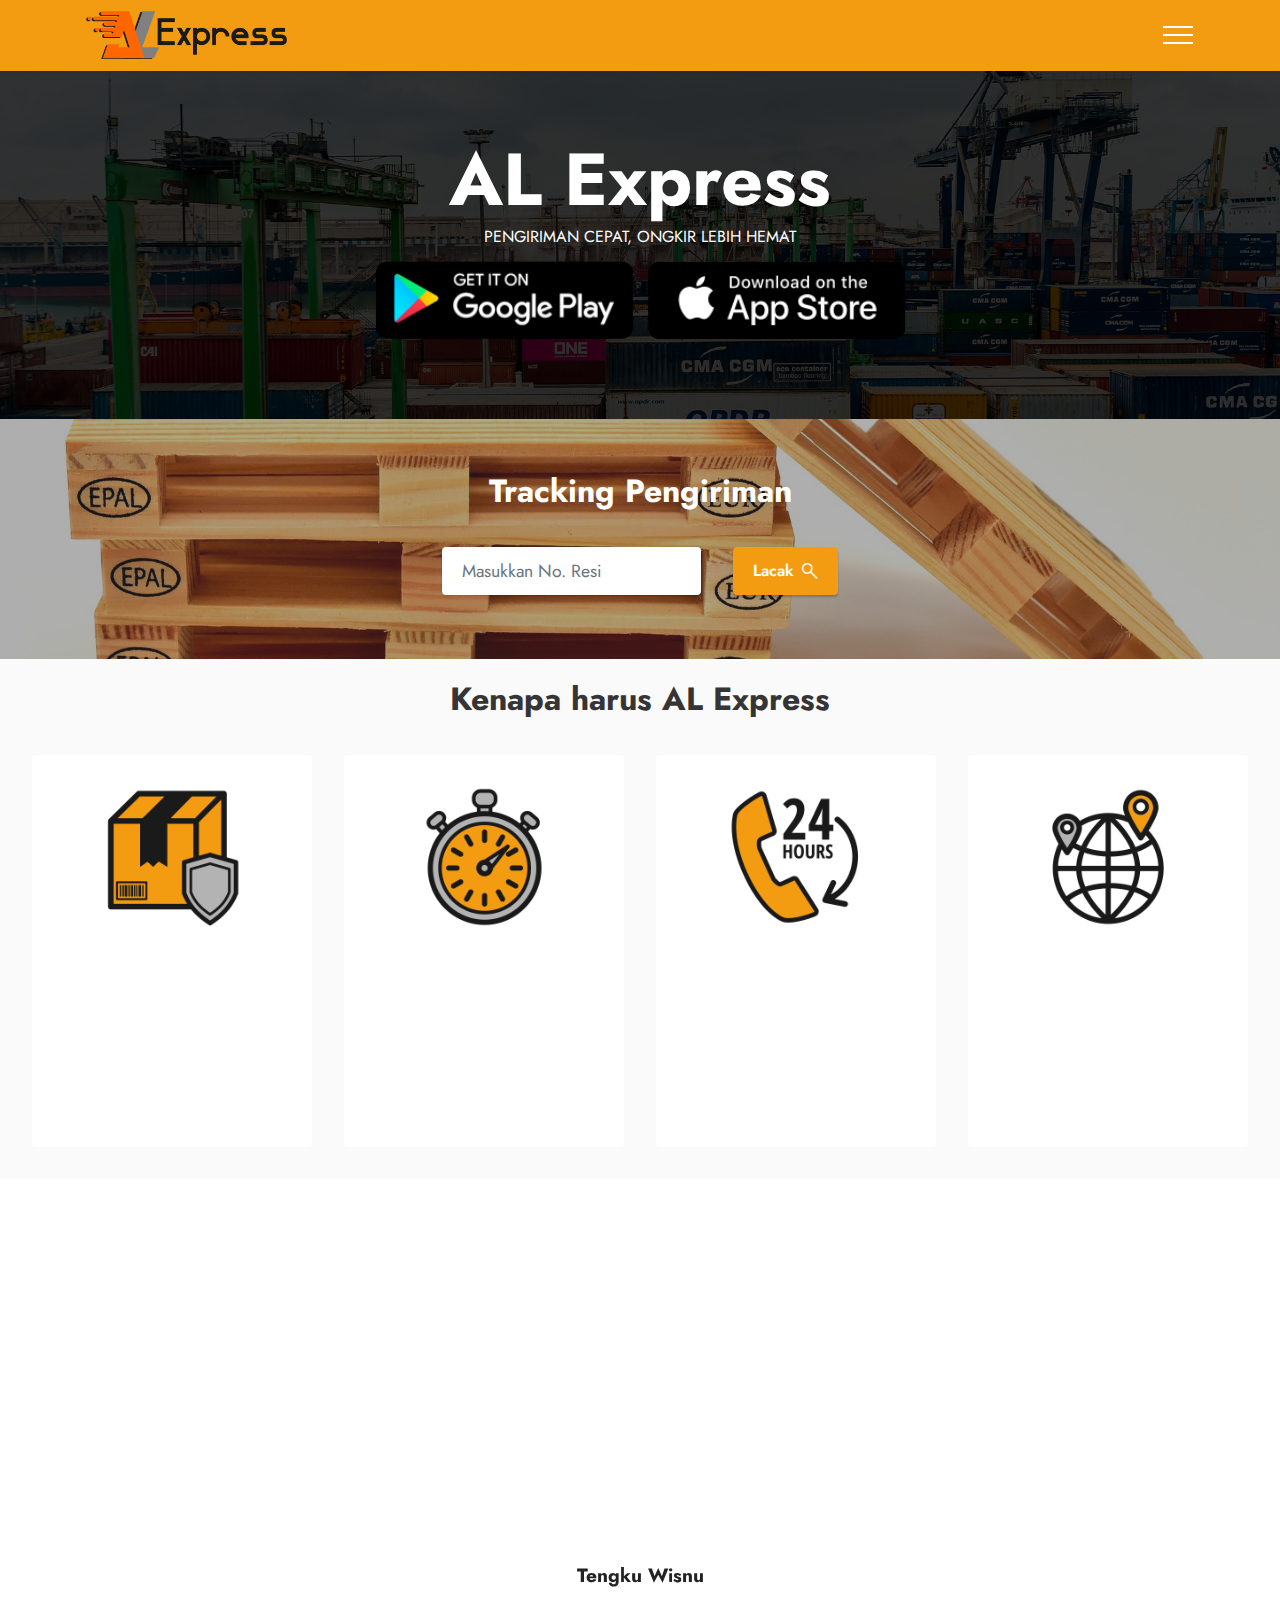
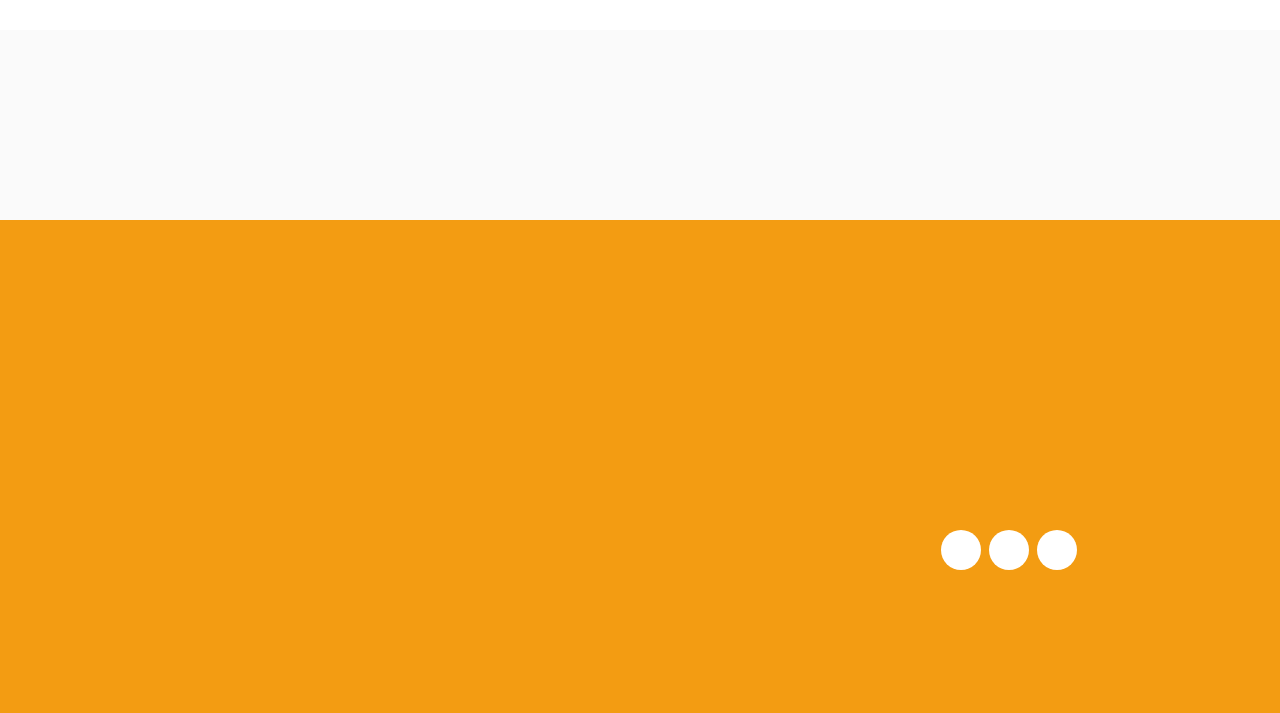
<file: index.html>
<!DOCTYPE html>
<html  >
<head>
  <!-- Site made with Mobirise Website Builder v5.4.1, https://mobirise.com -->
  <meta charset="UTF-8">
  <meta http-equiv="X-UA-Compatible" content="IE=edge">
  <meta name="generator" content="Mobirise v5.4.1, mobirise.com">
  <meta name="viewport" content="width=device-width, initial-scale=1, minimum-scale=1">
  <link rel="shortcut icon" href="assets/images/icon.png" type="image/x-icon">
  <meta name="description" content="">
  <title>home</title>
  <link rel="stylesheet" href="assets/web/assets/mobirise-icons2/mobirise2.css">
  <link rel="stylesheet" href="assets/bootstrap/css/bootstrap.min.css">
  <link rel="stylesheet" href="assets/bootstrap/css/bootstrap-grid.min.css">
  <link rel="stylesheet" href="assets/bootstrap/css/bootstrap-reboot.min.css">
  <link rel="stylesheet" href="assets/animatecss/animate.css">
  <link rel="stylesheet" href="assets/dropdown/css/style.css">
  <link rel="stylesheet" href="assets/socicon/css/styles.css">
  <link rel="stylesheet" href="assets/theme/css/style.css">
  <link rel="preload" href="https://fonts.googleapis.com/css2?family=Jost:ital,wght@0,400;0,700;1,400;1,700&display=swap&display=swap" as="style" onload="this.onload=null;this.rel='stylesheet'">
  <noscript><link rel="stylesheet" href="https://fonts.googleapis.com/css2?family=Jost:ital,wght@0,400;0,700;1,400;1,700&display=swap&display=swap"></noscript>
  <link rel="preload" as="style" href="assets/mobirise/css/mbr-additional.css"><link rel="stylesheet" href="assets/mobirise/css/mbr-additional.css" type="text/css">
</head>
<body>
  
  <section data-bs-version="5.1" class="menu menu1 cid-sKYK89byM5" once="menu" id="menu1-1">
    

    <nav class="navbar navbar-dropdown navbar-fixed-top collapsed">
        <div class="container">
            <div class="navbar-brand">
                <span class="navbar-logo">
                    <a href="index.html">
                        <img src="assets/images/al-colour-1.png" alt="" style="height: 3rem;">
                    </a>
                </span>
                
            </div>
            <button class="navbar-toggler" type="button" data-toggle="collapse" data-bs-toggle="collapse" data-target="#navbarSupportedContent" data-bs-target="#navbarSupportedContent" aria-controls="navbarNavAltMarkup" aria-expanded="false" aria-label="Toggle navigation">
                <div class="hamburger">
                    <span></span>
                    <span></span>
                    <span></span>
                    <span></span>
                </div>
            </button>
            <div class="collapse navbar-collapse" id="navbarSupportedContent">
                <ul class="navbar-nav nav-dropdown nav-right" data-app-modern-menu="true"><li class="nav-item"><a class="nav-link link text-white text-primary display-4" href="page6.html">Tentang Kami</a></li>
                    <li class="nav-item"><a class="nav-link link text-white text-primary display-4" href="page2.html">Lokasi</a></li>
                    <li class="nav-item"><a class="nav-link link text-white text-primary display-4" href="page1.html">Kontak</a>
                    </li></ul>
                
                
            </div>
        </div>
    </nav>
</section>


<section data-bs-version="5.1" class="header5 cid-sKYK5RT0NP" id="header5-0">
    <div class="mbr-overlay" style="opacity: 0.8; background-color: rgb(0, 0, 0);"></div>

    <div class="container-fluid">
      <div class="row justify-content-center">
        <div class="col-auto">
			<h1 class="mbr-white text-center text-lg-left display-1"><strong>AL Express</strong></h1>
			<p class="mbr-white text-center text-lg-left home-cover_label__2Ybjw">PENGIRIMAN CEPAT, ONGKIR LEBIH HEMAT</p>
          <div class="d-flex justify-content-center justify-content-lg-start">
            <a class="d-inline-block mr" href="" target="_blank" rel="noopener noreferrer">
              <div>
                <img src="assets/images/gp.png" style="width:100%" alt="" srcset="" class="home-cover">
              </div>
            </a>
			;&nbsp;&nbsp
            <a class="d-inline-block" href="" target="_blank" rel="noopener noreferrer">
              <div>
                <img src="assets/images/ap.png" style="width:100%" alt="" srcset="" class="home-cover">
              </div>
            </a>
          </div>
        </div>
      </div>
    </div>
</section>



<section data-bs-version="5.1" class="form5 cid-sKZ3rgyO9E" id="form6-7">
    <div class="mbr-overlay"></div>
    <div class="container">
	
		<div class="mbr-section-head">
            <h3 class="mbr-section-title mbr-fonts-style align-center mb-0 display-5">
                <strong>Tracking Pengiriman</strong></h3> 
        </div>		
		<form class="row justify-content-center mt-4">
			<div class="col-auto">
				<label for="tracking" class="visually-hidden">Masukkan No. Resi</label>
				<input type="" class="form-control" id="tracking" placeholder="Masukkan No. Resi">
			</div>
			<div class="col-auto">
				<button type="submit" class="btn btn-primary mb-3"><span class="mobi-mbri mobi-mbri-search mbr-iconfont mbr-iconfont-btn"></span>Lacak</button>
			</div>
		</form>
	
	
        <!--div class="mbr-section-head">
            <h3 class="mbr-section-title mbr-fonts-style align-center mb-0 display-5">
                <strong>Cek Tarif Pengiriman</strong></h3>
        </div>
	
		
        <div class="row justify-content-center mt-4">
            <div class="col-lg-8 mx-auto" data-form-type="formoid">
				<form>
				<div>
					<label for="inlineFormInputGroupAsal"class="form-label col-sm-2">Asal</label>
					<div class="col-sm-10">
						<input type="" class="form-control" id="inlineFormInputGroupAsal" placeholder="Pilih Kota Asal">
					</div>
				</div>
				<div>
					<label for="inlineFormInputGroupTujuan" class="form-label col-sm-2">Kota Tujuan</label>
					<div class="col-sm-10">
						<input type="" class="form-control" id="inlineFormInputGroupTujuan" placeholder="Pilih Kota Tujuan">
					</div>
				</div>
				<div>
					<label for="inlineFormInputGroupTujuan" class="form-label col-sm-2">Berat</label>
					<div class="col-sm-10">
						<div class="input-group">
							<input type="text" class="form-control" id="inlineFormInputGroupBerat" placeholder="Berat">
							<div class="input-group-text">kg</div>
						</div>
					</div>
				</div>
				<div>
					<label class="form-label col-sm-2 ">Dimensi</label>
				</div>
				<div class="col-sm-10" style="display: inline-block;">
					<div class="row">
						<div class="col-sm-4">
							<div class="input-group input-group-sm">
								<input type="text" name="length" class="form-control" placeholder="Panjang">
								<div class="input-group-text">cm</div>
							</div>
						</div>
						<div class="col-sm-4">
							<div class="input-group input-group-sm">
								<input type="text" name="length" class="form-control" placeholder="Lebar">
								<div class="input-group-text">cm</div>
							</div>
						</div>
						<div class="col-sm-4">
							<div class="input-group input-group-sm">
								<input type="text" name="length" class="form-control" placeholder="Tinggi">
								<div class="input-group-text">cm</div>
							</div>
						</div>
					</div>
					<br>
					<div class="text-right">
						<button type="submit" class="btn btn-primary mb-3"><span class="mobi-mbri mobi-mbri-search mbr-iconfont mbr-iconfont-btn"></span>Cek Harga</button>
					</div>
				</form> 
            </div>
        </div>
    </div-->
</section>

<section data-bs-version="5.1" class="content4 cid-sL2yCYHHqC" id="content4-1j">
    
    
    <div class="container">
        <div class="row justify-content-center">
            <div class="title col-md-12 col-lg-10">
                <h3 class="mbr-section-title mbr-fonts-style align-center mb-4 display-5">
                    <strong>Kenapa harus AL Express</strong></h3>
                
                
            </div>
        </div>
    </div>
</section>

<section data-bs-version="5.1" class="clients2 cid-sKYZAlVIy9" id="clients2-6">

    

    
    <div class="container-fluid">
        <div class="row justify-content-center">
            <div class="card col-12 col-md-6 col-lg-3">
                <div class="card-wrapper">
                    <div class="img-wrapper">
                        <img src="assets/images/6-1.png" alt="Mobirise">
                    </div>
                    <div class="card-box align-center">
                        
                        <h5 class="card-title mbr-fonts-style mb-3 display-7">
                            <strong>Keamanan Pengiriman</strong></h5>
                        <p class="mbr-text mbr-fonts-style mb-4 display-4">
                            No special actions required, all sites you make with Mobirise are mobile</p>
                        
                    </div>
                </div>
            </div>
            <div class="card col-12 col-md-6 col-lg-3">
                <div class="card-wrapper">
                    <div class="img-wrapper">
                        <img src="assets/images/2-2.png" alt="Mobirise">
                    </div>
                    <div class="card-box align-center">
                        
                        <h5 class="card-title mbr-fonts-style mb-3 display-7"><strong>Kecepatan Pengiriman</strong></h5>
                        <p class="mbr-text mbr-fonts-style mb-4 display-4">
                            Use Mobirise website building software to create multiple sites for your.</p>
                        
                    </div>
                </div>
            </div>
            <div class="card col-12 col-md-6 col-lg-3">
                <div class="card-wrapper">
                    <div class="img-wrapper">
                        <img src="assets/images/3-1.png" alt="Mobirise">
                    </div>
                    <div class="card-box align-center">
                        
                        <h5 class="card-title mbr-fonts-style mb-3 display-7">
                            <strong>Layanan Konsumen</strong></h5>
                        <p class="mbr-text mbr-fonts-style mb-4 display-4">
                            Create multiple pages. Don't forget to set links to your pages after creating them</p>
                        
                    </div>
                </div>
            </div>
            <div class="card col-12 col-md-6 col-lg-3">
                <div class="card-wrapper">
                    <div class="img-wrapper">
                        <img src="assets/images/7.png" alt="Mobirise">
                    </div>
                    <div class="card-box align-center">
                        
                        <h5 class="card-title mbr-fonts-style mb-3 display-7">
                            <strong>Our partner</strong>
                        </h5>
                        <p class="mbr-text mbr-fonts-style mb-4 display-4">
                            Each theme in the Mobirise site builder contains a set of unique blocks</p>
                        
                    </div>
                </div>
            </div>
        </div>
    </div>
</section>

<section data-bs-version="5.1" class="testimonails3 carousel slide testimonials-slider cid-sKYPxDsZpQ" data-interval="false" data-bs-interval="false" id="testimonials3-3">

    

    

    <div class="text-center container">
        

        <div class="carousel slide" role="listbox" data-pause="true" data-keyboard="false" data-ride="carousel" data-bs-ride="carousel" data-interval="4000" data-bs-interval="4000">
            <div class="carousel-inner">
                
                
            <div class="carousel-item">
                    <div class="user col-md-8">
                        <div class="user_image">
                            <img src="assets/images/team1.jpg">
                        </div>
                        <div class="user_text mb-4">
                            <p class="mbr-fonts-style display-7">
                                Themes in the Mobirise website builder offer multiple blocks: intros, sliders, galleries, forms, articles, and so on. Start a project and click on the red plus buttons to see the blocks available for your theme.
                            </p>
                        </div>
                        <div class="user_name mbr-fonts-style mb-2 display-7">
                            <strong>Tengku Wisnu</strong>
                        </div>
                        
                    </div>
                </div><div class="carousel-item">
                    <div class="user col-md-8">
                        <div class="user_image">
                            <img src="assets/images/team2.jpg">
                        </div>
                        <div class="user_text mb-4">
                            <p class="mbr-fonts-style display-7">
                                Themes in the Mobirise website builder offer multiple blocks: intros, sliders, galleries, forms, articles, and so on. Start a project and click on the red plus buttons to see the blocks available for your theme.
                            </p>
                        </div>
                        <div class="user_name mbr-fonts-style mb-2 display-7">
                            <strong>Jackie Chan</strong>
                        </div>
                        
                    </div>
                </div><div class="carousel-item">
                    <div class="user col-md-8">
                        <div class="user_image">
                            <img src="assets/images/team3.jpg">
                        </div>
                        <div class="user_text mb-4">
                            <p class="mbr-fonts-style display-7">
                                Themes in the Mobirise website builder offer multiple blocks: intros, sliders, galleries, forms, articles, and so on. Start a project and click on the red plus buttons to see the blocks available for your theme.
                            </p>
                        </div>
                        <div class="user_name mbr-fonts-style mb-2 display-7">
                            <strong>Alexa</strong>
                        </div>
                        
                    </div>
                </div></div>

            <div class="carousel-controls">
                <a class="carousel-control-prev" role="button" data-slide="prev" data-bs-slide="prev">
                    <span aria-hidden="true" class="mobi-mbri mobi-mbri-arrow-prev mbr-iconfont"></span>
                    <span class="sr-only visually-hidden">Previous</span>
                </a>

                <a class="carousel-control-next" role="button" data-slide="next" data-bs-slide="next">
                    <span aria-hidden="true" class="mobi-mbri mobi-mbri-arrow-next mbr-iconfont"></span>
                    <span class="sr-only visually-hidden">Next</span>
                </a>
            </div>
        </div>
    </div>
</section>

<section data-bs-version="5.1" class="clients1 cid-sKYPpnjocO" id="clients1-2">
    
    <div class="images-container container">
        <div class="mbr-section-head">
            <h3 class="mbr-section-title mbr-fonts-style align-center mb-0 display-5">
                <strong>Partner</strong></h3>
            
            
        </div>
        <div class="row justify-content-center mt-4">
            <div class="col-md-3 card">
                <img src="assets/images/shopee-logo-40477.png" alt="">
            </div>
            <div class="col-md-3 card">
                <img src="assets/images/tokopedia-38840.png" alt="">
            </div>
            <div class="col-md-3 card">
                <img src="assets/images/bukalapak-logodownload-38796.png" alt="">
            </div>
            <div class="col-md-3 card">
                <img src="assets/images/lazada.png" alt="">
            </div>
            <div class="col-md-3 card">
                <img src="assets/images/blibli-2.png" alt="">
            </div>
            <div class="col-md-3 card">
                <img src="assets/images/jdid-1.png" alt="">
            </div>
            <div class="col-md-3 card">
                <img src="assets/images/zalora.png" alt="">
            </div>
            <div class="col-md-3 card">
                <img src="assets/images/zilingo.png" alt="">
            </div>
        </div>
    </div>
</section>

<section data-bs-version="5.1" class="footer1 cid-sKYWdxmE2f" once="footers" id="footer1-4">

    
    
    <div class="container">
        <div class="row mbr-white">
            <div class="col-12 col-md-6 col-lg-3">
                <h5 class="mbr-section-subtitle mbr-fonts-style mb-2 display-7">
                    <strong>INFORMASI</strong></h5>
                <ul class="list mbr-fonts-style display-4">
                    <li class="mbr-text item-wrap"><a href="page3.html" class="text-white">FAQ</a></li>
                    <li class="mbr-text item-wrap"><a href="page4.html" class="text-white">Terms &amp; Conditon</a></li><a href="page4.html" class="text-primary">
                    </a><li class="mbr-text item-wrap"><a href="page5.html" class="text-white">Privacy Policy</a></li>
                </ul>
            </div>
            <div class="col-12 col-md-6 col-lg-3">
                <h5 class="mbr-section-subtitle mbr-fonts-style mb-2 display-7">
                    <strong>PRODUK &amp; LAYANAN</strong></h5>
                <ul class="list mbr-fonts-style display-4">

                    <li class="mbr-text item-wrap"><a href="page3.html" class="text-white">Produk A</a></li>
                    <li class="mbr-text item-wrap"><a href="page3.html" class="text-white">Produk B</a></li><li class="mbr-text item-wrap"><a href="page3.html" class="text-white">Produk C</a></li>
                </ul>
            </div>
            <div class="col-12 col-md-6 col-lg-3">
                <h5 class="mbr-section-subtitle mbr-fonts-style mb-2 display-7">
                    <strong>INFO KONTAK</strong></h5>
                <ul class="list mbr-fonts-style display-4">
                    <li class="mbr-text item-wrap"><span style="font-size: 1.1rem;"><a href="https://www.google.com/maps?ll=-6.873262,109.144649&z=16&t=m&hl=en-US&gl=US&mapclient=embed&q=Jl.+Arjuna+No.15+Slerok+Kec.+Tegal+Tim.+Kota+Tegal,+Jawa+Tengah+52125" class="text-white" target="_blank">JL.Arjuna No.15, RT.002/RW.002, Kel. Slerok, Kec. Tegal Timur. Tegal 52125</a></span><br></li>
                    <li class="mbr-text item-wrap"><br></li>
                    <li class="mbr-text item-wrap"><a href="tel:+6282325735113" class="text-white">0283-</a></li><li class="mbr-text item-wrap"><br></li><li class="mbr-text item-wrap"><a href="tel:+6282325735113" class="text-white">0823 2573 5113</a></li><li class="mbr-text item-wrap"><br></li><li class="mbr-text item-wrap"><a href="mailto:customer.care@alexpress.com" class="text-white">Support:</a></li><li class="mbr-text item-wrap"><a href="mailto:customer.care@alexpress.com" class="text-white text-primary">customer.care@alexpress.com</a></li>
                </ul>
            </div>
            <div class="col-12 col-md-6 col-lg-3">
                <h5 class="mbr-section-subtitle mbr-fonts-style mb-2 display-7"><strong>DOWNLOAD</strong><br><strong>APP</strong></h5>
                
					<a class="d-inline-block mr" href="" target="_blank" rel="noopener noreferrer">
						<div class="home-cover_storeWrapper__3Bv2o">
							<img src="assets/images/gp.png" alt="" srcset="" class="home-cover_imgAppStore__k-nGW">
						</div>
					</a>
					<a class="d-inline-block mr" href="" target="_blank" rel="noopener noreferrer">
						<div class="home-cover_storeWrapper__3Bv2o">
							<img src="assets/images/ap.png" alt="" srcset="" class="home-cover_imgAppStore__k-nGW">
						</div>
					</a>
				
                <h5 class="mbr-section-subtitle mbr-fonts-style mb-3 display-7">
                    Media Social</h5>
                <div class="social-row display-7">
                    <div class="soc-item">
                        <a href="https://twitter.com/mobirise" target="_blank">
                            <span class="mbr-iconfont socicon socicon-facebook"></span>
                        </a>
                    </div>
                    <div class="soc-item">
                        <a href="https://twitter.com/mobirise" target="_blank">
                            <span class="mbr-iconfont socicon socicon-twitter"></span>
                        </a>
                    </div>
                    <div class="soc-item">
                        <a href="https://twitter.com/mobirise" target="_blank">
                            <span class="mbr-iconfont socicon socicon-instagram"></span>
                        </a>
                    </div>
                    
                </div>
            </div>
            <div class="col-12 mt-4">
                <p class="mbr-text mb-0 mbr-fonts-style copyright align-center display-7">
                    © 2021 PT. AL Express Indonesia - All Rights Reserved
                </p>
            </div>
        </div>
    </div>
</section>
<section style="background-color: #f39c12; font-family: -apple-system, BlinkMacSystemFont, 'Segoe UI', 'Roboto', 'Helvetica Neue', Arial, sans-serif; color:#f39c12; font-size:12px; padding: 0; align-items: center; display: flex;">
  <a href="https://mobirise.site/x" style="flex: 1 1; height: 3rem; padding-left: 1rem;"></a>
  <p style="flex: 0 0 auto; margin:0; padding-right:1rem;">
    <a href="https://mobirise.site/d" style="color:#f39c12;"></a></p>
</section>
<script src="assets/bootstrap/js/bootstrap.bundle.min.js"></script>
<script src="assets/smoothscroll/smooth-scroll.js"></script>
<script src="assets/ytplayer/index.js"></script>
<script src="assets/dropdown/js/navbar-dropdown.js"></script>
<script src="assets/mbr-testimonials-slider/mbr-testimonials-slider.js"></script>
<script src="assets/theme/js/script.js"></script>
<script src="assets/formoid/formoid.min.js"></script>
  
  
 <div id="scrollToTop" class="scrollToTop mbr-arrow-up"><a style="text-align: center;"><i class="mbr-arrow-up-icon mbr-arrow-up-icon-cm cm-icon cm-icon-smallarrow-up"></i></a></div>
    <input name="animation" type="hidden">
  </body>
</html>
</file>
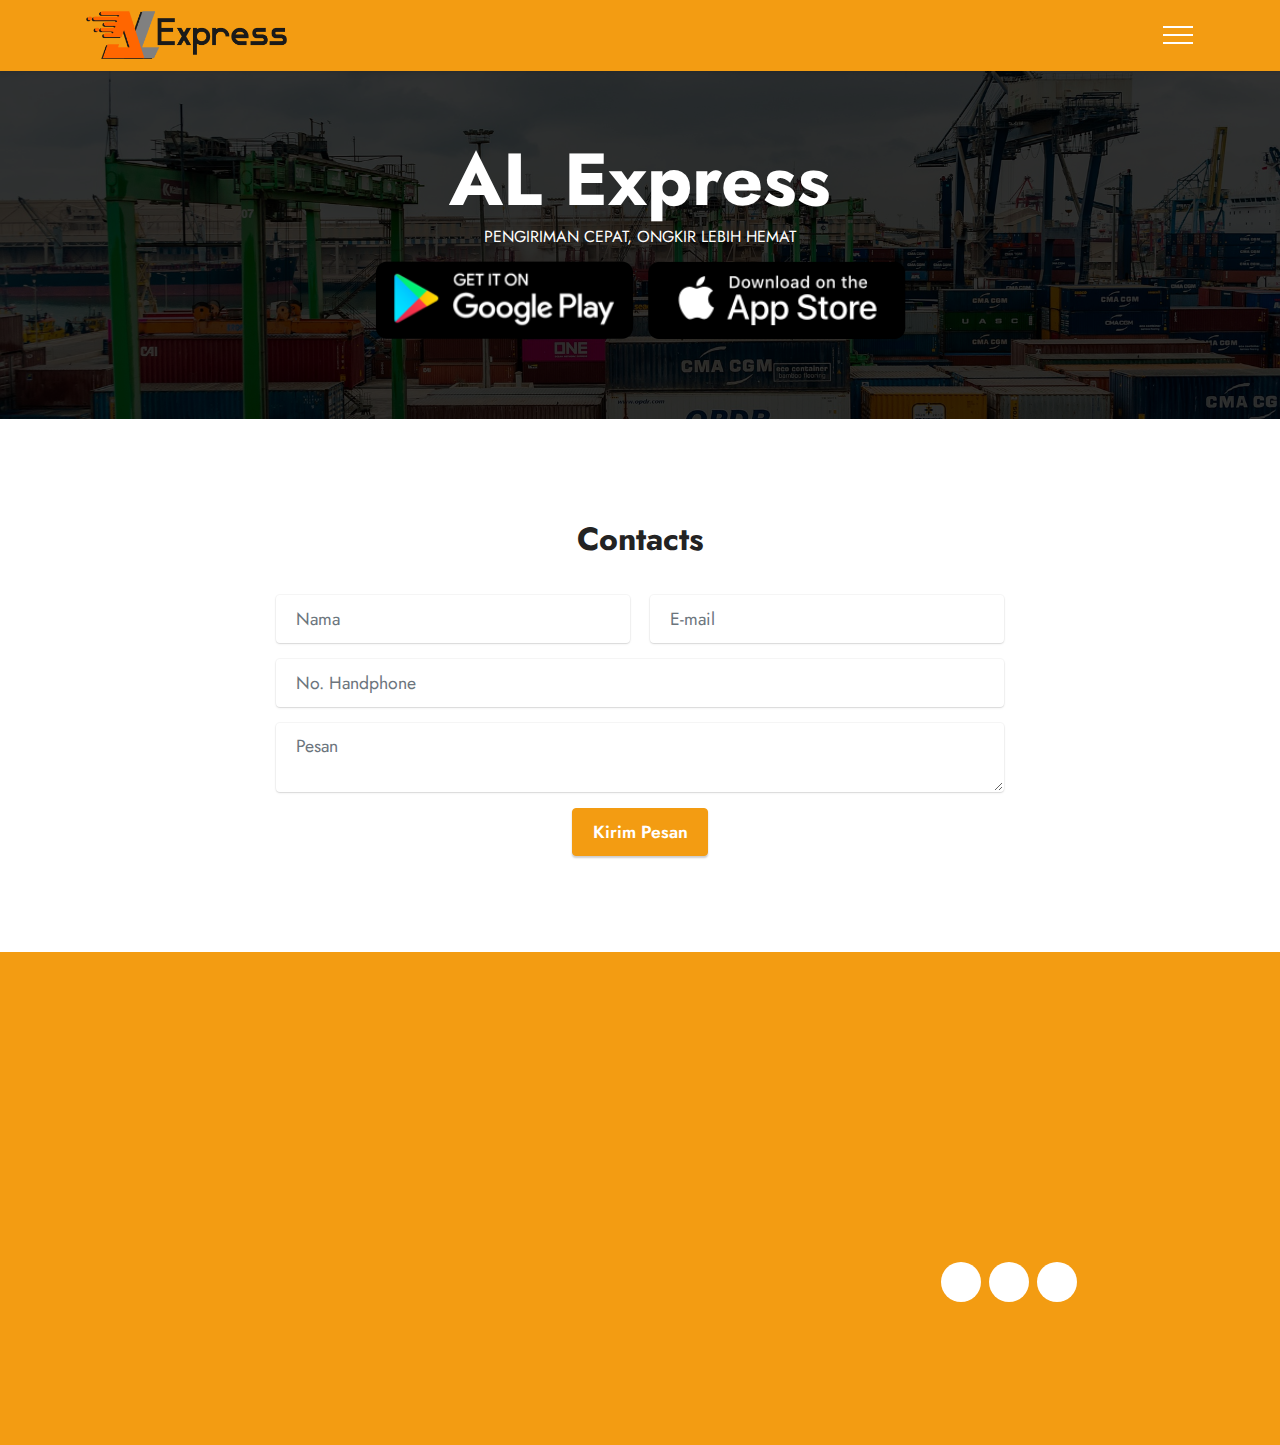
<file: page1.html>
<!DOCTYPE html>
<html  >
<head>
  <!-- Site made with Mobirise Website Builder v5.4.1, https://mobirise.com -->
  <meta charset="UTF-8">
  <meta http-equiv="X-UA-Compatible" content="IE=edge">
  <meta name="generator" content="Mobirise v5.4.1, mobirise.com">
  <meta name="viewport" content="width=device-width, initial-scale=1, minimum-scale=1">
  <link rel="shortcut icon" href="assets/images/al-colour-1.png" type="image/x-icon">
  <meta name="description" content="">
  <title>contact</title>
  <link rel="stylesheet" href="assets/bootstrap/css/bootstrap.min.css">
  <link rel="stylesheet" href="assets/bootstrap/css/bootstrap-grid.min.css">
  <link rel="stylesheet" href="assets/bootstrap/css/bootstrap-reboot.min.css">
  <link rel="stylesheet" href="assets/animatecss/animate.css">
  <link rel="stylesheet" href="assets/dropdown/css/style.css">
  <link rel="stylesheet" href="assets/socicon/css/styles.css">
  <link rel="stylesheet" href="assets/theme/css/style.css">
  <link rel="preload" href="https://fonts.googleapis.com/css2?family=Jost:ital,wght@0,400;0,700;1,400;1,700&display=swap&display=swap" as="style" onload="this.onload=null;this.rel='stylesheet'">
  <noscript><link rel="stylesheet" href="https://fonts.googleapis.com/css2?family=Jost:ital,wght@0,400;0,700;1,400;1,700&display=swap&display=swap"></noscript>
  <link rel="preload" as="style" href="assets/mobirise/css/mbr-additional.css"><link rel="stylesheet" href="assets/mobirise/css/mbr-additional.css" type="text/css">
</head>
<body>
  
  <section data-bs-version="5.1" class="menu menu1 cid-sKZ6XL3Bmv" once="menu" id="menu1-b">
    

    <nav class="navbar navbar-dropdown navbar-fixed-top collapsed">
        <div class="container">
            <div class="navbar-brand">
                <span class="navbar-logo">
                    <a href="index.html">
                        <img src="assets/images/al-colour-1.png" alt="Mobirise" style="height: 3rem;">
                    </a>
                </span>
                
            </div>
            <button class="navbar-toggler" type="button" data-toggle="collapse" data-bs-toggle="collapse" data-target="#navbarSupportedContent" data-bs-target="#navbarSupportedContent" aria-controls="navbarNavAltMarkup" aria-expanded="false" aria-label="Toggle navigation">
                <div class="hamburger">
                    <span></span>
                    <span></span>
                    <span></span>
                    <span></span>
                </div>
            </button>
            <div class="collapse navbar-collapse" id="navbarSupportedContent">
                <ul class="navbar-nav nav-dropdown nav-right" data-app-modern-menu="true"><li class="nav-item"><a class="nav-link link text-white text-primary display-4" href="page6.html">Tentang Kami</a></li>
                    <li class="nav-item"><a class="nav-link link text-white text-primary display-4" href="page2.html">Lokasi</a></li>
                    <li class="nav-item"><a class="nav-link link text-white text-primary display-4" href="page1.html">Kontak</a>
                    </li>
				</ul>
            </div>
        </div>
    </nav>
</section>

<section data-bs-version="5.1" class="header5 cid-sKZ6XMDVci" id="header5-c">
<div class="mbr-overlay" style="opacity: 0.8; background-color: rgb(0, 0, 0);"></div>

    <div class="container-fluid">
      <div class="row justify-content-center">
        <div class="col-auto">
			<h1 class="mbr-white text-center text-lg-left display-1"><strong>AL Express</strong></h1>
			<p class="mbr-white text-center text-lg-left home-cover_label__2Ybjw">PENGIRIMAN CEPAT, ONGKIR LEBIH HEMAT</p>
          <div class="d-flex justify-content-center justify-content-lg-start">
            <a class="d-inline-block mr" href="" target="_blank" rel="noopener noreferrer">
              <div>
                <img src="assets/images/gp.png" style="width:100%" alt="" srcset="" class="home-cover">
              </div>
            </a>
			;&nbsp;&nbsp
            <a class="d-inline-block" href="" target="_blank" rel="noopener noreferrer">
              <div>
                <img src="assets/images/ap.png" style="width:100%" alt="" srcset="" class="home-cover">
              </div>
            </a>
          </div>
        </div>
      </div>
    </div>
</section>

<section data-bs-version="5.1" class="form5 cid-sKZ7J1NN7q" id="form5-j">
    
    
    <div class="container">
        <div class="mbr-section-head">
            <h3 class="mbr-section-title mbr-fonts-style align-center mb-0 display-5">
                <strong>Contacts</strong>
            </h3>
            
        </div>
        <div class="row justify-content-center mt-4">
            <div class="col-lg-8 mx-auto mbr-form" data-form-type="formoid">
                <form action="https://mobirise.eu/" method="POST" class="mbr-form form-with-styler" data-form-title="Form Name"><input type="hidden" name="email" data-form-email="true" value="NxhVXQVa3gHMdZT/8TYdxIjrUCx1acEJnqiDer+tuDiLzamzKWJbqcdLq+0GR2f3UvHFFiW9El3MMQ88WuobJibjFkrfuBQhjPBFNRo59+6vRmLpqcEAvhEacJy3PwXK">
                    <div class="row">
                        <div hidden="hidden" data-form-alert="" class="alert alert-success col-12">Thanks for filling out
                            the form!</div>
                        <div hidden="hidden" data-form-alert-danger="" class="alert alert-danger col-12">Oops...! some
                            problem!</div>
                    </div>
                    <div class="dragArea row">
                        <div class="col-md col-sm-12 form-group mb-3" data-for="name">
                            <input type="text" name="name" placeholder="Nama" data-form-field="name" class="form-control" value="" id="name-form5-j">
                        </div>
                        <div class="col-md col-sm-12 form-group mb-3" data-for="email">
                            <input type="email" name="email" placeholder="E-mail" data-form-field="email" class="form-control" value="" id="email-form5-j">
                        </div>
                        <div class="col-12 form-group mb-3" data-for="url">
                            <input type="url" name="url" placeholder="No. Handphone" data-form-field="url" class="form-control" value="" id="url-form5-j">
                        </div>
                        <div class="col-12 form-group mb-3" data-for="textarea">
                            <textarea name="textarea" placeholder="Pesan" data-form-field="textarea" class="form-control" id="textarea-form5-j"></textarea>
                        </div>
                        <div class="col-lg-12 col-md-12 col-sm-12 align-center mbr-section-btn"><button type="submit" class="btn btn-primary display-4">Kirim Pesan</button></div>
                    </div>
                </form>
            </div>
        </div>
    </div>
</section>

<section data-bs-version="5.1" class="footer1 cid-sKYWdxmE2f" once="footers" id="footer1-4">

    
    
    <div class="container">
        <div class="row mbr-white">
            <div class="col-12 col-md-6 col-lg-3">
                <h5 class="mbr-section-subtitle mbr-fonts-style mb-2 display-7">
                    <strong>INFORMASI</strong></h5>
                <ul class="list mbr-fonts-style display-4">
                    <li class="mbr-text item-wrap"><a href="page3.html" class="text-white">FAQ</a></li>
                    <li class="mbr-text item-wrap"><a href="page4.html" class="text-white">Terms &amp; Conditon</a></li><a href="page4.html" class="text-primary">
                    </a><li class="mbr-text item-wrap"><a href="page5.html" class="text-white">Privacy Policy</a></li>
                </ul>
            </div>
            <div class="col-12 col-md-6 col-lg-3">
                <h5 class="mbr-section-subtitle mbr-fonts-style mb-2 display-7">
                    <strong>PRODUK &amp; LAYANAN</strong></h5>
                <ul class="list mbr-fonts-style display-4">

                    <li class="mbr-text item-wrap"><a href="page3.html" class="text-white">Produk A</a></li>
                    <li class="mbr-text item-wrap"><a href="page3.html" class="text-white">Produk B</a></li><li class="mbr-text item-wrap"><a href="page3.html" class="text-white">Produk C</a></li>
                </ul>
            </div>
            <div class="col-12 col-md-6 col-lg-3">
                <h5 class="mbr-section-subtitle mbr-fonts-style mb-2 display-7">
                    <strong>INFO KONTAK</strong></h5>
                <ul class="list mbr-fonts-style display-4">
                    <li class="mbr-text item-wrap"><span style="font-size: 1.1rem;"><a href="https://www.google.com/maps?ll=-6.873262,109.144649&z=16&t=m&hl=en-US&gl=US&mapclient=embed&q=Jl.+Arjuna+No.15+Slerok+Kec.+Tegal+Tim.+Kota+Tegal,+Jawa+Tengah+52125" class="text-white" target="_blank">JL.Arjuna No.15, RT.002/RW.002, Kel. Slerok, Kec. Tegal Timur. Tegal 52125</a></span><br></li>
                    <li class="mbr-text item-wrap"><br></li>
                    <li class="mbr-text item-wrap"><a href="tel:+6282325735113" class="text-white">0283-</a></li><li class="mbr-text item-wrap"><br></li><li class="mbr-text item-wrap"><a href="tel:+6282325735113" class="text-white">0823 2573 5113</a></li><li class="mbr-text item-wrap"><br></li><li class="mbr-text item-wrap"><a href="mailto:customer.care@alexpress.com" class="text-white">Support:</a></li><li class="mbr-text item-wrap"><a href="mailto:customer.care@alexpress.com" class="text-white text-primary">customer.care@alexpress.com</a></li>
                </ul>
            </div>
            <div class="col-12 col-md-6 col-lg-3">
                <h5 class="mbr-section-subtitle mbr-fonts-style mb-2 display-7"><strong>DOWNLOAD</strong><br><strong>APP</strong></h5>
                
					<a class="d-inline-block mr" href="" target="_blank" rel="noopener noreferrer">
						<div class="home-cover_storeWrapper__3Bv2o">
							<img src="assets/images/gp.png" alt="" srcset="" class="home-cover_imgAppStore__k-nGW">
						</div>
					</a>
					<a class="d-inline-block mr" href="" target="_blank" rel="noopener noreferrer">
						<div class="home-cover_storeWrapper__3Bv2o">
							<img src="assets/images/ap.png" alt="" srcset="" class="home-cover_imgAppStore__k-nGW">
						</div>
					</a>
				
                <h5 class="mbr-section-subtitle mbr-fonts-style mb-3 display-7">
                    Media Social</h5>
                <div class="social-row display-7">
                    <div class="soc-item">
                        <a href="https://twitter.com/mobirise" target="_blank">
                            <span class="mbr-iconfont socicon socicon-facebook"></span>
                        </a>
                    </div>
                    <div class="soc-item">
                        <a href="https://twitter.com/mobirise" target="_blank">
                            <span class="mbr-iconfont socicon socicon-twitter"></span>
                        </a>
                    </div>
                    <div class="soc-item">
                        <a href="https://twitter.com/mobirise" target="_blank">
                            <span class="mbr-iconfont socicon socicon-instagram"></span>
                        </a>
                    </div>
                    
                </div>
            </div>
            <div class="col-12 mt-4">
                <p class="mbr-text mb-0 mbr-fonts-style copyright align-center display-7">
                    © 2021 PT. AL Express Indonesia - All Rights Reserved
                </p>
            </div>
        </div>
    </div>
</section>
<section style="background-color: #f39c12; font-family: -apple-system, BlinkMacSystemFont, 'Segoe UI', 'Roboto', 'Helvetica Neue', Arial, sans-serif; color:#f39c12; font-size:12px; padding: 0; align-items: center; display: flex;">
  <a href="https://mobirise.site/x" style="flex: 1 1; height: 3rem; padding-left: 1rem;"></a>
  <p style="flex: 0 0 auto; margin:0; padding-right:1rem;">
    <a href="https://mobirise.site/d" style="color:#f39c12;"></a></p>
</section>
<script src="assets/bootstrap/js/bootstrap.bundle.min.js"></script>  <script src="assets/smoothscroll/smooth-scroll.js"></script>  <script src="assets/ytplayer/index.js"></script>  <script src="assets/dropdown/js/navbar-dropdown.js"></script>  <script src="assets/theme/js/script.js"></script>  <script src="assets/formoid/formoid.min.js"></script>  
  
  
 <div id="scrollToTop" class="scrollToTop mbr-arrow-up"><a style="text-align: center;"><i class="mbr-arrow-up-icon mbr-arrow-up-icon-cm cm-icon cm-icon-smallarrow-up"></i></a></div>
    <input name="animation" type="hidden">
  </body>
</html>
</file>
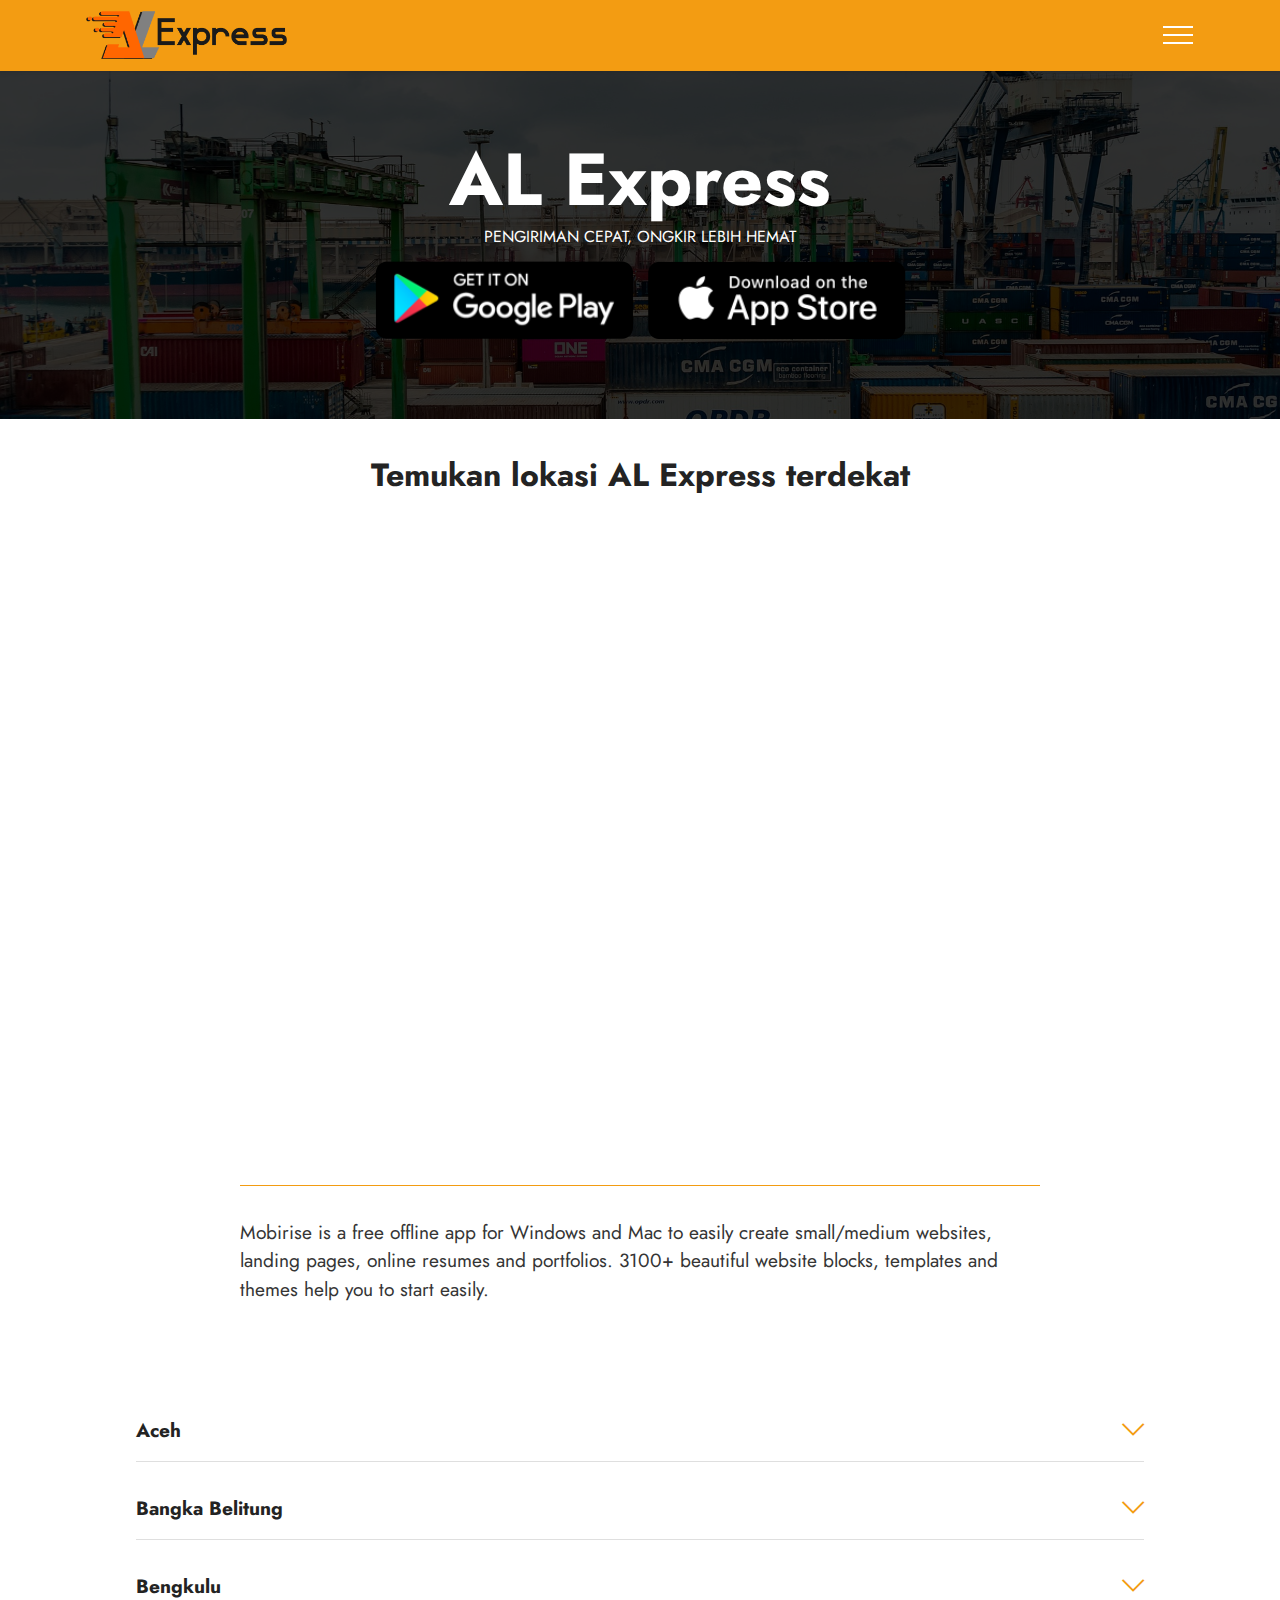
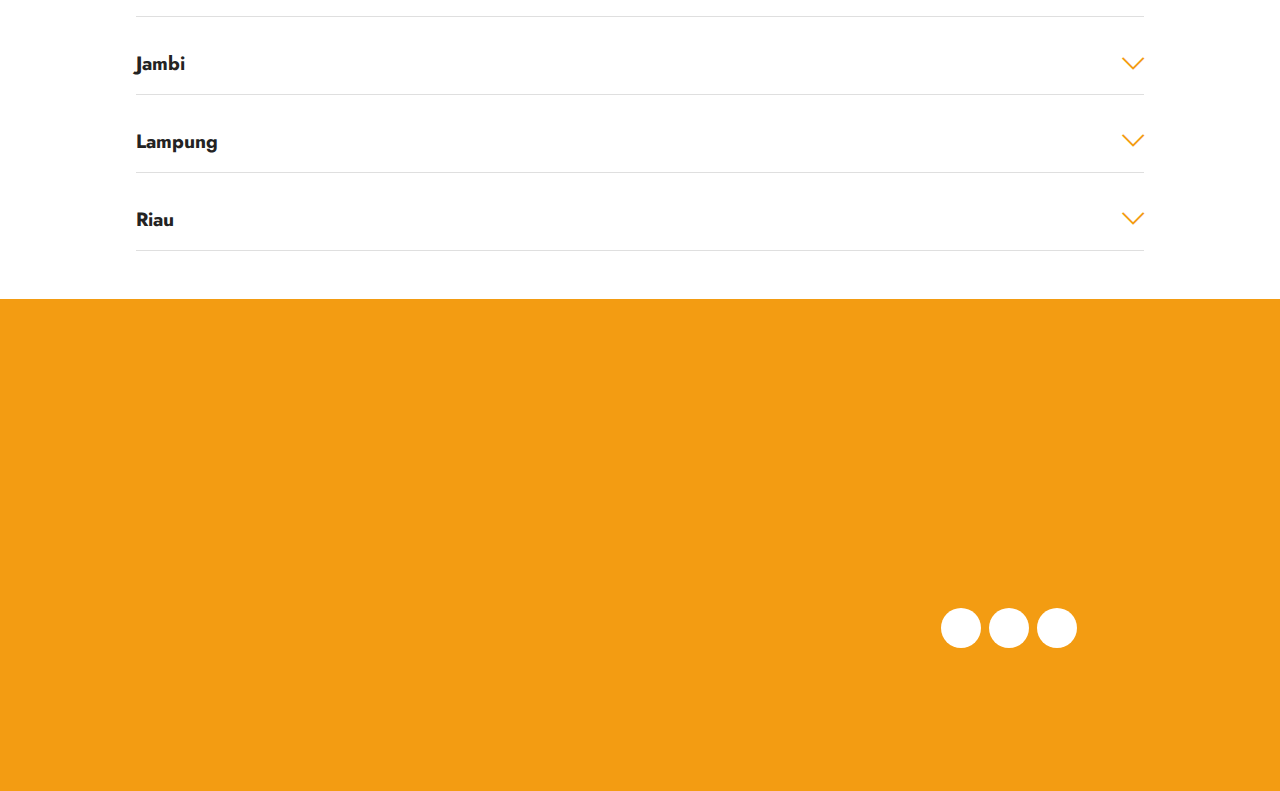
<file: page2.html>
<!DOCTYPE html>
<html  >
<head>
  <!-- Site made with Mobirise Website Builder v5.4.1, https://mobirise.com -->
  <meta charset="UTF-8">
  <meta http-equiv="X-UA-Compatible" content="IE=edge">
  <meta name="generator" content="Mobirise v5.4.1, mobirise.com">
  <meta name="viewport" content="width=device-width, initial-scale=1, minimum-scale=1">
  <link rel="shortcut icon" href="assets/images/al-colour-1.png" type="image/x-icon">
  <meta name="description" content="">
  <title>location</title>
  <link rel="stylesheet" href="assets/web/assets/mobirise-icons2/mobirise2.css">
  <link rel="stylesheet" href="assets/web/assets/mobirise-icons/mobirise-icons.css">
  <link rel="stylesheet" href="assets/bootstrap/css/bootstrap.min.css">
  <link rel="stylesheet" href="assets/bootstrap/css/bootstrap-grid.min.css">
  <link rel="stylesheet" href="assets/bootstrap/css/bootstrap-reboot.min.css">
  <link rel="stylesheet" href="assets/animatecss/animate.css">
  <link rel="stylesheet" href="assets/dropdown/css/style.css">
  <link rel="stylesheet" href="assets/socicon/css/styles.css">
  <link rel="stylesheet" href="assets/theme/css/style.css">
  <link rel="preload" href="https://fonts.googleapis.com/css2?family=Jost:ital,wght@0,400;0,700;1,400;1,700&display=swap&display=swap" as="style" onload="this.onload=null;this.rel='stylesheet'">
  <noscript><link rel="stylesheet" href="https://fonts.googleapis.com/css2?family=Jost:ital,wght@0,400;0,700;1,400;1,700&display=swap&display=swap"></noscript>
  <link rel="preload" as="style" href="assets/mobirise/css/mbr-additional.css"><link rel="stylesheet" href="assets/mobirise/css/mbr-additional.css" type="text/css">
</head>
<body>
  
  <section data-bs-version="5.1" class="menu menu1 cid-sKZ8lgKzuD" once="menu" id="menu1-k">
    

    <nav class="navbar navbar-dropdown navbar-fixed-top collapsed">
        <div class="container">
            <div class="navbar-brand">
                <span class="navbar-logo">
                    <a href="index.html">
                        <img src="assets/images/al-colour-1.png" alt="Mobirise" style="height: 3rem;">
                    </a>
                </span>
                
            </div>
            <button class="navbar-toggler" type="button" data-toggle="collapse" data-bs-toggle="collapse" data-target="#navbarSupportedContent" data-bs-target="#navbarSupportedContent" aria-controls="navbarNavAltMarkup" aria-expanded="false" aria-label="Toggle navigation">
                <div class="hamburger">
                    <span></span>
                    <span></span>
                    <span></span>
                    <span></span>
                </div>
            </button>
            <div class="collapse navbar-collapse" id="navbarSupportedContent">
                <ul class="navbar-nav nav-dropdown nav-right" data-app-modern-menu="true"><li class="nav-item"><a class="nav-link link text-white text-primary display-4" href="page6.html">Tentang Kami</a></li>
                    <li class="nav-item"><a class="nav-link link text-white text-primary display-4" href="page2.html">Lokasi</a></li>
                    <li class="nav-item"><a class="nav-link link text-white text-primary display-4" href="page1.html">Kontak</a>
                    </li></ul>
                
                
            </div>
        </div>
    </nav>
</section>

<section data-bs-version="5.1" class="header5 cid-sKZ8li4iT9" id="header5-l">
<div class="mbr-overlay" style="opacity: 0.8; background-color: rgb(0, 0, 0);"></div>

    <div class="container-fluid">
      <div class="row justify-content-center">
        <div class="col-auto">
			<h1 class="mbr-white text-center text-lg-left display-1"><strong>AL Express</strong></h1>
			<p class="mbr-white text-center text-lg-left home-cover_label__2Ybjw">PENGIRIMAN CEPAT, ONGKIR LEBIH HEMAT</p>
          <div class="d-flex justify-content-center justify-content-lg-start">
            <a class="d-inline-block mr" href="" target="_blank" rel="noopener noreferrer">
              <div>
                <img src="assets/images/gp.png" style="width:100%" alt="" srcset="" class="home-cover">
              </div>
            </a>
			;&nbsp;&nbsp
            <a class="d-inline-block" href="" target="_blank" rel="noopener noreferrer">
              <div>
                <img src="assets/images/ap.png" style="width:100%" alt="" srcset="" class="home-cover">
              </div>
            </a>
          </div>
        </div>
      </div>
    </div>
</section>

<section data-bs-version="5.1" class="map2 cid-sKZ8QGU68b" id="map2-s">
    
    
    <div>
        <div class="mbr-section-head mb-4">
            <h3 class="mbr-section-title mbr-fonts-style align-center mb-0 display-5">
                <strong>Temukan lokasi AL Express terdekat</strong></h3>
            
        </div>
        <div class="google-map"><iframe frameborder="0" style="border:0" src="https://www.google.com/maps/embed/v1/place?key=AIzaSyDk89J4FSunMF33ruMVWJaJht_Ro0kvoXs&amp;q=jl. arjuna no.15 Slerok, tegal timur, tegal" allowfullscreen=""></iframe></div>
    </div>
</section>

<section data-bs-version="5.1" class="tabs content18 cid-sKZakF1s5p" id="tabs1-t">

    

    
    <div class="container-fluid">
        
        <div class="row justify-content-center mt-4">
            <div class="col-12 col-md-8">
                <ul class="nav nav-tabs mb-4" role="tablist">
                    <li class="nav-item first mbr-fonts-style"><a class="nav-link mbr-fonts-style show active display-7" role="tab" data-toggle="tab" data-bs-toggle="tab" href="#tabs1-t_tab0" aria-selected="true"><strong>SUMATERA</strong></a></li>
                    <li class="nav-item"><a class="nav-link mbr-fonts-style active display-7" role="tab" data-toggle="tab" data-bs-toggle="tab" href="#tabs1-t_tab1" aria-selected="true"><strong>JABODETABEK</strong></a></li>
                    <li class="nav-item"><a class="nav-link mbr-fonts-style active display-7" role="tab" data-toggle="tab" data-bs-toggle="tab" href="#tabs1-t_tab2" aria-selected="true"><strong>JAWA</strong></a></li>
                    <li class="nav-item"><a class="nav-link mbr-fonts-style active display-7" role="tab" data-toggle="tab" data-bs-toggle="tab" href="#tabs1-t_tab3" aria-selected="true"><strong>BALI NTB &amp; NTT</strong></a></li>
                    <li class="nav-item"><a class="nav-link mbr-fonts-style active display-7" role="tab" data-toggle="tab" data-bs-toggle="tab" href="#tabs1-t_tab4" aria-selected="true"><strong>KALIMANTAN</strong></a></li>
                    <li class="nav-item"><a class="nav-link mbr-fonts-style active display-7" role="tab" data-toggle="tab" data-bs-toggle="tab" href="#tabs1-t_tab5" aria-selected="true"><strong>SULAWESI</strong></a></li>
                </ul>
                <div class="tab-content">
                    <div id="tab1" class="tab-pane in active" role="tabpanel">
                        <div class="row">
                            <div class="col-md-12">
                                <p class="mbr-text mbr-fonts-style display-7">
                                    Mobirise is a free offline app for Windows and Mac to easily create small/medium
                                    websites, landing pages, online resumes and portfolios. 3100+ beautiful website
                                    blocks, templates and themes help you to start easily.
                                </p>
                            </div>
                        </div>
                    </div>
                    <div id="tab2" class="tab-pane" role="tabpanel">
                        <div class="row">
                            <div class="col-md-12">
                                <p class="mbr-text mbr-fonts-style display-7">
                                    Mobile web traffic overtook desktop one in 2016 and will only grow, and that's why
                                    it's important to create websites that look good on all devices. No special actions
                                    required, all sites you make with the Builder are mobile-friendly. You don't have to
                                    create a special mobile version of your website, it will adapt automagically. </p>
                            </div>
                        </div>
                    </div>
                    <div id="tab3" class="tab-pane" role="tabpanel">
                        <div class="row">
                            <div class="col-md-12">
                                <p class="mbr-text mbr-fonts-style display-7">
                                    Mobirise is an easy and simple free website builder - just drop site elements to
                                    your page, add content and style it to look the way you like.
                                </p>
                            </div>
                        </div>
                    </div>
                    <div id="tab4" class="tab-pane" role="tabpanel">
                        <div class="row">
                            <div class="col-md-12">
                                <p class="mbr-text mbr-fonts-style display-7">
                                    Free Website Builder offers a huge collection of 2500+ website blocks, templates and
                                    themes with thousands flexible options. Combine blocks from different themes to
                                    create a unique mix.</p>
                            </div>
                        </div>
                    </div>
                    <div id="tab5" class="tab-pane" role="tabpanel">
                        <div class="row">
                            <div class="col-md-12">
                                <p class="mbr-text mbr-fonts-style display-7">
                                    Free Website Builder offers a huge collection of 2500+ website blocks, templates and
                                    themes with thousands flexible options. Combine blocks from different themes to
                                    create a unique mix.
                                </p>
                            </div>
                        </div>
                    </div>
                    <div id="tab6" class="tab-pane" role="tabpanel">
                        <div class="row">
                            <div class="col-md-12">
                                <p class="mbr-text mbr-fonts-style display-7">
                                    Free Website Builder offers a huge collection of 2500+ website blocks, templates and
                                    themes with thousands flexible options. Combine blocks from different themes to
                                    create a unique mix.</p>
                            </div>
                        </div>
                    </div>
                </div>
            </div>
        </div>
    </div>
</section>

<section data-bs-version="5.1" class="content16 cid-sL1tCmEejL" id="content16-1h">

    

    
    <div class="container-fluid">
        <div class="row justify-content-center">
            <div class="col-12 col-md-10">
                
                <div id="bootstrap-accordion_53" class="panel-group accordionStyles accordion" role="tablist" aria-multiselectable="true">
                    <div class="card mb-3">
                        <div class="card-header" role="tab" id="headingOne">
                            <a role="button" class="panel-title collapsed" data-toggle="collapse" data-bs-toggle="collapse" data-core="" href="#collapse1_53" aria-expanded="false" aria-controls="collapse1">
                                <h6 class="panel-title-edit mbr-fonts-style mb-0 display-7"><strong>Aceh</strong></h6>
                                <span class="sign mbr-iconfont mbri-arrow-down"></span>
                            </a>
                        </div>
                        <div id="collapse1_53" class="panel-collapse noScroll collapse" role="tabpanel" aria-labelledby="headingOne" data-parent="#bootstrap-accordion_53" data-bs-parent="#accordion">
                            <div class="panel-body">
                                <p class="mbr-fonts-style panel-text display-4">The number of items is limited in this block. Open
                                    the Block parameters to change the amount of items.</p>
                            </div>
                        </div>
                    </div>
                    <div class="card mb-3">
                        <div class="card-header" role="tab" id="headingOne">
                            <a role="button" class="panel-title collapsed" data-toggle="collapse" data-bs-toggle="collapse" data-core="" href="#collapse2_53" aria-expanded="false" aria-controls="collapse2">
                                <h6 class="panel-title-edit mbr-fonts-style mb-0 display-7"><strong>Bangka Belitung</strong></h6>
                                <span class="sign mbr-iconfont mbri-arrow-down"></span>
                            </a>
                        </div>
                        <div id="collapse2_53" class="panel-collapse noScroll collapse" role="tabpanel" aria-labelledby="headingOne" data-parent="#bootstrap-accordion_53" data-bs-parent="#accordion">
                            <div class="panel-body">
                                <p class="mbr-fonts-style panel-text display-4">
                                    Mobirise Kit is a service that provides the access to all current and new
                                    themes/extensions developed by Mobirise. New themes/extensions are released every
                                    month and will be available in your account during your plan period, without any
                                    additional charge.</p>
                            </div>
                        </div>
                    </div>
                    <div class="card mb-3">
                        <div class="card-header" role="tab" id="headingOne">
                            <a role="button" class="panel-title collapsed" data-toggle="collapse" data-bs-toggle="collapse" data-core="" href="#collapse3_53" aria-expanded="false" aria-controls="collapse3">
                                <h6 class="panel-title-edit mbr-fonts-style mb-0 display-7"><strong>Bengkulu</strong></h6>
                                <span class="sign mbr-iconfont mbri-arrow-down"></span>
                            </a>
                        </div>
                        <div id="collapse3_53" class="panel-collapse noScroll collapse" role="tabpanel" aria-labelledby="headingOne" data-parent="#bootstrap-accordion_53" data-bs-parent="#accordion">
                            <div class="panel-body">
                                <p class="mbr-fonts-style panel-text display-4">
                                    Yes, Mobirise is free for both non-profit and commercial sites.</p>
                            </div>
                        </div>
                    </div>
                    <div class="card mb-3">
                        <div class="card-header" role="tab" id="headingOne">
                            <a role="button" class="panel-title collapsed" data-toggle="collapse" data-bs-toggle="collapse" data-core="" href="#collapse4_53" aria-expanded="false" aria-controls="collapse4">
                                <h6 class="panel-title-edit mbr-fonts-style mb-0 display-7"><strong>Jambi</strong></h6>
                                <span class="sign mbr-iconfont mbri-arrow-down"></span>
                            </a>
                        </div>
                        <div id="collapse4_53" class="panel-collapse noScroll collapse" role="tabpanel" aria-labelledby="headingOne" data-parent="#bootstrap-accordion_53" data-bs-parent="#accordion">
                            <div class="panel-body">
                                <p class="mbr-fonts-style panel-text display-4">
                                    This extension allows editing the code of block in the app. Also, it's possible to
                                    add code to the head and body parts of pages.</p>
                            </div>
                        </div>
                    </div>
                    <div class="card mb-3">
                        <div class="card-header" role="tab" id="headingOne">
                            <a role="button" class="panel-title collapsed" data-toggle="collapse" data-bs-toggle="collapse" data-core="" href="#collapse5_53" aria-expanded="false" aria-controls="collapse5">
                                <h6 class="panel-title-edit mbr-fonts-style mb-0 display-7"><strong>Lampung</strong></h6>
                                <span class="sign mbr-iconfont mbri-arrow-down"></span>
                            </a>
                        </div>
                        <div id="collapse5_53" class="panel-collapse noScroll collapse" role="tabpanel" aria-labelledby="headingOne" data-parent="#bootstrap-accordion_53" data-bs-parent="#accordion">
                            <div class="panel-body">
                                <p class="mbr-fonts-style panel-text display-4">
                                    Mobirise Kit is a service that provides the access to all current and new
                                    themes/extensions developed by Mobirise. New themes/extensions are released every
                                    month and will be available in your account during your plan period, without any
                                    additional charge.</p>
                            </div>
                        </div>
                    </div>
                    <div class="card mb-3">
                        <div class="card-header" role="tab" id="headingOne">
                            <a role="button" class="panel-title collapsed" data-toggle="collapse" data-bs-toggle="collapse" data-core="" href="#collapse6_53" aria-expanded="false" aria-controls="collapse6">
                                <h6 class="panel-title-edit mbr-fonts-style mb-0 display-7"><strong>Riau</strong></h6>
                                <span class="sign mbr-iconfont mbri-arrow-down"></span>
                            </a>
                        </div>
                        <div id="collapse6_53" class="panel-collapse noScroll collapse" role="tabpanel" aria-labelledby="headingOne" data-parent="#bootstrap-accordion_53" data-bs-parent="#accordion">
                            <div class="panel-body">
                                <p class="mbr-fonts-style panel-text display-4">
                                    Yes, Mobirise is free for both non-profit and commercial sites.</p>
                            </div>
                        </div>
                    </div>
                </div>
            </div>
        </div>
    </div>
</section>


<section data-bs-version="5.1" class="footer1 cid-sKYWdxmE2f" once="footers" id="footer1-4">

    
    
    <div class="container">
        <div class="row mbr-white">
            <div class="col-12 col-md-6 col-lg-3">
                <h5 class="mbr-section-subtitle mbr-fonts-style mb-2 display-7">
                    <strong>INFORMASI</strong></h5>
                <ul class="list mbr-fonts-style display-4">
                    <li class="mbr-text item-wrap"><a href="page3.html" class="text-white">FAQ</a></li>
                    <li class="mbr-text item-wrap"><a href="page4.html" class="text-white">Terms &amp; Conditon</a></li><a href="page4.html" class="text-primary">
                    </a><li class="mbr-text item-wrap"><a href="page5.html" class="text-white">Privacy Policy</a></li>
                </ul>
            </div>
            <div class="col-12 col-md-6 col-lg-3">
                <h5 class="mbr-section-subtitle mbr-fonts-style mb-2 display-7">
                    <strong>PRODUK &amp; LAYANAN</strong></h5>
                <ul class="list mbr-fonts-style display-4">

                    <li class="mbr-text item-wrap"><a href="page3.html" class="text-white">Produk A</a></li>
                    <li class="mbr-text item-wrap"><a href="page3.html" class="text-white">Produk B</a></li><li class="mbr-text item-wrap"><a href="page3.html" class="text-white">Produk C</a></li>
                </ul>
            </div>
            <div class="col-12 col-md-6 col-lg-3">
                <h5 class="mbr-section-subtitle mbr-fonts-style mb-2 display-7">
                    <strong>INFO KONTAK</strong></h5>
                <ul class="list mbr-fonts-style display-4">
                    <li class="mbr-text item-wrap"><span style="font-size: 1.1rem;"><a href="https://www.google.com/maps?ll=-6.873262,109.144649&z=16&t=m&hl=en-US&gl=US&mapclient=embed&q=Jl.+Arjuna+No.15+Slerok+Kec.+Tegal+Tim.+Kota+Tegal,+Jawa+Tengah+52125" class="text-white" target="_blank">JL.Arjuna No.15, RT.002/RW.002, Kel. Slerok, Kec. Tegal Timur. Tegal 52125</a></span><br></li>
                    <li class="mbr-text item-wrap"><br></li>
                    <li class="mbr-text item-wrap"><a href="tel:+6282325735113" class="text-white">0283-</a></li><li class="mbr-text item-wrap"><br></li><li class="mbr-text item-wrap"><a href="tel:+6282325735113" class="text-white">0823 2573 5113</a></li><li class="mbr-text item-wrap"><br></li><li class="mbr-text item-wrap"><a href="mailto:customer.care@alexpress.com" class="text-white">Support:</a></li><li class="mbr-text item-wrap"><a href="mailto:customer.care@alexpress.com" class="text-white text-primary">customer.care@alexpress.com</a></li>
                </ul>
            </div>
            <div class="col-12 col-md-6 col-lg-3">
                <h5 class="mbr-section-subtitle mbr-fonts-style mb-2 display-7"><strong>DOWNLOAD</strong><br><strong>APP</strong></h5>
                
					<a class="d-inline-block mr" href="" target="_blank" rel="noopener noreferrer">
						<div class="home-cover_storeWrapper__3Bv2o">
							<img src="assets/images/gp.png" alt="" srcset="" class="home-cover_imgAppStore__k-nGW">
						</div>
					</a>
					<a class="d-inline-block mr" href="" target="_blank" rel="noopener noreferrer">
						<div class="home-cover_storeWrapper__3Bv2o">
							<img src="assets/images/ap.png" alt="" srcset="" class="home-cover_imgAppStore__k-nGW">
						</div>
					</a>
				
                <h5 class="mbr-section-subtitle mbr-fonts-style mb-3 display-7">
                    Media Social</h5>
                <div class="social-row display-7">
                    <div class="soc-item">
                        <a href="https://twitter.com/mobirise" target="_blank">
                            <span class="mbr-iconfont socicon socicon-facebook"></span>
                        </a>
                    </div>
                    <div class="soc-item">
                        <a href="https://twitter.com/mobirise" target="_blank">
                            <span class="mbr-iconfont socicon socicon-twitter"></span>
                        </a>
                    </div>
                    <div class="soc-item">
                        <a href="https://twitter.com/mobirise" target="_blank">
                            <span class="mbr-iconfont socicon socicon-instagram"></span>
                        </a>
                    </div>
                    
                </div>
            </div>
            <div class="col-12 mt-4">
                <p class="mbr-text mb-0 mbr-fonts-style copyright align-center display-7">
                    © 2021 PT. AL Express Indonesia - All Rights Reserved
                </p>
            </div>
        </div>
    </div>
</section>
<section style="background-color: #f39c12; font-family: -apple-system, BlinkMacSystemFont, 'Segoe UI', 'Roboto', 'Helvetica Neue', Arial, sans-serif; color:#f39c12; font-size:12px; padding: 0; align-items: center; display: flex;">
  <a href="https://mobirise.site/x" style="flex: 1 1; height: 3rem; padding-left: 1rem;"></a>
  <p style="flex: 0 0 auto; margin:0; padding-right:1rem;">
    <a href="https://mobirise.site/d" style="color:#f39c12;"></a></p>
</section>
<script src="assets/bootstrap/js/bootstrap.bundle.min.js"></script>  <script src="assets/smoothscroll/smooth-scroll.js"></script>  <script src="assets/ytplayer/index.js"></script>  <script src="assets/dropdown/js/navbar-dropdown.js"></script>  <script src="assets/mbr-tabs/mbr-tabs.js"></script>  <script src="assets/mbr-switch-arrow/mbr-switch-arrow.js"></script>  <script src="assets/theme/js/script.js"></script>  
  
  
 <div id="scrollToTop" class="scrollToTop mbr-arrow-up"><a style="text-align: center;"><i class="mbr-arrow-up-icon mbr-arrow-up-icon-cm cm-icon cm-icon-smallarrow-up"></i></a></div>
    <input name="animation" type="hidden">
  </body>
</html>
</file>
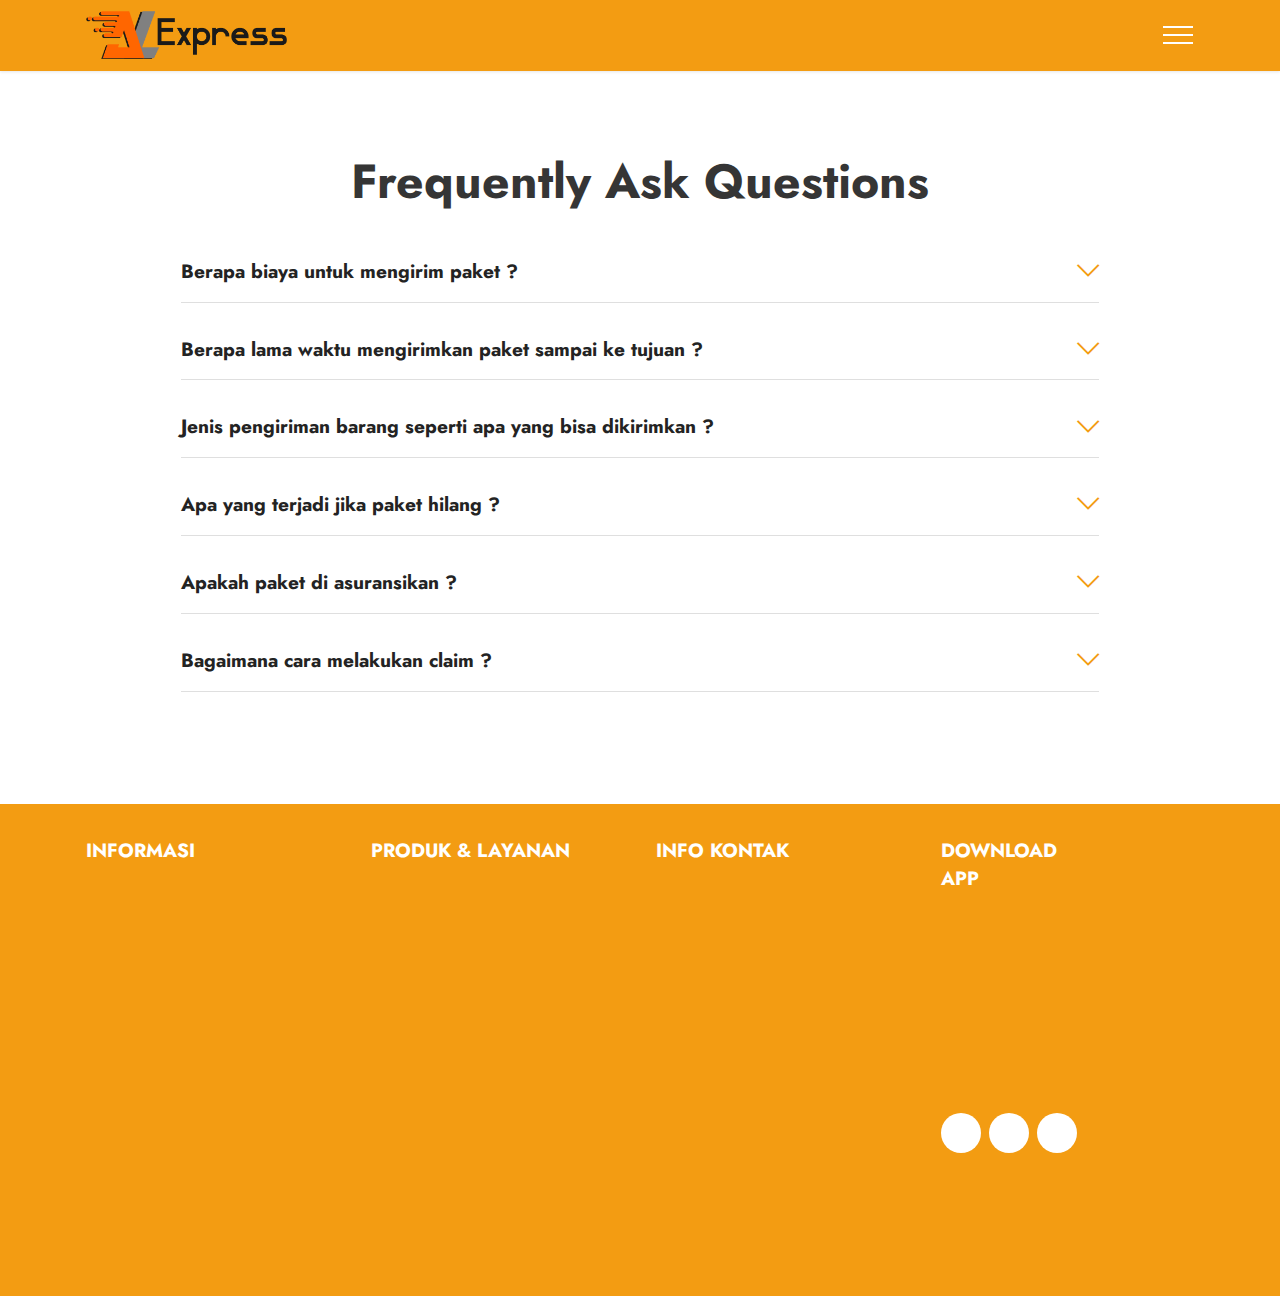
<file: page3.html>
<!DOCTYPE html>
<html  >
<head>
  <!-- Site made with Mobirise Website Builder v5.4.1, https://mobirise.com -->
  <meta charset="UTF-8">
  <meta http-equiv="X-UA-Compatible" content="IE=edge">
  <meta name="generator" content="Mobirise v5.4.1, mobirise.com">
  <meta name="viewport" content="width=device-width, initial-scale=1, minimum-scale=1">
  <link rel="shortcut icon" href="assets/images/al-colour-1.png" type="image/x-icon">
  <meta name="description" content="">
  <title>faq</title>
  <link rel="stylesheet" href="assets/web/assets/mobirise-icons2/mobirise2.css">
  <link rel="stylesheet" href="assets/web/assets/mobirise-icons/mobirise-icons.css">
  <link rel="stylesheet" href="assets/bootstrap/css/bootstrap.min.css">
  <link rel="stylesheet" href="assets/bootstrap/css/bootstrap-grid.min.css">
  <link rel="stylesheet" href="assets/bootstrap/css/bootstrap-reboot.min.css">
  <link rel="stylesheet" href="assets/animatecss/animate.css">
  <link rel="stylesheet" href="assets/dropdown/css/style.css">
  <link rel="stylesheet" href="assets/socicon/css/styles.css">
  <link rel="stylesheet" href="assets/theme/css/style.css">
  <link rel="preload" href="https://fonts.googleapis.com/css2?family=Jost:ital,wght@0,400;0,700;1,400;1,700&display=swap&display=swap" as="style" onload="this.onload=null;this.rel='stylesheet'">
  <noscript><link rel="stylesheet" href="https://fonts.googleapis.com/css2?family=Jost:ital,wght@0,400;0,700;1,400;1,700&display=swap&display=swap"></noscript>
  <link rel="preload" as="style" href="assets/mobirise/css/mbr-additional.css"><link rel="stylesheet" href="assets/mobirise/css/mbr-additional.css" type="text/css">
</head>
<body>
  
  <section data-bs-version="5.1" class="menu menu1 cid-sKZcoBkeSJ" once="menu" id="menu1-u">
    

    <nav class="navbar navbar-dropdown navbar-fixed-top collapsed">
        <div class="container">
            <div class="navbar-brand">
                <span class="navbar-logo">
                    <a href="index.html">
                        <img src="assets/images/al-colour-1.png" alt="Mobirise" style="height: 3rem;">
                    </a>
                </span>
                
            </div>
            <button class="navbar-toggler" type="button" data-toggle="collapse" data-bs-toggle="collapse" data-target="#navbarSupportedContent" data-bs-target="#navbarSupportedContent" aria-controls="navbarNavAltMarkup" aria-expanded="false" aria-label="Toggle navigation">
                <div class="hamburger">
                    <span></span>
                    <span></span>
                    <span></span>
                    <span></span>
                </div>
            </button>
            <div class="collapse navbar-collapse" id="navbarSupportedContent">
                <ul class="navbar-nav nav-dropdown nav-right" data-app-modern-menu="true"><li class="nav-item"><a class="nav-link link text-white text-primary display-4" href="page6.html">Tentang Kami</a></li>
                    <li class="nav-item"><a class="nav-link link text-white text-primary display-4" href="page2.html">Lokasi</a></li>
                    <li class="nav-item"><a class="nav-link link text-white text-primary display-4" href="page1.html">Kontak</a>
                    </li></ul>
                
                
            </div>
        </div>
    </nav>
</section>

<section data-bs-version="5.1" class="content16 cid-sKZcYUSdZR" id="content16-13">

    

    
    <div class="container">
        <div class="row justify-content-center">
            <div class="col-12 col-md-10">
                <div class="mbr-section-head align-center mb-4">
                    <h3 class="mbr-section-title mb-0 mbr-fonts-style display-2">
                        <strong>Frequently Ask Questions</strong></h3>
                    
                </div>
                <div id="bootstrap-accordion_39" class="panel-group accordionStyles accordion" role="tablist" aria-multiselectable="true">
                    <div class="card mb-3">
                        <div class="card-header" role="tab" id="headingOne">
                            <a role="button" class="panel-title collapsed" data-toggle="collapse" data-bs-toggle="collapse" data-core="" href="#collapse1_39" aria-expanded="false" aria-controls="collapse1">
                                <h6 class="panel-title-edit mbr-fonts-style mb-0 display-7"><strong>Berapa biaya untuk mengirim paket ?</strong></h6>
                                <span class="sign mbr-iconfont mbri-arrow-down"></span>
                            </a>
                        </div>
                        <div id="collapse1_39" class="panel-collapse noScroll collapse" role="tabpanel" aria-labelledby="headingOne" data-parent="#bootstrap-accordion_39" data-bs-parent="#accordion">
                            <div class="panel-body">
                                <p class="mbr-fonts-style panel-text display-4">Biaya pengiriman tergantung pada asal, tujuan, berat paket, dan pertimbangan lainnya.</p>
                            </div>
                        </div>
                    </div>
                    <div class="card mb-3">
                        <div class="card-header" role="tab" id="headingOne">
                            <a role="button" class="panel-title collapsed" data-toggle="collapse" data-bs-toggle="collapse" data-core="" href="#collapse2_39" aria-expanded="false" aria-controls="collapse2">
                                <h6 class="panel-title-edit mbr-fonts-style mb-0 display-7"><strong>Berapa lama waktu mengirimkan paket sampai ke tujuan ?</strong></h6>
                                <span class="sign mbr-iconfont mbri-arrow-down"></span>
                            </a>
                        </div>
                        <div id="collapse2_39" class="panel-collapse noScroll collapse" role="tabpanel" aria-labelledby="headingOne" data-parent="#bootstrap-accordion_39" data-bs-parent="#accordion">
                            <div class="panel-body">
                                <p class="mbr-fonts-style panel-text display-4">
                                    Waktu yang dibutuhkan untuk paket anda sampai ke tujuan, tergantung dari Negara tujuan dan jenis layanan yang kamu pilih.</p>
                            </div>
                        </div>
                    </div>
                    <div class="card mb-3">
                        <div class="card-header" role="tab" id="headingOne">
                            <a role="button" class="panel-title collapsed" data-toggle="collapse" data-bs-toggle="collapse" data-core="" href="#collapse3_39" aria-expanded="false" aria-controls="collapse3">
                                <h6 class="panel-title-edit mbr-fonts-style mb-0 display-7"><strong>Jenis pengiriman barang seperti apa yang bisa dikirimkan ?</strong></h6>
                                <span class="sign mbr-iconfont mbri-arrow-down"></span>
                            </a>
                        </div>
                        <div id="collapse3_39" class="panel-collapse noScroll collapse" role="tabpanel" aria-labelledby="headingOne" data-parent="#bootstrap-accordion_39" data-bs-parent="#accordion">
                            <div class="panel-body">
                                <p class="mbr-fonts-style panel-text display-4">
                                    Semua jenis barang, namun terkecuali barang yang termasuk dalam category barang berbahaya <em>(Dangerous Goods)</em> atau barang yang dilarang khusus untuk masuk ke Negara tujuan pengiriman.</p>
                            </div>
                        </div>
                    </div>
                    <div class="card mb-3">
                        <div class="card-header" role="tab" id="headingOne">
                            <a role="button" class="panel-title collapsed" data-toggle="collapse" data-bs-toggle="collapse" data-core="" href="#collapse4_39" aria-expanded="false" aria-controls="collapse4">
                                <h6 class="panel-title-edit mbr-fonts-style mb-0 display-7"><strong>Apa yang terjadi jika paket hilang ?</strong></h6>
                                <span class="sign mbr-iconfont mbri-arrow-down"></span>
                            </a>
                        </div>
                        <div id="collapse4_39" class="panel-collapse noScroll collapse" role="tabpanel" aria-labelledby="headingOne" data-parent="#bootstrap-accordion_39" data-bs-parent="#accordion">
                            <div class="panel-body">
                                <p class="mbr-fonts-style panel-text display-4">
                                    Kami akan menganti paket anda yang hilang pada pengiriman dengan sebesar nominal Rp 1.000.000 , sesuai dengan syarat dan ketentuan.</p>
                            </div>
                        </div>
                    </div>
                    <div class="card mb-3">
                        <div class="card-header" role="tab" id="headingOne">
                            <a role="button" class="panel-title collapsed" data-toggle="collapse" data-bs-toggle="collapse" data-core="" href="#collapse5_39" aria-expanded="false" aria-controls="collapse5">
                                <h6 class="panel-title-edit mbr-fonts-style mb-0 display-7"><strong>Apakah paket di asuransikan ?</strong></h6>
                                <span class="sign mbr-iconfont mbri-arrow-down"></span>
                            </a>
                        </div>
                        <div id="collapse5_39" class="panel-collapse noScroll collapse" role="tabpanel" aria-labelledby="headingOne" data-parent="#bootstrap-accordion_39" data-bs-parent="#accordion">
                            <div class="panel-body">
                                <p class="mbr-fonts-style panel-text display-4">Ya , setiap paket yang kamu kirimkan dengan nilai barang di atas Rp 1.000.000 adalah wajib di asuransikan dengan biaya di bebankan kepada pengirim, perhitungan biaya asuransi 0,5% x total nilai barang + biaya administrasi Rp 100.000.<br></p>
                            </div>
                        </div>
                    </div>
                    <div class="card mb-3">
                        <div class="card-header" role="tab" id="headingOne">
                            <a role="button" class="panel-title collapsed" data-toggle="collapse" data-bs-toggle="collapse" data-core="" href="#collapse6_39" aria-expanded="false" aria-controls="collapse6">
                                <h6 class="panel-title-edit mbr-fonts-style mb-0 display-7"><strong>Bagaimana cara melakukan claim ?</strong></h6>
                                <span class="sign mbr-iconfont mbri-arrow-down"></span>
                            </a>
                        </div>
                        <div id="collapse6_39" class="panel-collapse noScroll collapse" role="tabpanel" aria-labelledby="headingOne" data-parent="#bootstrap-accordion_39" data-bs-parent="#accordion">
                            <div class="panel-body">
                                <p class="mbr-fonts-style panel-text display-4">
                                    Penerima dari pemesan paket kamu adalah yang berhak melalukan claim dengan cara menunjukan bukti sesuai dengan syarat dan ketentuan. Dan juga AL-Ekspres berhak melakukan pemeriksaan lanjut pada Penerima terkait hal claim tersebut.</p>
                            </div>
                        </div>
                    </div>
                </div>
            </div>
        </div>
    </div>
</section>

<section data-bs-version="5.1" class="footer1 cid-sKYWdxmE2f" once="footers" id="footer1-4">

    
    
    <div class="container">
        <div class="row mbr-white">
            <div class="col-12 col-md-6 col-lg-3">
                <h5 class="mbr-section-subtitle mbr-fonts-style mb-2 display-7">
                    <strong>INFORMASI</strong></h5>
                <ul class="list mbr-fonts-style display-4">
                    <li class="mbr-text item-wrap"><a href="page3.html" class="text-white">FAQ</a></li>
                    <li class="mbr-text item-wrap"><a href="page4.html" class="text-white">Terms &amp; Conditon</a></li><a href="page4.html" class="text-primary">
                    </a><li class="mbr-text item-wrap"><a href="page5.html" class="text-white">Privacy Policy</a></li>
                </ul>
            </div>
            <div class="col-12 col-md-6 col-lg-3">
                <h5 class="mbr-section-subtitle mbr-fonts-style mb-2 display-7">
                    <strong>PRODUK &amp; LAYANAN</strong></h5>
                <ul class="list mbr-fonts-style display-4">

                    <li class="mbr-text item-wrap"><a href="page3.html" class="text-white">Produk A</a></li>
                    <li class="mbr-text item-wrap"><a href="page3.html" class="text-white">Produk B</a></li><li class="mbr-text item-wrap"><a href="page3.html" class="text-white">Produk C</a></li>
                </ul>
            </div>
            <div class="col-12 col-md-6 col-lg-3">
                <h5 class="mbr-section-subtitle mbr-fonts-style mb-2 display-7">
                    <strong>INFO KONTAK</strong></h5>
                <ul class="list mbr-fonts-style display-4">
                    <li class="mbr-text item-wrap"><span style="font-size: 1.1rem;"><a href="https://www.google.com/maps?ll=-6.873262,109.144649&z=16&t=m&hl=en-US&gl=US&mapclient=embed&q=Jl.+Arjuna+No.15+Slerok+Kec.+Tegal+Tim.+Kota+Tegal,+Jawa+Tengah+52125" class="text-white" target="_blank">JL.Arjuna No.15, RT.002/RW.002, Kel. Slerok, Kec. Tegal Timur. Tegal 52125</a></span><br></li>
                    <li class="mbr-text item-wrap"><br></li>
                    <li class="mbr-text item-wrap"><a href="tel:+6282325735113" class="text-white">0283-</a></li><li class="mbr-text item-wrap"><br></li><li class="mbr-text item-wrap"><a href="tel:+6282325735113" class="text-white">0823 2573 5113</a></li><li class="mbr-text item-wrap"><br></li><li class="mbr-text item-wrap"><a href="mailto:customer.care@alexpress.com" class="text-white">Support:</a></li><li class="mbr-text item-wrap"><a href="mailto:customer.care@alexpress.com" class="text-white text-primary">customer.care@alexpress.com</a></li>
                </ul>
            </div>
            <div class="col-12 col-md-6 col-lg-3">
                <h5 class="mbr-section-subtitle mbr-fonts-style mb-2 display-7"><strong>DOWNLOAD</strong><br><strong>APP</strong></h5>
                
					<a class="d-inline-block mr" href="" target="_blank" rel="noopener noreferrer">
						<div class="home-cover_storeWrapper__3Bv2o">
							<img src="assets/images/gp.png" alt="" srcset="" class="home-cover_imgAppStore__k-nGW">
						</div>
					</a>
					<a class="d-inline-block mr" href="" target="_blank" rel="noopener noreferrer">
						<div class="home-cover_storeWrapper__3Bv2o">
							<img src="assets/images/ap.png" alt="" srcset="" class="home-cover_imgAppStore__k-nGW">
						</div>
					</a>
				
                <h5 class="mbr-section-subtitle mbr-fonts-style mb-3 display-7">
                    Media Social</h5>
                <div class="social-row display-7">
                    <div class="soc-item">
                        <a href="https://twitter.com/mobirise" target="_blank">
                            <span class="mbr-iconfont socicon socicon-facebook"></span>
                        </a>
                    </div>
                    <div class="soc-item">
                        <a href="https://twitter.com/mobirise" target="_blank">
                            <span class="mbr-iconfont socicon socicon-twitter"></span>
                        </a>
                    </div>
                    <div class="soc-item">
                        <a href="https://twitter.com/mobirise" target="_blank">
                            <span class="mbr-iconfont socicon socicon-instagram"></span>
                        </a>
                    </div>
                    
                </div>
            </div>
            <div class="col-12 mt-4">
                <p class="mbr-text mb-0 mbr-fonts-style copyright align-center display-7">
                    © 2021 PT. AL Express Indonesia - All Rights Reserved
                </p>
            </div>
        </div>
    </div>
</section>
<section style="background-color: #f39c12; font-family: -apple-system, BlinkMacSystemFont, 'Segoe UI', 'Roboto', 'Helvetica Neue', Arial, sans-serif; color:#f39c12; font-size:12px; padding: 0; align-items: center; display: flex;">
  <a href="https://mobirise.site/x" style="flex: 1 1; height: 3rem; padding-left: 1rem;"></a>
  <p style="flex: 0 0 auto; margin:0; padding-right:1rem;">
    <a href="https://mobirise.site/d" style="color:#f39c12;"></a></p>
</section>
<script src="assets/bootstrap/js/bootstrap.bundle.min.js"></script>  <script src="assets/smoothscroll/smooth-scroll.js"></script>  <script src="assets/ytplayer/index.js"></script>  <script src="assets/dropdown/js/navbar-dropdown.js"></script>  <script src="assets/mbr-switch-arrow/mbr-switch-arrow.js"></script>  <script src="assets/theme/js/script.js"></script>  
  
  
 <div id="scrollToTop" class="scrollToTop mbr-arrow-up"><a style="text-align: center;"><i class="mbr-arrow-up-icon mbr-arrow-up-icon-cm cm-icon cm-icon-smallarrow-up"></i></a></div>
    <input name="animation" type="hidden">
  </body>
</html>
</file>
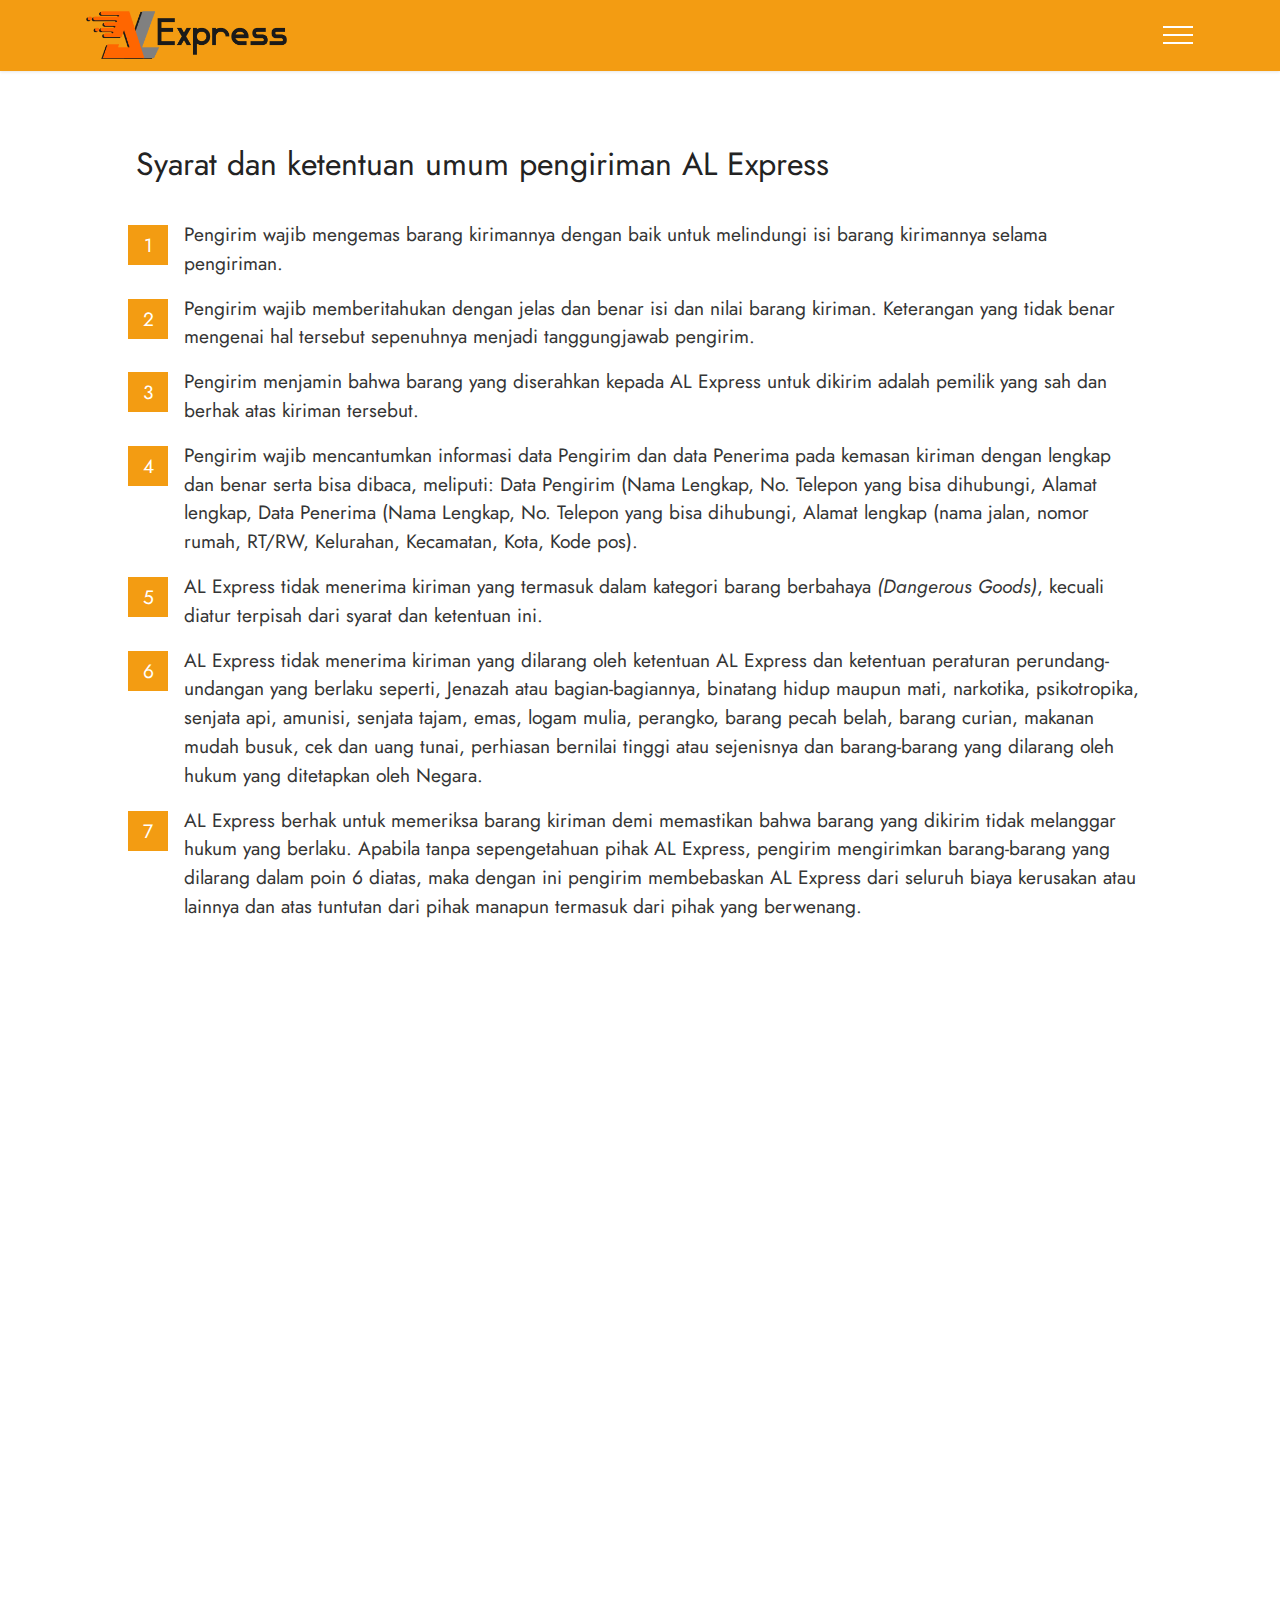
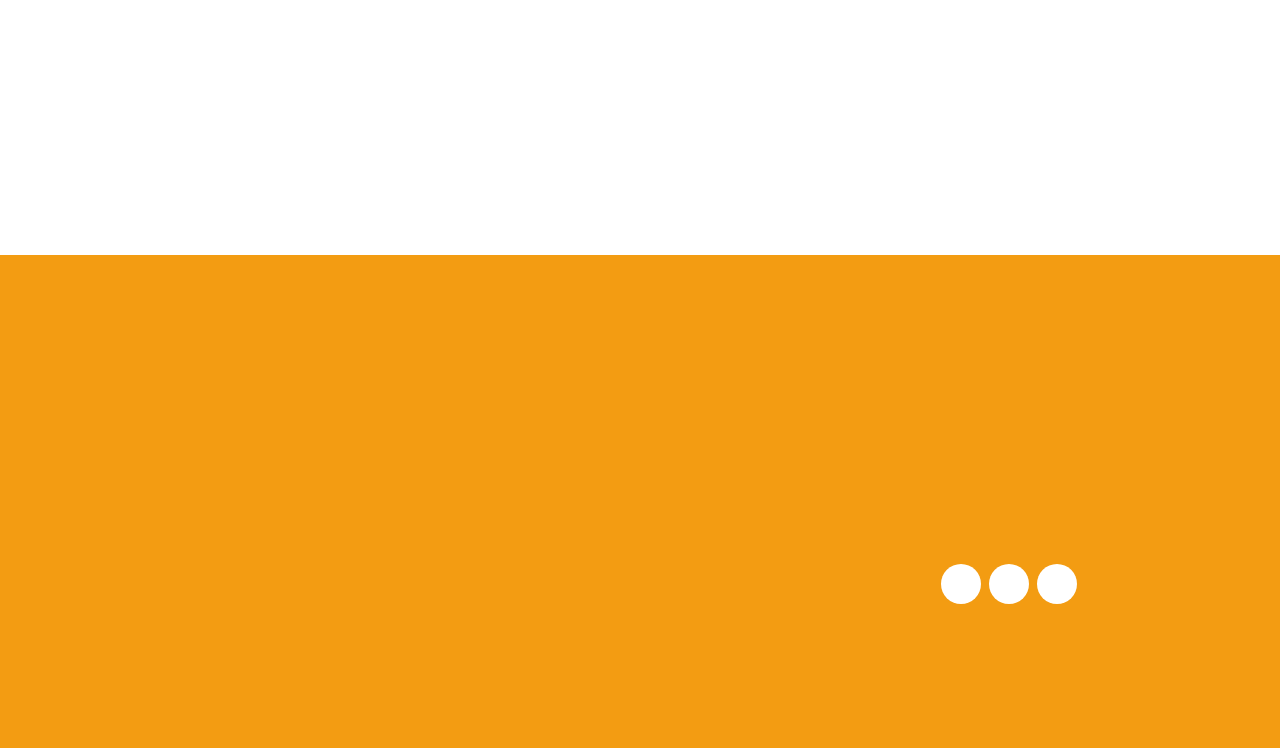
<file: page4.html>
<!DOCTYPE html>
<html  >
<head>
  <!-- Site made with Mobirise Website Builder v5.4.1, https://mobirise.com -->
  <meta charset="UTF-8">
  <meta http-equiv="X-UA-Compatible" content="IE=edge">
  <meta name="generator" content="Mobirise v5.4.1, mobirise.com">
  <meta name="viewport" content="width=device-width, initial-scale=1, minimum-scale=1">
  <link rel="shortcut icon" href="assets/images/al-colour-1.png" type="image/x-icon">
  <meta name="description" content="">
  <title>term&amp;cond</title>
  <link rel="stylesheet" href="assets/bootstrap/css/bootstrap.min.css">
  <link rel="stylesheet" href="assets/bootstrap/css/bootstrap-grid.min.css">
  <link rel="stylesheet" href="assets/bootstrap/css/bootstrap-reboot.min.css">
  <link rel="stylesheet" href="assets/animatecss/animate.css">
  <link rel="stylesheet" href="assets/dropdown/css/style.css">
  <link rel="stylesheet" href="assets/socicon/css/styles.css">
  <link rel="stylesheet" href="assets/theme/css/style.css">
  <link rel="preload" href="https://fonts.googleapis.com/css2?family=Jost:ital,wght@0,400;0,700;1,400;1,700&display=swap&display=swap" as="style" onload="this.onload=null;this.rel='stylesheet'">
  <noscript><link rel="stylesheet" href="https://fonts.googleapis.com/css2?family=Jost:ital,wght@0,400;0,700;1,400;1,700&display=swap&display=swap"></noscript>
  <link rel="preload" as="style" href="assets/mobirise/css/mbr-additional.css"><link rel="stylesheet" href="assets/mobirise/css/mbr-additional.css" type="text/css"> 
</head>
<body>
  
  <section data-bs-version="5.1" class="menu menu1 cid-sKZgf3aood" once="menu" id="menu1-15">
    

    <nav class="navbar navbar-dropdown navbar-fixed-top collapsed">
        <div class="container">
            <div class="navbar-brand">
                <span class="navbar-logo">
                    <a href="index.html">
                        <img src="assets/images/al-colour-1.png" alt="Mobirise" style="height: 3rem;">
                    </a>
                </span>
                
            </div>
            <button class="navbar-toggler" type="button" data-toggle="collapse" data-bs-toggle="collapse" data-target="#navbarSupportedContent" data-bs-target="#navbarSupportedContent" aria-controls="navbarNavAltMarkup" aria-expanded="false" aria-label="Toggle navigation">
                <div class="hamburger">
                    <span></span>
                    <span></span>
                    <span></span>
                    <span></span>
                </div>
            </button>
            <div class="collapse navbar-collapse" id="navbarSupportedContent">
                <ul class="navbar-nav nav-dropdown nav-right" data-app-modern-menu="true"><li class="nav-item"><a class="nav-link link text-white text-primary display-4" href="page6.html">Tentang Kami</a></li>
                    <li class="nav-item"><a class="nav-link link text-white text-primary display-4" href="page2.html">Lokasi</a></li>
                    <li class="nav-item"><a class="nav-link link text-white text-primary display-4" href="page1.html">Kontak</a>
                    </li></ul>
                
                
            </div>
        </div>
    </nav>
</section>

<section data-bs-version="5.1" class="content9 cid-sKZgwk7ADi" id="content9-19">
    

    <div class="container-fluid">
        <div class="row justify-content-center">
            <div class="counter-container col-md-12 col-lg-10">
                <h4 class="mbr-section-title mbr-fonts-style mb-4 display-5">Syarat dan ketentuan umum pengiriman AL Express</h4>
                <div class="mbr-text mbr-fonts-style display-7">
                    <ol>
                        <li>Pengirim wajib mengemas barang kirimannya dengan baik untuk melindungi isi barang kirimannya selama pengiriman.</li>
                        <li>Pengirim wajib memberitahukan dengan jelas dan benar isi dan nilai barang kiriman. Keterangan yang tidak benar mengenai hal tersebut sepenuhnya menjadi tanggungjawab pengirim.</li>
                        <li>Pengirim menjamin bahwa barang yang diserahkan kepada AL Express untuk dikirim adalah pemilik yang sah dan berhak atas kiriman tersebut.</li><li>Pengirim wajib mencantumkan informasi data Pengirim dan data Penerima pada kemasan kiriman dengan lengkap dan benar serta bisa dibaca, meliputi: Data Pengirim (Nama Lengkap, No. Telepon yang bisa dihubungi, Alamat lengkap, Data Penerima (Nama Lengkap, No. Telepon yang bisa dihubungi, Alamat lengkap (nama jalan, nomor rumah, RT/RW, Kelurahan, Kecamatan, Kota, Kode pos).</li><li>AL Express tidak menerima kiriman yang termasuk dalam kategori barang berbahaya <em>(Dangerous Goods)</em>, kecuali diatur terpisah dari syarat dan ketentuan ini.</li><li>AL Express tidak menerima kiriman yang dilarang oleh ketentuan AL Express dan ketentuan peraturan perundang-undangan yang berlaku seperti, Jenazah atau bagian-bagiannya, binatang hidup maupun mati, narkotika, psikotropika, senjata api, amunisi, senjata tajam, emas, logam mulia, perangko, barang pecah belah, barang curian, makanan mudah busuk, cek dan uang tunai, perhiasan bernilai tinggi atau sejenisnya dan barang-barang yang dilarang oleh hukum yang ditetapkan oleh Negara.</li><li>AL Express berhak untuk memeriksa barang kiriman demi memastikan bahwa barang yang dikirim tidak melanggar hukum yang berlaku. Apabila tanpa sepengetahuan pihak AL Express, pengirim mengirimkan barang-barang yang dilarang dalam poin 6 diatas, maka dengan ini pengirim membebaskan AL Express dari seluruh biaya kerusakan atau lainnya dan atas tuntutan dari pihak manapun termasuk dari pihak yang berwenang.</li><li>Pengirim bertanggungjawab untuk melindungi kiriman dengan asuransi yang memadai dan menanggung biaya premi yang berlaku, ganti rugi untuk barang yang di asuransikan adalah sesuai dengan ketentuan asuransi yang berlaku di AL Express. Apabila pengirim tidak menggunakan asuransi, maka pembayaran biaya penggantian atas barang kiriman barang yang hilang atau rusak maksimal adalah maksimal 10 kali biaya pengiriman atau harga barang diambil nilai paling rendah maksimal Rp. 500.000,-</li><li>AL Express tidak bertanggungjawab dan tidak memberikan ganti rugi kepada pengirim terhadap kerugian konsekuensi yang timbul akibat dari kejadian tersebut diatas, yaitu yang termasuk dan tanpa dibatasi atas kerugian komersial, keuangan dan kerugian tidak langsung lainnya termasuk kerugian yang terjadi dalam pengangkutan atau pengantaran yang disebabkan oleh hal-hal yang diluar kemampuan pengawasan AL Express atau kerugian tidak langsung lainnya termasuk atas kerusakan akibat force majeure (keadaan memaksa) seperti gempa bumi, bencana alam, aksi huru-hara, banjir, epidemi, perang, kudeta, pemberontakan, kebijakan-kebijakan pemerintah dan sebab lainnya yang terjadi diluar kemampuan AL Express.</li><li>Batas waktu pengaduan/klaim adalah sebagai berikut: a. Pengaduan kehilangan maksimal 14 (empat belas) hari kerja, b. Pengaduan kerusakan maksimal 2 (dua) hari kerja. (Hari Kerja adalah Senin s.d Sabtu).</li><li>Saat menyerahkan barang kepada AL Express, pengirim dianggap telah membaca dan menyetujui semua syarat dan ketentuan pengiriman ini, tanpa adanya paksaan dari pihak manapun, serta membebaskan AL Express dari segala tuntutan atau bentuk ganti rugi.</li>
                    </ol>
                </div>
            </div>
        </div>
    </div>
</section>

<section data-bs-version="5.1" class="content4 cid-sKZjbXIUC8" id="content4-1b">
    
    
    <div class="container">
        <div class="row justify-content-center">
            <div class="title col-md-12 col-lg-10">
                <h3 class="mbr-section-title mbr-fonts-style align-center mb-4 display-5">Syarat dan ketentuan umum AL Express</h3>
                <h4 class="mbr-section-subtitle align-center mbr-fonts-style mb-4 display-7"><strong>Packaging</strong></h4>
                
            </div>
        </div>
    </div>
</section>

<section data-bs-version="5.1" class="footer1 cid-sKYWdxmE2f" once="footers" id="footer1-4">

    
    
    <div class="container">
        <div class="row mbr-white">
            <div class="col-12 col-md-6 col-lg-3">
                <h5 class="mbr-section-subtitle mbr-fonts-style mb-2 display-7">
                    <strong>INFORMASI</strong></h5>
                <ul class="list mbr-fonts-style display-4">
                    <li class="mbr-text item-wrap"><a href="page3.html" class="text-white">FAQ</a></li>
                    <li class="mbr-text item-wrap"><a href="page4.html" class="text-white">Terms &amp; Conditon</a></li><a href="page4.html" class="text-primary">
                    </a><li class="mbr-text item-wrap"><a href="page5.html" class="text-white">Privacy Policy</a></li>
                </ul>
            </div>
            <div class="col-12 col-md-6 col-lg-3">
                <h5 class="mbr-section-subtitle mbr-fonts-style mb-2 display-7">
                    <strong>PRODUK &amp; LAYANAN</strong></h5>
                <ul class="list mbr-fonts-style display-4">

                    <li class="mbr-text item-wrap"><a href="page3.html" class="text-white">Produk A</a></li>
                    <li class="mbr-text item-wrap"><a href="page3.html" class="text-white">Produk B</a></li><li class="mbr-text item-wrap"><a href="page3.html" class="text-white">Produk C</a></li>
                </ul>
            </div>
            <div class="col-12 col-md-6 col-lg-3">
                <h5 class="mbr-section-subtitle mbr-fonts-style mb-2 display-7">
                    <strong>INFO KONTAK</strong></h5>
                <ul class="list mbr-fonts-style display-4">
                    <li class="mbr-text item-wrap"><span style="font-size: 1.1rem;"><a href="https://www.google.com/maps?ll=-6.873262,109.144649&z=16&t=m&hl=en-US&gl=US&mapclient=embed&q=Jl.+Arjuna+No.15+Slerok+Kec.+Tegal+Tim.+Kota+Tegal,+Jawa+Tengah+52125" class="text-white" target="_blank">JL.Arjuna No.15, RT.002/RW.002, Kel. Slerok, Kec. Tegal Timur. Tegal 52125</a></span><br></li>
                    <li class="mbr-text item-wrap"><br></li>
                    <li class="mbr-text item-wrap"><a href="tel:+6282325735113" class="text-white">0283-</a></li><li class="mbr-text item-wrap"><br></li><li class="mbr-text item-wrap"><a href="tel:+6282325735113" class="text-white">0823 2573 5113</a></li><li class="mbr-text item-wrap"><br></li><li class="mbr-text item-wrap"><a href="mailto:customer.care@alexpress.com" class="text-white">Support:</a></li><li class="mbr-text item-wrap"><a href="mailto:customer.care@alexpress.com" class="text-white text-primary">customer.care@alexpress.com</a></li>
                </ul>
            </div>
            <div class="col-12 col-md-6 col-lg-3">
                <h5 class="mbr-section-subtitle mbr-fonts-style mb-2 display-7"><strong>DOWNLOAD</strong><br><strong>APP</strong></h5>
                
					<a class="d-inline-block mr" href="" target="_blank" rel="noopener noreferrer">
						<div class="home-cover_storeWrapper__3Bv2o">
							<img src="assets/images/gp.png" alt="" srcset="" class="home-cover_imgAppStore__k-nGW">
						</div>
					</a>
					<a class="d-inline-block mr" href="" target="_blank" rel="noopener noreferrer">
						<div class="home-cover_storeWrapper__3Bv2o">
							<img src="assets/images/ap.png" alt="" srcset="" class="home-cover_imgAppStore__k-nGW">
						</div>
					</a>
				
                <h5 class="mbr-section-subtitle mbr-fonts-style mb-3 display-7">
                    Media Social</h5>
                <div class="social-row display-7">
                    <div class="soc-item">
                        <a href="https://twitter.com/mobirise" target="_blank">
                            <span class="mbr-iconfont socicon socicon-facebook"></span>
                        </a>
                    </div>
                    <div class="soc-item">
                        <a href="https://twitter.com/mobirise" target="_blank">
                            <span class="mbr-iconfont socicon socicon-twitter"></span>
                        </a>
                    </div>
                    <div class="soc-item">
                        <a href="https://twitter.com/mobirise" target="_blank">
                            <span class="mbr-iconfont socicon socicon-instagram"></span>
                        </a>
                    </div>
                    
                </div>
            </div>
            <div class="col-12 mt-4">
                <p class="mbr-text mb-0 mbr-fonts-style copyright align-center display-7">
                    © 2021 PT. AL Express Indonesia - All Rights Reserved
                </p>
            </div>
        </div>
    </div>
</section>
<section style="background-color: #f39c12; font-family: -apple-system, BlinkMacSystemFont, 'Segoe UI', 'Roboto', 'Helvetica Neue', Arial, sans-serif; color:#f39c12; font-size:12px; padding: 0; align-items: center; display: flex;">
  <a href="https://mobirise.site/x" style="flex: 1 1; height: 3rem; padding-left: 1rem;"></a>
  <p style="flex: 0 0 auto; margin:0; padding-right:1rem;">
    <a href="https://mobirise.site/d" style="color:#f39c12;"></a></p>
</section>
<script src="assets/bootstrap/js/bootstrap.bundle.min.js"></script>  <script src="assets/smoothscroll/smooth-scroll.js"></script>  <script src="assets/ytplayer/index.js"></script>  <script src="assets/dropdown/js/navbar-dropdown.js"></script>  <script src="assets/theme/js/script.js"></script>  
  
  
 <div id="scrollToTop" class="scrollToTop mbr-arrow-up"><a style="text-align: center;"><i class="mbr-arrow-up-icon mbr-arrow-up-icon-cm cm-icon cm-icon-smallarrow-up"></i></a></div>
    <input name="animation" type="hidden">
  </body>
</html>
</file>
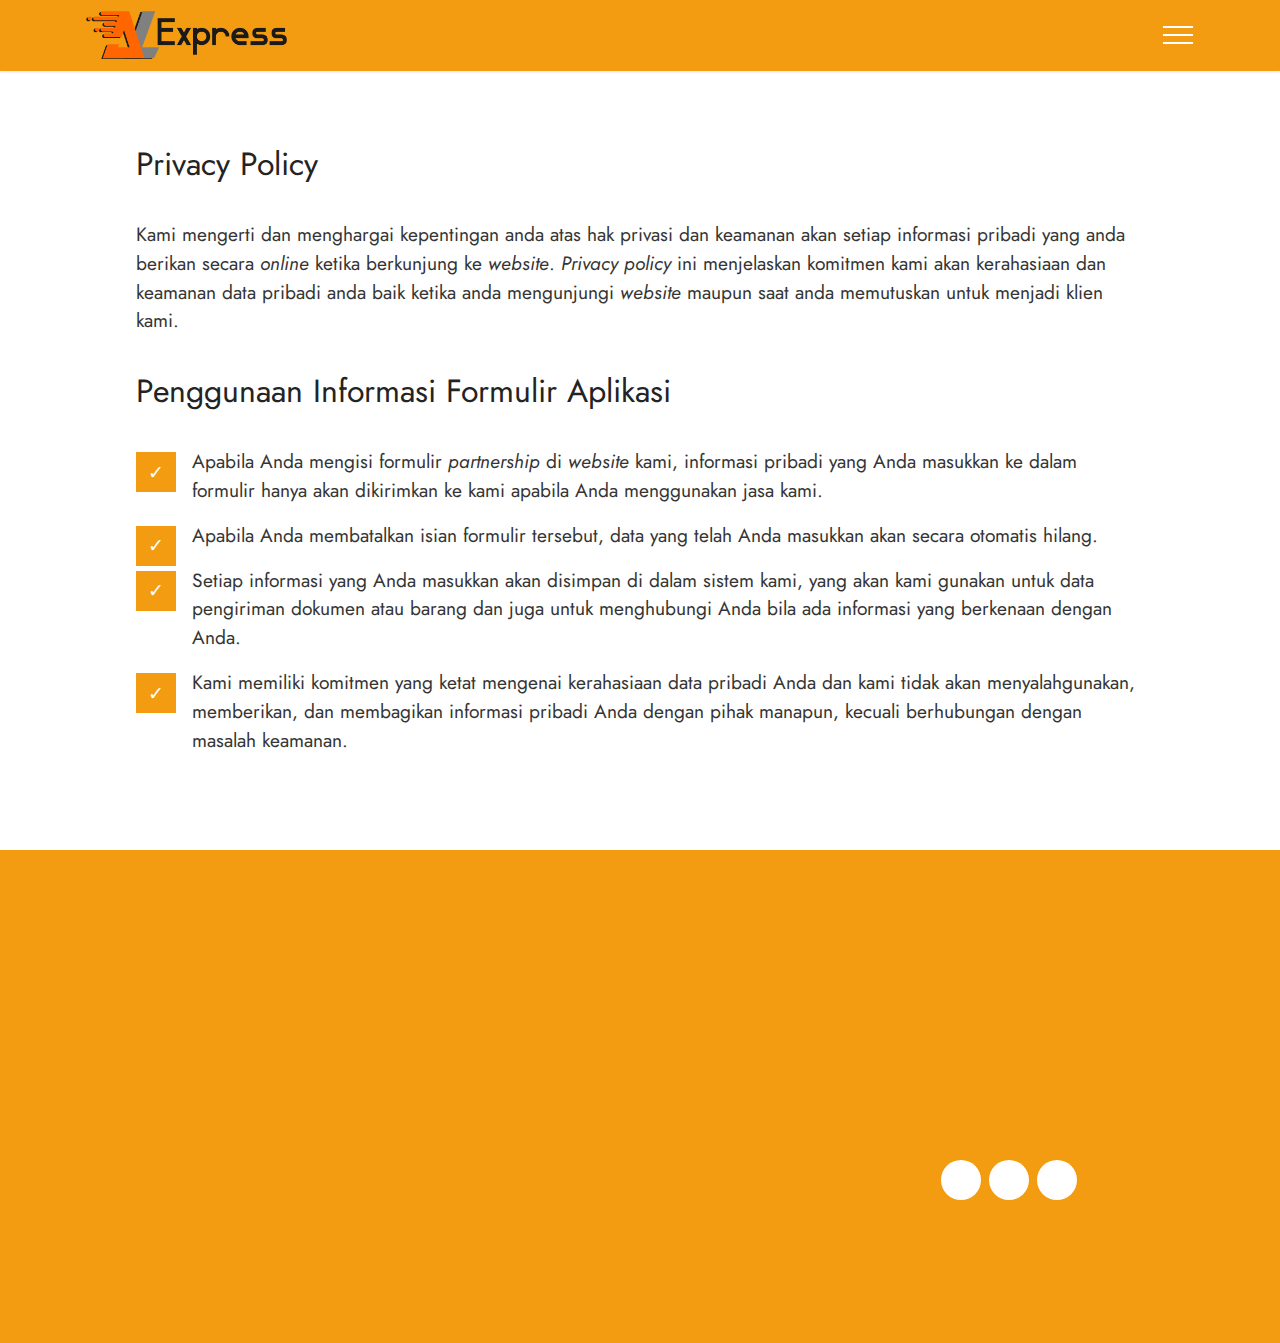
<file: page5.html>
<!DOCTYPE html>
<html  >
<head>
  <!-- Site made with Mobirise Website Builder v5.4.1, https://mobirise.com -->
  <meta charset="UTF-8">
  <meta http-equiv="X-UA-Compatible" content="IE=edge">
  <meta name="generator" content="Mobirise v5.4.1, mobirise.com">
  <meta name="viewport" content="width=device-width, initial-scale=1, minimum-scale=1">
  <link rel="shortcut icon" href="assets/images/al-colour-1.png" type="image/x-icon">
  <meta name="description" content="">
  <title>privacypolicy</title>
  <link rel="stylesheet" href="assets/bootstrap/css/bootstrap.min.css">
  <link rel="stylesheet" href="assets/bootstrap/css/bootstrap-grid.min.css">
  <link rel="stylesheet" href="assets/bootstrap/css/bootstrap-reboot.min.css">
  <link rel="stylesheet" href="assets/animatecss/animate.css">
  <link rel="stylesheet" href="assets/dropdown/css/style.css">
  <link rel="stylesheet" href="assets/socicon/css/styles.css">
  <link rel="stylesheet" href="assets/theme/css/style.css">
  <link rel="preload" href="https://fonts.googleapis.com/css2?family=Jost:ital,wght@0,400;0,700;1,400;1,700&display=swap&display=swap" as="style" onload="this.onload=null;this.rel='stylesheet'">
  <noscript><link rel="stylesheet" href="https://fonts.googleapis.com/css2?family=Jost:ital,wght@0,400;0,700;1,400;1,700&display=swap&display=swap"></noscript>
  <link rel="preload" as="style" href="assets/mobirise/css/mbr-additional.css"><link rel="stylesheet" href="assets/mobirise/css/mbr-additional.css" type="text/css">
</head>
<body>
  
  <section data-bs-version="5.1" class="menu menu1 cid-sKZkGOTnXK" once="menu" id="menu1-1c">
    

    <nav class="navbar navbar-dropdown navbar-fixed-top collapsed">
        <div class="container">
            <div class="navbar-brand">
                <span class="navbar-logo">
                    <a href="index.html">
                        <img src="assets/images/al-colour-1.png" alt="Mobirise" style="height: 3rem;">
                    </a>
                </span>
                
            </div>
            <button class="navbar-toggler" type="button" data-toggle="collapse" data-bs-toggle="collapse" data-target="#navbarSupportedContent" data-bs-target="#navbarSupportedContent" aria-controls="navbarNavAltMarkup" aria-expanded="false" aria-label="Toggle navigation">
                <div class="hamburger">
                    <span></span>
                    <span></span>
                    <span></span>
                    <span></span>
                </div>
            </button>
            <div class="collapse navbar-collapse" id="navbarSupportedContent">
                <ul class="navbar-nav nav-dropdown nav-right" data-app-modern-menu="true"><li class="nav-item"><a class="nav-link link text-white text-primary display-4" href="page6.html">Tentang Kami</a></li>
                    <li class="nav-item"><a class="nav-link link text-white text-primary display-4" href="page2.html">Lokasi</a></li>
                    <li class="nav-item"><a class="nav-link link text-white text-primary display-4" href="page1.html">Kontak</a>
                    </li></ul>
                
                
            </div>
        </div>
    </nav>
</section>

<section data-bs-version="5.1" class="content4 cid-sKZkGU0IwF" id="content4-1e">
    
    
    <div class="container-fluid">
        <div class="row justify-content-center">
            <div class="title col-md-12 col-lg-10">
                <h3 class="mbr-section-title mbr-fonts-style align-center mb-4 display-5">Privacy Policy</h3>
                <h4 class="mbr-section-subtitle align-center mbr-fonts-style mb-4 display-7">Kami mengerti dan menghargai kepentingan anda atas hak privasi dan keamanan akan setiap informasi pribadi yang anda berikan secara <em>online </em>ketika berkunjung ke <em>website</em>. <em>Privacy policy</em> ini menjelaskan komitmen kami akan kerahasiaan dan keamanan data pribadi anda baik ketika anda mengunjungi <em>website </em>maupun saat anda memutuskan untuk menjadi klien kami.</h4>
                
            </div>
        </div>
    </div>
</section>

<section data-bs-version="5.1" class="content8 cid-sKZlAKjhof" id="content8-1g">
    
    <div class="container-fluid">
        <div class="row justify-content-center">
            <div class="counter-container col-md-12 col-lg-10">
                <h4 class="mbr-section-title mbr-fonts-style mb-4 display-5">Penggunaan Informasi Formulir Aplikasi</h4>
                <div class="mbr-text mbr-fonts-style display-7">
                    <ul>
                        <li>Apabila Anda mengisi formulir <em>partnership </em>di <em>website </em>kami, informasi pribadi yang Anda masukkan ke dalam formulir hanya akan dikirimkan ke kami apabila Anda menggunakan jasa kami.</li>
                        <li>Apabila Anda membatalkan isian formulir tersebut, data yang telah Anda masukkan akan secara otomatis hilang.</li>
                        <li>Setiap informasi yang Anda masukkan akan disimpan di dalam sistem kami, yang akan kami gunakan untuk data pengiriman dokumen atau barang dan juga untuk menghubungi Anda bila ada informasi yang berkenaan dengan Anda.</li><li>Kami memiliki komitmen yang ketat mengenai kerahasiaan data pribadi Anda dan kami tidak akan menyalahgunakan, memberikan, dan membagikan informasi pribadi Anda dengan pihak manapun, kecuali berhubungan dengan masalah keamanan.</li>
                    </ul>
                </div>
            </div>
        </div>
    </div>
</section>

<section data-bs-version="5.1" class="footer1 cid-sKYWdxmE2f" once="footers" id="footer1-4">

    
    
    <div class="container">
        <div class="row mbr-white">
            <div class="col-12 col-md-6 col-lg-3">
                <h5 class="mbr-section-subtitle mbr-fonts-style mb-2 display-7">
                    <strong>INFORMASI</strong></h5>
                <ul class="list mbr-fonts-style display-4">
                    <li class="mbr-text item-wrap"><a href="page3.html" class="text-white">FAQ</a></li>
                    <li class="mbr-text item-wrap"><a href="page4.html" class="text-white">Terms &amp; Conditon</a></li><a href="page4.html" class="text-primary">
                    </a><li class="mbr-text item-wrap"><a href="page5.html" class="text-white">Privacy Policy</a></li>
                </ul>
            </div>
            <div class="col-12 col-md-6 col-lg-3">
                <h5 class="mbr-section-subtitle mbr-fonts-style mb-2 display-7">
                    <strong>PRODUK &amp; LAYANAN</strong></h5>
                <ul class="list mbr-fonts-style display-4">

                    <li class="mbr-text item-wrap"><a href="page3.html" class="text-white">Produk A</a></li>
                    <li class="mbr-text item-wrap"><a href="page3.html" class="text-white">Produk B</a></li><li class="mbr-text item-wrap"><a href="page3.html" class="text-white">Produk C</a></li>
                </ul>
            </div>
            <div class="col-12 col-md-6 col-lg-3">
                <h5 class="mbr-section-subtitle mbr-fonts-style mb-2 display-7">
                    <strong>INFO KONTAK</strong></h5>
                <ul class="list mbr-fonts-style display-4">
                    <li class="mbr-text item-wrap"><span style="font-size: 1.1rem;"><a href="https://www.google.com/maps?ll=-6.873262,109.144649&z=16&t=m&hl=en-US&gl=US&mapclient=embed&q=Jl.+Arjuna+No.15+Slerok+Kec.+Tegal+Tim.+Kota+Tegal,+Jawa+Tengah+52125" class="text-white" target="_blank">JL.Arjuna No.15, RT.002/RW.002, Kel. Slerok, Kec. Tegal Timur. Tegal 52125</a></span><br></li>
                    <li class="mbr-text item-wrap"><br></li>
                    <li class="mbr-text item-wrap"><a href="tel:+6282325735113" class="text-white">0283-</a></li><li class="mbr-text item-wrap"><br></li><li class="mbr-text item-wrap"><a href="tel:+6282325735113" class="text-white">0823 2573 5113</a></li><li class="mbr-text item-wrap"><br></li><li class="mbr-text item-wrap"><a href="mailto:customer.care@alexpress.com" class="text-white">Support:</a></li><li class="mbr-text item-wrap"><a href="mailto:customer.care@alexpress.com" class="text-white text-primary">customer.care@alexpress.com</a></li>
                </ul>
            </div>
            <div class="col-12 col-md-6 col-lg-3">
                <h5 class="mbr-section-subtitle mbr-fonts-style mb-2 display-7"><strong>DOWNLOAD</strong><br><strong>APP</strong></h5>
                
					<a class="d-inline-block mr" href="" target="_blank" rel="noopener noreferrer">
						<div class="home-cover_storeWrapper__3Bv2o">
							<img src="assets/images/gp.png" alt="" srcset="" class="home-cover_imgAppStore__k-nGW">
						</div>
					</a>
					<a class="d-inline-block mr" href="" target="_blank" rel="noopener noreferrer">
						<div class="home-cover_storeWrapper__3Bv2o">
							<img src="assets/images/ap.png" alt="" srcset="" class="home-cover_imgAppStore__k-nGW">
						</div>
					</a>
				
                <h5 class="mbr-section-subtitle mbr-fonts-style mb-3 display-7">
                    Media Social</h5>
                <div class="social-row display-7">
                    <div class="soc-item">
                        <a href="https://twitter.com/mobirise" target="_blank">
                            <span class="mbr-iconfont socicon socicon-facebook"></span>
                        </a>
                    </div>
                    <div class="soc-item">
                        <a href="https://twitter.com/mobirise" target="_blank">
                            <span class="mbr-iconfont socicon socicon-twitter"></span>
                        </a>
                    </div>
                    <div class="soc-item">
                        <a href="https://twitter.com/mobirise" target="_blank">
                            <span class="mbr-iconfont socicon socicon-instagram"></span>
                        </a>
                    </div>
                    
                </div>
            </div>
            <div class="col-12 mt-4">
                <p class="mbr-text mb-0 mbr-fonts-style copyright align-center display-7">
                    © 2021 PT. AL Express Indonesia - All Rights Reserved
                </p>
            </div>
        </div>
    </div>
</section>
<section style="background-color: #f39c12; font-family: -apple-system, BlinkMacSystemFont, 'Segoe UI', 'Roboto', 'Helvetica Neue', Arial, sans-serif; color:#f39c12; font-size:12px; padding: 0; align-items: center; display: flex;">
  <a href="https://mobirise.site/x" style="flex: 1 1; height: 3rem; padding-left: 1rem;"></a>
  <p style="flex: 0 0 auto; margin:0; padding-right:1rem;">
    <a href="https://mobirise.site/d" style="color:#f39c12;"></a></p>
</section>
<script src="assets/bootstrap/js/bootstrap.bundle.min.js"></script>  <script src="assets/smoothscroll/smooth-scroll.js"></script>  <script src="assets/ytplayer/index.js"></script>  <script src="assets/dropdown/js/navbar-dropdown.js"></script>  <script src="assets/theme/js/script.js"></script>  
  
  
 <div id="scrollToTop" class="scrollToTop mbr-arrow-up"><a style="text-align: center;"><i class="mbr-arrow-up-icon mbr-arrow-up-icon-cm cm-icon cm-icon-smallarrow-up"></i></a></div>
    <input name="animation" type="hidden">
  </body>
</html>
</file>
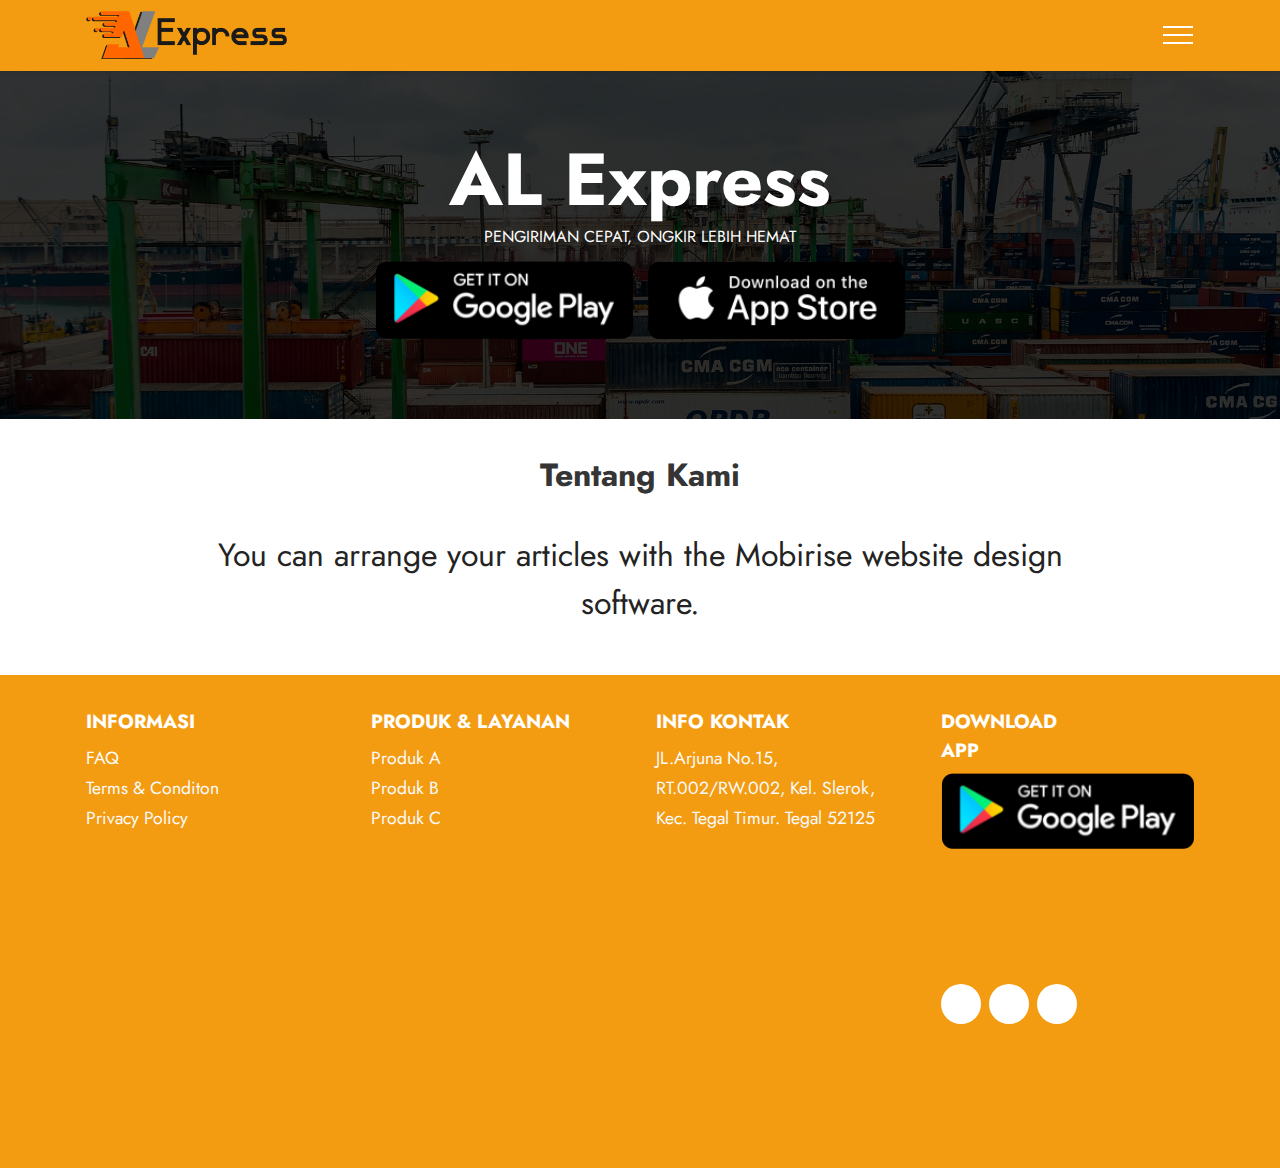
<file: page6.html>
<!DOCTYPE html>
<html  >
<head>
  <!-- Site made with Mobirise Website Builder v5.4.1, https://mobirise.com -->
  <meta charset="UTF-8">
  <meta http-equiv="X-UA-Compatible" content="IE=edge">
  <meta name="generator" content="Mobirise v5.4.1, mobirise.com">
  <meta name="viewport" content="width=device-width, initial-scale=1, minimum-scale=1">
  <link rel="shortcut icon" href="assets/images/al-colour-1.png" type="image/x-icon">
  <meta name="description" content="">
  <title>about</title>
  <link rel="stylesheet" href="assets/bootstrap/css/bootstrap.min.css">
  <link rel="stylesheet" href="assets/bootstrap/css/bootstrap-grid.min.css">
  <link rel="stylesheet" href="assets/bootstrap/css/bootstrap-reboot.min.css">
  <link rel="stylesheet" href="assets/animatecss/animate.css">
  <link rel="stylesheet" href="assets/dropdown/css/style.css">
  <link rel="stylesheet" href="assets/socicon/css/styles.css">
  <link rel="stylesheet" href="assets/theme/css/style.css">
  <link rel="preload" href="https://fonts.googleapis.com/css2?family=Jost:ital,wght@0,400;0,700;1,400;1,700&display=swap&display=swap" as="style" onload="this.onload=null;this.rel='stylesheet'">
  <noscript><link rel="stylesheet" href="https://fonts.googleapis.com/css2?family=Jost:ital,wght@0,400;0,700;1,400;1,700&display=swap&display=swap"></noscript>
  <link rel="preload" as="style" href="assets/mobirise/css/mbr-additional.css"><link rel="stylesheet" href="assets/mobirise/css/mbr-additional.css" type="text/css">
</head>
<body>
  
  <section data-bs-version="5.1" class="menu menu1 cid-sL2H5Hhu7i" once="menu" id="menu1-1k">
    

    <nav class="navbar navbar-dropdown navbar-fixed-top collapsed">
        <div class="container">
            <div class="navbar-brand">
                <span class="navbar-logo">
                    <a href="index.html">
                        <img src="assets/images/al-colour-1.png" alt="Mobirise" style="height: 3rem;">
                    </a>
                </span>
                
            </div>
            <button class="navbar-toggler" type="button" data-toggle="collapse" data-bs-toggle="collapse" data-target="#navbarSupportedContent" data-bs-target="#navbarSupportedContent" aria-controls="navbarNavAltMarkup" aria-expanded="false" aria-label="Toggle navigation">
                <div class="hamburger">
                    <span></span>
                    <span></span>
                    <span></span>
                    <span></span>
                </div>
            </button>
            <div class="collapse navbar-collapse" id="navbarSupportedContent">
                <ul class="navbar-nav nav-dropdown nav-right" data-app-modern-menu="true"><li class="nav-item"><a class="nav-link link text-white text-primary display-4" href="page6.html">Tentang Kami</a></li>
                    <li class="nav-item"><a class="nav-link link text-white text-primary display-4" href="page2.html">Lokasi</a></li>
                    <li class="nav-item"><a class="nav-link link text-white text-primary display-4" href="page1.html">Kontak</a>
                    </li></ul>
                
                
            </div>
        </div>
    </nav>
</section>

<section data-bs-version="5.1" class="header5 cid-sL2H5JBPAD" id="header5-1l">
<div class="mbr-overlay" style="opacity: 0.8; background-color: rgb(0, 0, 0);"></div>

    <div class="container-fluid">
      <div class="row justify-content-center">
        <div class="col-auto">
			<h1 class="mbr-white text-center text-lg-left display-1"><strong>AL Express</strong></h1>
			<p class="mbr-white text-center text-lg-left home-cover_label__2Ybjw">PENGIRIMAN CEPAT, ONGKIR LEBIH HEMAT</p>
          <div class="d-flex justify-content-center justify-content-lg-start">
            <a class="d-inline-block mr" href="" target="_blank" rel="noopener noreferrer">
              <div>
                <img src="assets/images/gp.png" style="width:100%" alt="" srcset="" class="home-cover">
              </div>
            </a>
			;&nbsp;&nbsp
            <a class="d-inline-block" href="" target="_blank" rel="noopener noreferrer">
              <div>
                <img src="assets/images/ap.png" style="width:100%" alt="" srcset="" class="home-cover">
              </div>
            </a>
          </div>
        </div>
      </div>
    </div>
</section>

<section data-bs-version="5.1" class="content4 cid-sL2Hz5WTTz" id="content4-1t">
    
    
    <div class="container">
        <div class="row justify-content-center">
            <div class="title col-md-12 col-lg-10">
                <h3 class="mbr-section-title mbr-fonts-style align-center mb-4 display-5">
                    <strong>Tentang Kami</strong></h3>
                <h4 class="mbr-section-subtitle align-center mbr-fonts-style mb-4 display-5">
                    You can arrange your articles with the Mobirise website design software.
                </h4>
                
            </div>
        </div>
    </div>
</section>

<section data-bs-version="5.1" class="footer1 cid-sKYWdxmE2f" once="footers" id="footer1-4">

    
    
    <div class="container">
        <div class="row mbr-white">
            <div class="col-12 col-md-6 col-lg-3">
                <h5 class="mbr-section-subtitle mbr-fonts-style mb-2 display-7">
                    <strong>INFORMASI</strong></h5>
                <ul class="list mbr-fonts-style display-4">
                    <li class="mbr-text item-wrap"><a href="page3.html" class="text-white">FAQ</a></li>
                    <li class="mbr-text item-wrap"><a href="page4.html" class="text-white">Terms &amp; Conditon</a></li><a href="page4.html" class="text-primary">
                    </a><li class="mbr-text item-wrap"><a href="page5.html" class="text-white">Privacy Policy</a></li>
                </ul>
            </div>
            <div class="col-12 col-md-6 col-lg-3">
                <h5 class="mbr-section-subtitle mbr-fonts-style mb-2 display-7">
                    <strong>PRODUK &amp; LAYANAN</strong></h5>
                <ul class="list mbr-fonts-style display-4">

                    <li class="mbr-text item-wrap"><a href="page3.html" class="text-white">Produk A</a></li>
                    <li class="mbr-text item-wrap"><a href="page3.html" class="text-white">Produk B</a></li><li class="mbr-text item-wrap"><a href="page3.html" class="text-white">Produk C</a></li>
                </ul>
            </div>
            <div class="col-12 col-md-6 col-lg-3">
                <h5 class="mbr-section-subtitle mbr-fonts-style mb-2 display-7">
                    <strong>INFO KONTAK</strong></h5>
                <ul class="list mbr-fonts-style display-4">
                    <li class="mbr-text item-wrap"><span style="font-size: 1.1rem;"><a href="https://www.google.com/maps?ll=-6.873262,109.144649&z=16&t=m&hl=en-US&gl=US&mapclient=embed&q=Jl.+Arjuna+No.15+Slerok+Kec.+Tegal+Tim.+Kota+Tegal,+Jawa+Tengah+52125" class="text-white" target="_blank">JL.Arjuna No.15, RT.002/RW.002, Kel. Slerok, Kec. Tegal Timur. Tegal 52125</a></span><br></li>
                    <li class="mbr-text item-wrap"><br></li>
                    <li class="mbr-text item-wrap"><a href="tel:+6282325735113" class="text-white">0283-</a></li><li class="mbr-text item-wrap"><br></li><li class="mbr-text item-wrap"><a href="tel:+6282325735113" class="text-white">0823 2573 5113</a></li><li class="mbr-text item-wrap"><br></li><li class="mbr-text item-wrap"><a href="mailto:customer.care@alexpress.com" class="text-white">Support:</a></li><li class="mbr-text item-wrap"><a href="mailto:customer.care@alexpress.com" class="text-white text-primary">customer.care@alexpress.com</a></li>
                </ul>
            </div>
            <div class="col-12 col-md-6 col-lg-3">
                <h5 class="mbr-section-subtitle mbr-fonts-style mb-2 display-7"><strong>DOWNLOAD</strong><br><strong>APP</strong></h5>
                
					<a class="d-inline-block mr" href="" target="_blank" rel="noopener noreferrer">
						<div class="home-cover_storeWrapper__3Bv2o">
							<img src="assets/images/gp.png" alt="" srcset="" class="home-cover_imgAppStore__k-nGW">
						</div>
					</a>
					<a class="d-inline-block mr" href="" target="_blank" rel="noopener noreferrer">
						<div class="home-cover_storeWrapper__3Bv2o">
							<img src="assets/images/ap.png" alt="" srcset="" class="home-cover_imgAppStore__k-nGW">
						</div>
					</a>
				
                <h5 class="mbr-section-subtitle mbr-fonts-style mb-3 display-7">
                    Media Social</h5>
                <div class="social-row display-7">
                    <div class="soc-item">
                        <a href="https://twitter.com/mobirise" target="_blank">
                            <span class="mbr-iconfont socicon socicon-facebook"></span>
                        </a>
                    </div>
                    <div class="soc-item">
                        <a href="https://twitter.com/mobirise" target="_blank">
                            <span class="mbr-iconfont socicon socicon-twitter"></span>
                        </a>
                    </div>
                    <div class="soc-item">
                        <a href="https://twitter.com/mobirise" target="_blank">
                            <span class="mbr-iconfont socicon socicon-instagram"></span>
                        </a>
                    </div>
                    
                </div>
            </div>
            <div class="col-12 mt-4">
                <p class="mbr-text mb-0 mbr-fonts-style copyright align-center display-7">
                    © 2021 PT. AL Express Indonesia - All Rights Reserved
                </p>
            </div>
        </div>
    </div>
</section>
<section style="background-color: #f39c12; font-family: -apple-system, BlinkMacSystemFont, 'Segoe UI', 'Roboto', 'Helvetica Neue', Arial, sans-serif; color:#f39c12; font-size:12px; padding: 0; align-items: center; display: flex;">
  <a href="https://mobirise.site/x" style="flex: 1 1; height: 3rem; padding-left: 1rem;"></a>
  <p style="flex: 0 0 auto; margin:0; padding-right:1rem;">
    <a href="https://mobirise.site/d" style="color:#f39c12;"></a></p>
</section>
<script src="assets/bootstrap/js/bootstrap.bundle.min.js"></script>  <script src="assets/smoothscroll/smooth-scroll.js"></script>  <script src="assets/ytplayer/index.js"></script>  <script src="assets/dropdown/js/navbar-dropdown.js"></script>  <script src="assets/theme/js/script.js"></script>  
  
  
 <div id="scrollToTop" class="scrollToTop mbr-arrow-up"><a style="text-align: center;"><i class="mbr-arrow-up-icon mbr-arrow-up-icon-cm cm-icon cm-icon-smallarrow-up"></i></a></div>
    <input name="animation" type="hidden">
  </body>
</html>
</file>
<file: assets/web/assets/mobirise-icons2/mobirise2.css>
@font-face {
  font-family: 'Moririse2';
  font-display: swap;
  src:  url('mobirise2.eot?f2bix4');
  src:  url('mobirise2.eot?f2bix4#iefix') format('embedded-opentype'),
    url('mobirise2.ttf?f2bix4') format('truetype'),
    url('mobirise2.woff?f2bix4') format('woff'),
    url('mobirise2.svg?f2bix4#mobirise2') format('svg');
  font-weight: normal;
  font-style: normal;
}

[class^="mobi-"], [class*=" mobi-"] {
  /* use !important to prevent issues with browser extensions that change fonts */
  font-family: 'Moririse2' !important;
  speak: none;
  font-style: normal;
  font-weight: normal;
  font-variant: normal;
  text-transform: none;
  line-height: 1;

  /* Better Font Rendering =========== */
  -webkit-font-smoothing: antialiased;
  -moz-osx-font-smoothing: grayscale;
}

.mobi-mbri-add-submenu:before {
  content: "\e900";
}
.mobi-mbri-alert:before {
  content: "\e901";
}
.mobi-mbri-align-center:before {
  content: "\e902";
}
.mobi-mbri-align-justify:before {
  content: "\e903";
}
.mobi-mbri-align-left:before {
  content: "\e904";
}
.mobi-mbri-align-right:before {
  content: "\e905";
}
.mobi-mbri-android:before {
  content: "\e906";
}
.mobi-mbri-apple:before {
  content: "\e907";
}
.mobi-mbri-arrow-down:before {
  content: "\e908";
}
.mobi-mbri-arrow-next:before {
  content: "\e909";
}
.mobi-mbri-arrow-prev:before {
  content: "\e90a";
}
.mobi-mbri-arrow-up:before {
  content: "\e90b";
}
.mobi-mbri-bold:before {
  content: "\e90c";
}
.mobi-mbri-bookmark:before {
  content: "\e90d";
}
.mobi-mbri-bootstrap:before {
  content: "\e90e";
}
.mobi-mbri-briefcase:before {
  content: "\e90f";
}
.mobi-mbri-browse:before {
  content: "\e910";
}
.mobi-mbri-bulleted-list:before {
  content: "\e911";
}
.mobi-mbri-calendar:before {
  content: "\e912";
}
.mobi-mbri-camera:before {
  content: "\e913";
}
.mobi-mbri-cart-add:before {
  content: "\e914";
}
.mobi-mbri-cart-full:before {
  content: "\e915";
}
.mobi-mbri-cash:before {
  content: "\e916";
}
.mobi-mbri-change-style:before {
  content: "\e917";
}
.mobi-mbri-chat:before {
  content: "\e918";
}
.mobi-mbri-clock:before {
  content: "\e919";
}
.mobi-mbri-close:before {
  content: "\e91a";
}
.mobi-mbri-cloud:before {
  content: "\e91b";
}
.mobi-mbri-code:before {
  content: "\e91c";
}
.mobi-mbri-contact-form:before {
  content: "\e91d";
}
.mobi-mbri-credit-card:before {
  content: "\e91e";
}
.mobi-mbri-cursor-click:before {
  content: "\e91f";
}
.mobi-mbri-cust-feedback:before {
  content: "\e920";
}
.mobi-mbri-database:before {
  content: "\e921";
}
.mobi-mbri-delivery:before {
  content: "\e922";
}
.mobi-mbri-desktop:before {
  content: "\e923";
}
.mobi-mbri-devices:before {
  content: "\e924";
}
.mobi-mbri-down:before {
  content: "\e925";
}
.mobi-mbri-download-2:before {
  content: "\e926";
}
.mobi-mbri-download:before {
  content: "\e927";
}
.mobi-mbri-drag-n-drop-2:before {
  content: "\e928";
}
.mobi-mbri-drag-n-drop:before {
  content: "\e929";
}
.mobi-mbri-edit-2:before {
  content: "\e92a";
}
.mobi-mbri-edit:before {
  content: "\e92b";
}
.mobi-mbri-error:before {
  content: "\e92c";
}
.mobi-mbri-extension:before {
  content: "\e92d";
}
.mobi-mbri-features:before {
  content: "\e92e";
}
.mobi-mbri-file:before {
  content: "\e92f";
}
.mobi-mbri-flag:before {
  content: "\e930";
}
.mobi-mbri-folder:before {
  content: "\e931";
}
.mobi-mbri-gift:before {
  content: "\e932";
}
.mobi-mbri-github:before {
  content: "\e933";
}
.mobi-mbri-globe-2:before {
  content: "\e934";
}
.mobi-mbri-globe:before {
  content: "\e935";
}
.mobi-mbri-growing-chart:before {
  content: "\e936";
}
.mobi-mbri-hearth:before {
  content: "\e937";
}
.mobi-mbri-help:before {
  content: "\e938";
}
.mobi-mbri-home:before {
  content: "\e939";
}
.mobi-mbri-hot-cup:before {
  content: "\e93a";
}
.mobi-mbri-idea:before {
  content: "\e93b";
}
.mobi-mbri-image-gallery:before {
  content: "\e93c";
}
.mobi-mbri-image-slider:before {
  content: "\e93d";
}
.mobi-mbri-info:before {
  content: "\e93e";
}
.mobi-mbri-italic:before {
  content: "\e93f";
}
.mobi-mbri-key:before {
  content: "\e940";
}
.mobi-mbri-laptop:before {
  content: "\e941";
}
.mobi-mbri-layers:before {
  content: "\e942";
}
.mobi-mbri-left-right:before {
  content: "\e943";
}
.mobi-mbri-left:before {
  content: "\e944";
}
.mobi-mbri-letter:before {
  content: "\e945";
}
.mobi-mbri-like:before {
  content: "\e946";
}
.mobi-mbri-link:before {
  content: "\e947";
}
.mobi-mbri-lock:before {
  content: "\e948";
}
.mobi-mbri-login:before {
  content: "\e949";
}
.mobi-mbri-logout:before {
  content: "\e94a";
}
.mobi-mbri-magic-stick:before {
  content: "\e94b";
}
.mobi-mbri-map-pin:before {
  content: "\e94c";
}
.mobi-mbri-menu:before {
  content: "\e94d";
}
.mobi-mbri-mobile-2:before {
  content: "\e94e";
}
.mobi-mbri-mobile-horizontal:before {
  content: "\e94f";
}
.mobi-mbri-mobile:before {
  content: "\e950";
}
.mobi-mbri-mobirise:before {
  content: "\e951";
}
.mobi-mbri-more-horizontal:before {
  content: "\e952";
}
.mobi-mbri-more-vertical:before {
  content: "\e953";
}
.mobi-mbri-music:before {
  content: "\e954";
}
.mobi-mbri-new-file:before {
  content: "\e955";
}
.mobi-mbri-numbered-list:before {
  content: "\e956";
}
.mobi-mbri-opened-folder:before {
  content: "\e957";
}
.mobi-mbri-pages:before {
  content: "\e958";
}
.mobi-mbri-paper-plane:before {
  content: "\e959";
}
.mobi-mbri-paperclip:before {
  content: "\e95a";
}
.mobi-mbri-phone:before {
  content: "\e95b";
}
.mobi-mbri-photo:before {
  content: "\e95c";
}
.mobi-mbri-photos:before {
  content: "\e95d";
}
.mobi-mbri-pin:before {
  content: "\e95e";
}
.mobi-mbri-play:before {
  content: "\e95f";
}
.mobi-mbri-plus:before {
  content: "\e960";
}
.mobi-mbri-preview:before {
  content: "\e961";
}
.mobi-mbri-print:before {
  content: "\e962";
}
.mobi-mbri-protect:before {
  content: "\e963";
}
.mobi-mbri-question:before {
  content: "\e964";
}
.mobi-mbri-quote-left:before {
  content: "\e965";
}
.mobi-mbri-quote-right:before {
  content: "\e966";
}
.mobi-mbri-redo:before {
  content: "\e967";
}
.mobi-mbri-refresh:before {
  content: "\e968";
}
.mobi-mbri-responsive-2:before {
  content: "\e969";
}
.mobi-mbri-responsive:before {
  content: "\e96a";
}
.mobi-mbri-right:before {
  content: "\e96b";
}
.mobi-mbri-rocket:before {
  content: "\e96c";
}
.mobi-mbri-sad-face:before {
  content: "\e96d";
}
.mobi-mbri-sale:before {
  content: "\e96e";
}
.mobi-mbri-save:before {
  content: "\e96f";
}
.mobi-mbri-search:before {
  content: "\e970";
}
.mobi-mbri-setting-2:before {
  content: "\e971";
}
.mobi-mbri-setting-3:before {
  content: "\e972";
}
.mobi-mbri-setting:before {
  content: "\e973";
}
.mobi-mbri-share:before {
  content: "\e974";
}
.mobi-mbri-shopping-bag:before {
  content: "\e975";
}
.mobi-mbri-shopping-basket:before {
  content: "\e976";
}
.mobi-mbri-shopping-cart:before {
  content: "\e977";
}
.mobi-mbri-sites:before {
  content: "\e978";
}
.mobi-mbri-smile-face:before {
  content: "\e979";
}
.mobi-mbri-speed:before {
  content: "\e97a";
}
.mobi-mbri-star:before {
  content: "\e97b";
}
.mobi-mbri-success:before {
  content: "\e97c";
}
.mobi-mbri-sun:before {
  content: "\e97d";
}
.mobi-mbri-sun2:before {
  content: "\e97e";
}
.mobi-mbri-tablet-vertical:before {
  content: "\e97f";
}
.mobi-mbri-tablet:before {
  content: "\e980";
}
.mobi-mbri-target:before {
  content: "\e981";
}
.mobi-mbri-timer:before {
  content: "\e982";
}
.mobi-mbri-to-ftp:before {
  content: "\e983";
}
.mobi-mbri-to-local-drive:before {
  content: "\e984";
}
.mobi-mbri-touch-swipe:before {
  content: "\e985";
}
.mobi-mbri-touch:before {
  content: "\e986";
}
.mobi-mbri-trash:before {
  content: "\e987";
}
.mobi-mbri-underline:before {
  content: "\e988";
}
.mobi-mbri-undo:before {
  content: "\e989";
}
.mobi-mbri-unlink:before {
  content: "\e98a";
}
.mobi-mbri-unlock:before {
  content: "\e98b";
}
.mobi-mbri-up-down:before {
  content: "\e98c";
}
.mobi-mbri-up:before {
  content: "\e98d";
}
.mobi-mbri-update:before {
  content: "\e98e";
}
.mobi-mbri-upload-2:before {
  content: "\e98f";
}
.mobi-mbri-upload:before {
  content: "\e990";
}
.mobi-mbri-user-2:before {
  content: "\e991";
}
.mobi-mbri-user:before {
  content: "\e992";
}
.mobi-mbri-users:before {
  content: "\e993";
}
.mobi-mbri-video-play:before {
  content: "\e994";
}
.mobi-mbri-video:before {
  content: "\e995";
}
.mobi-mbri-watch:before {
  content: "\e996";
}
.mobi-mbri-website-theme-2:before {
  content: "\e997";
}
.mobi-mbri-website-theme:before {
  content: "\e998";
}
.mobi-mbri-wifi:before {
  content: "\e999";
}
.mobi-mbri-windows:before {
  content: "\e99a";
}
.mobi-mbri-zoom-in:before {
  content: "\e99b";
}
.mobi-mbri-zoom-out:before {
  content: "\e99c";
}
</file>
<file: assets/dropdown/css/style.css>
.navbar-dropdown {
  left: 0;
  padding: 0;
  position: absolute;
  right: 0;
  top: 0;
  transition: all 0.45s ease;
  z-index: 1030;
  background: #282828; }
  .navbar-dropdown .navbar-logo {
    margin-right: 0.8rem;
    transition: margin 0.3s ease-in-out;
    vertical-align: middle; }
    .navbar-dropdown .navbar-logo img {
      height: 3.125rem;
      transition: all 0.3s ease-in-out; }
    .navbar-dropdown .navbar-logo.mbr-iconfont {
      font-size: 3.125rem;
      line-height: 3.125rem; }
  .navbar-dropdown .navbar-caption {
    font-weight: 700;
    white-space: normal;
    vertical-align: -4px;
    line-height: 3.125rem !important; }
    .navbar-dropdown .navbar-caption, .navbar-dropdown .navbar-caption:hover {
      color: inherit;
      text-decoration: none; }
  .navbar-dropdown .mbr-iconfont + .navbar-caption {
    vertical-align: -1px; }
  .navbar-dropdown.navbar-fixed-top {
    position: fixed; }
  .navbar-dropdown .navbar-brand span {
    vertical-align: -4px; }
  .navbar-dropdown.bg-color.transparent {
    background: none; }
  .navbar-dropdown.navbar-short .navbar-brand {
    padding: 0.625rem 0; }
    .navbar-dropdown.navbar-short .navbar-brand span {
      vertical-align: -1px; }
  .navbar-dropdown.navbar-short .navbar-caption {
    line-height: 2.375rem !important;
    vertical-align: -2px; }
  .navbar-dropdown.navbar-short .navbar-logo {
    margin-right: 0.5rem; }
    .navbar-dropdown.navbar-short .navbar-logo img {
      height: 2.375rem; }
    .navbar-dropdown.navbar-short .navbar-logo.mbr-iconfont {
      font-size: 2.375rem;
      line-height: 2.375rem; }
  .navbar-dropdown.navbar-short .mbr-table-cell {
    height: 3.625rem; }
  .navbar-dropdown .navbar-close {
    left: 0.6875rem;
    position: fixed;
    top: 0.75rem;
    z-index: 1000; }
  .navbar-dropdown .hamburger-icon {
    content: "";
    display: inline-block;
    vertical-align: middle;
    width: 16px;
    -webkit-box-shadow: 0 -6px 0 1px #282828,0 0 0 1px #282828,0 6px 0 1px #282828;
    -moz-box-shadow: 0 -6px 0 1px #282828,0 0 0 1px #282828,0 6px 0 1px #282828;
    box-shadow: 0 -6px 0 1px #282828,0 0 0 1px #282828,0 6px 0 1px #282828; }

.dropdown-menu .dropdown-toggle[data-toggle="dropdown-submenu"]::after {
  border-bottom: 0.35em solid transparent;
  border-left: 0.35em solid;
  border-right: 0;
  border-top: 0.35em solid transparent;
  margin-left: 0.3rem; }

.dropdown-menu .dropdown-item:focus {
  outline: 0; }

.nav-dropdown {
  font-size: 0.75rem;
  font-weight: 500;
  height: auto !important; }
  .nav-dropdown .nav-btn {
    padding-left: 1rem; }
  .nav-dropdown .link {
    margin: .667em 1.667em;
    font-weight: 500;
    padding: 0;
    transition: color .2s ease-in-out; }
    .nav-dropdown .link.dropdown-toggle {
      margin-right: 2.583em; }
      .nav-dropdown .link.dropdown-toggle::after {
        margin-left: .25rem;
        border-top: 0.35em solid;
        border-right: 0.35em solid transparent;
        border-left: 0.35em solid transparent;
        border-bottom: 0; }
      .nav-dropdown .link.dropdown-toggle[aria-expanded="true"] {
        margin: 0;
        padding: 0.667em 3.263em  0.667em 1.667em; }
  .nav-dropdown .link::after,
  .nav-dropdown .dropdown-item::after {
    color: inherit; }
  .nav-dropdown .btn {
    font-size: 0.75rem;
    font-weight: 700;
    letter-spacing: 0;
    margin-bottom: 0;
    padding-left: 1.25rem;
    padding-right: 1.25rem; }
  .nav-dropdown .dropdown-menu {
    border-radius: 0;
    border: 0;
    left: 0;
    margin: 0;
    padding-bottom: 1.25rem;
    padding-top: 1.25rem;
    position: relative; }
  .nav-dropdown .dropdown-submenu {
    margin-left: 0.125rem;
    top: 0; }
  .nav-dropdown .dropdown-item {
    font-weight: 500;
    line-height: 2;
    padding: 0.3846em 4.615em 0.3846em 1.5385em;
    position: relative;
    transition: color .2s ease-in-out, background-color .2s ease-in-out; }
    .nav-dropdown .dropdown-item::after {
      margin-top: -0.3077em;
      position: absolute;
      right: 1.1538em;
      top: 50%; }
    .nav-dropdown .dropdown-item:focus, .nav-dropdown .dropdown-item:hover {
      background: none; }

@media (max-width: 767px) {
  .nav-dropdown.navbar-toggleable-sm {
    bottom: 0;
    display: none;
    left: 0;
    overflow-x: hidden;
    position: fixed;
    top: 0;
    transform: translateX(-100%);
    -ms-transform: translateX(-100%);
    -webkit-transform: translateX(-100%);
    width: 18.75rem;
    z-index: 999; } }
.nav-dropdown.navbar-toggleable-xl {
  bottom: 0;
  display: none;
  left: 0;
  overflow-x: hidden;
  position: fixed;
  top: 0;
  transform: translateX(-100%);
  -ms-transform: translateX(-100%);
  -webkit-transform: translateX(-100%);
  width: 18.75rem;
  z-index: 999; }

.nav-dropdown-sm {
  display: block !important;
  overflow-x: hidden;
  overflow: auto;
  padding-top: 3.875rem; }
  .nav-dropdown-sm::after {
    content: "";
    display: block;
    height: 3rem;
    width: 100%; }
  .nav-dropdown-sm.collapse.in ~ .navbar-close {
    display: block !important; }
  .nav-dropdown-sm.collapsing, .nav-dropdown-sm.collapse.in {
    transform: translateX(0);
    -ms-transform: translateX(0);
    -webkit-transform: translateX(0);
    transition: all 0.25s ease-out;
    -webkit-transition: all 0.25s ease-out;
    background: #282828; }
  .nav-dropdown-sm.collapsing[aria-expanded="false"] {
    transform: translateX(-100%);
    -ms-transform: translateX(-100%);
    -webkit-transform: translateX(-100%); }
  .nav-dropdown-sm .nav-item {
    display: block;
    margin-left: 0 !important;
    padding-left: 0; }
  .nav-dropdown-sm .link,
  .nav-dropdown-sm .dropdown-item {
    border-top: 1px dotted rgba(255, 255, 255, 0.1);
    font-size: 0.8125rem;
    line-height: 1.6;
    margin: 0 !important;
    padding: 0.875rem 2.4rem 0.875rem 1.5625rem !important;
    position: relative;
    white-space: normal; }
    .nav-dropdown-sm .link:focus, .nav-dropdown-sm .link:hover,
    .nav-dropdown-sm .dropdown-item:focus,
    .nav-dropdown-sm .dropdown-item:hover {
      background: rgba(0, 0, 0, 0.2) !important;
      color: #c0a375; }
  .nav-dropdown-sm .nav-btn {
    position: relative;
    padding: 1.5625rem 1.5625rem 0 1.5625rem; }
    .nav-dropdown-sm .nav-btn::before {
      border-top: 1px dotted rgba(255, 255, 255, 0.1);
      content: "";
      left: 0;
      position: absolute;
      top: 0;
      width: 100%; }
    .nav-dropdown-sm .nav-btn + .nav-btn {
      padding-top: 0.625rem; }
      .nav-dropdown-sm .nav-btn + .nav-btn::before {
        display: none; }
  .nav-dropdown-sm .btn {
    padding: 0.625rem 0; }
  .nav-dropdown-sm .dropdown-toggle[data-toggle="dropdown-submenu"]::after {
    margin-left: .25rem;
    border-top: 0.35em solid;
    border-right: 0.35em solid transparent;
    border-left: 0.35em solid transparent;
    border-bottom: 0; }
  .nav-dropdown-sm .dropdown-toggle[data-toggle="dropdown-submenu"][aria-expanded="true"]::after {
    border-top: 0;
    border-right: 0.35em solid transparent;
    border-left: 0.35em solid transparent;
    border-bottom: 0.35em solid; }
  .nav-dropdown-sm .dropdown-menu {
    margin: 0;
    padding: 0;
    position: relative;
    top: 0;
    left: 0;
    width: 100%;
    border: 0;
    float: none;
    border-radius: 0;
    background: none; }
  .nav-dropdown-sm .dropdown-submenu {
    left: 100%;
    margin-left: 0.125rem;
    margin-top: -1.25rem;
    top: 0; }

.navbar-toggleable-sm .nav-dropdown .dropdown-menu {
  position: absolute; }

.navbar-toggleable-sm .nav-dropdown .dropdown-submenu {
  left: 100%;
  margin-left: 0.125rem;
  margin-top: -1.25rem;
  top: 0; }

.navbar-toggleable-sm.opened .nav-dropdown .dropdown-menu {
  position: relative; }

.navbar-toggleable-sm.opened .nav-dropdown .dropdown-submenu {
  left: 0;
  margin-left: 00rem;
  margin-top: 0rem;
  top: 0; }

.is-builder .nav-dropdown.collapsing {
  transition: none !important; }
</file>
<file: assets/socicon/css/styles.css>
@charset "UTF-8";

@font-face {
  font-family: 'Socicon';
  src:  url('../fonts/socicon.eot');
  src:  url('../fonts/socicon.eot?#iefix') format('embedded-opentype'),
    url('../fonts/socicon.woff2') format('woff2'),
    url('../fonts/socicon.ttf') format('truetype'),
    url('../fonts/socicon.woff') format('woff'),
    url('../fonts/socicon.svg#socicon') format('svg');
  font-weight: normal;
  font-style: normal;
  font-display: swap;
}

[data-icon]:before {
  font-family: "socicon" !important;
  content: attr(data-icon);
  font-style: normal !important;
  font-weight: normal !important;
  font-variant: normal !important;
  text-transform: none !important;
  speak: none;
  line-height: 1;
  -webkit-font-smoothing: antialiased;
  -moz-osx-font-smoothing: grayscale;
}

[class^="socicon-"], [class*=" socicon-"] {
  /* use !important to prevent issues with browser extensions that change fonts */
  font-family: 'Socicon' !important;
  speak: none;
  font-style: normal;
  font-weight: normal;
  font-variant: normal;
  text-transform: none;
  line-height: 1;

  /* Better Font Rendering =========== */
  -webkit-font-smoothing: antialiased;
  -moz-osx-font-smoothing: grayscale;
}

.socicon-eitaa:before {
  content: "\e97c";
}
.socicon-soroush:before {
  content: "\e97d";
}
.socicon-bale:before {
  content: "\e97e";
}
.socicon-zazzle:before {
  content: "\e97b";
}
.socicon-society6:before {
  content: "\e97a";
}
.socicon-redbubble:before {
  content: "\e979";
}
.socicon-avvo:before {
  content: "\e978";
}
.socicon-stitcher:before {
  content: "\e977";
}
.socicon-googlehangouts:before {
  content: "\e974";
}
.socicon-dlive:before {
  content: "\e975";
}
.socicon-vsco:before {
  content: "\e976";
}
.socicon-flipboard:before {
  content: "\e973";
}
.socicon-ubuntu:before {
  content: "\e958";
}
.socicon-artstation:before {
  content: "\e959";
}
.socicon-invision:before {
  content: "\e95a";
}
.socicon-torial:before {
  content: "\e95b";
}
.socicon-collectorz:before {
  content: "\e95c";
}
.socicon-seenthis:before {
  content: "\e95d";
}
.socicon-googleplaymusic:before {
  content: "\e95e";
}
.socicon-debian:before {
  content: "\e95f";
}
.socicon-filmfreeway:before {
  content: "\e960";
}
.socicon-gnome:before {
  content: "\e961";
}
.socicon-itchio:before {
  content: "\e962";
}
.socicon-jamendo:before {
  content: "\e963";
}
.socicon-mix:before {
  content: "\e964";
}
.socicon-sharepoint:before {
  content: "\e965";
}
.socicon-tinder:before {
  content: "\e966";
}
.socicon-windguru:before {
  content: "\e967";
}
.socicon-cdbaby:before {
  content: "\e968";
}
.socicon-elementaryos:before {
  content: "\e969";
}
.socicon-stage32:before {
  content: "\e96a";
}
.socicon-tiktok:before {
  content: "\e96b";
}
.socicon-gitter:before {
  content: "\e96c";
}
.socicon-letterboxd:before {
  content: "\e96d";
}
.socicon-threema:before {
  content: "\e96e";
}
.socicon-splice:before {
  content: "\e96f";
}
.socicon-metapop:before {
  content: "\e970";
}
.socicon-naver:before {
  content: "\e971";
}
.socicon-remote:before {
  content: "\e972";
}
.socicon-internet:before {
  content: "\e957";
}
.socicon-moddb:before {
  content: "\e94b";
}
.socicon-indiedb:before {
  content: "\e94c";
}
.socicon-traxsource:before {
  content: "\e94d";
}
.socicon-gamefor:before {
  content: "\e94e";
}
.socicon-pixiv:before {
  content: "\e94f";
}
.socicon-myanimelist:before {
  content: "\e950";
}
.socicon-blackberry:before {
  content: "\e951";
}
.socicon-wickr:before {
  content: "\e952";
}
.socicon-spip:before {
  content: "\e953";
}
.socicon-napster:before {
  content: "\e954";
}
.socicon-beatport:before {
  content: "\e955";
}
.socicon-hackerone:before {
  content: "\e956";
}
.socicon-hackernews:before {
  content: "\e946";
}
.socicon-smashwords:before {
  content: "\e947";
}
.socicon-kobo:before {
  content: "\e948";
}
.socicon-bookbub:before {
  content: "\e949";
}
.socicon-mailru:before {
  content: "\e94a";
}
.socicon-gitlab:before {
  content: "\e945";
}
.socicon-instructables:before {
  content: "\e944";
}
.socicon-portfolio:before {
  content: "\e943";
}
.socicon-codered:before {
  content: "\e940";
}
.socicon-origin:before {
  content: "\e941";
}
.socicon-nextdoor:before {
  content: "\e942";
}
.socicon-udemy:before {
  content: "\e93f";
}
.socicon-livemaster:before {
  content: "\e93e";
}
.socicon-crunchbase:before {
  content: "\e93b";
}
.socicon-homefy:before {
  content: "\e93c";
}
.socicon-calendly:before {
  content: "\e93d";
}
.socicon-realtor:before {
  content: "\e90f";
}
.socicon-tidal:before {
  content: "\e910";
}
.socicon-qobuz:before {
  content: "\e911";
}
.socicon-natgeo:before {
  content: "\e912";
}
.socicon-mastodon:before {
  content: "\e913";
}
.socicon-unsplash:before {
  content: "\e914";
}
.socicon-homeadvisor:before {
  content: "\e915";
}
.socicon-angieslist:before {
  content: "\e916";
}
.socicon-codepen:before {
  content: "\e917";
}
.socicon-slack:before {
  content: "\e918";
}
.socicon-openaigym:before {
  content: "\e919";
}
.socicon-logmein:before {
  content: "\e91a";
}
.socicon-fiverr:before {
  content: "\e91b";
}
.socicon-gotomeeting:before {
  content: "\e91c";
}
.socicon-aliexpress:before {
  content: "\e91d";
}
.socicon-guru:before {
  content: "\e91e";
}
.socicon-appstore:before {
  content: "\e91f";
}
.socicon-homes:before {
  content: "\e920";
}
.socicon-zoom:before {
  content: "\e921";
}
.socicon-alibaba:before {
  content: "\e922";
}
.socicon-craigslist:before {
  content: "\e923";
}
.socicon-wix:before {
  content: "\e924";
}
.socicon-redfin:before {
  content: "\e925";
}
.socicon-googlecalendar:before {
  content: "\e926";
}
.socicon-shopify:before {
  content: "\e927";
}
.socicon-freelancer:before {
  content: "\e928";
}
.socicon-seedrs:before {
  content: "\e929";
}
.socicon-bing:before {
  content: "\e92a";
}
.socicon-doodle:before {
  content: "\e92b";
}
.socicon-bonanza:before {
  content: "\e92c";
}
.socicon-squarespace:before {
  content: "\e92d";
}
.socicon-toptal:before {
  content: "\e92e";
}
.socicon-gust:before {
  content: "\e92f";
}
.socicon-ask:before {
  content: "\e930";
}
.socicon-trulia:before {
  content: "\e931";
}
.socicon-loomly:before {
  content: "\e932";
}
.socicon-ghost:before {
  content: "\e933";
}
.socicon-upwork:before {
  content: "\e934";
}
.socicon-fundable:before {
  content: "\e935";
}
.socicon-booking:before {
  content: "\e936";
}
.socicon-googlemaps:before {
  content: "\e937";
}
.socicon-zillow:before {
  content: "\e938";
}
.socicon-niconico:before {
  content: "\e939";
}
.socicon-toneden:before {
  content: "\e93a";
}
.socicon-augment:before {
  content: "\e908";
}
.socicon-bitbucket:before {
  content: "\e909";
}
.socicon-fyuse:before {
  content: "\e90a";
}
.socicon-yt-gaming:before {
  content: "\e90b";
}
.socicon-sketchfab:before {
  content: "\e90c";
}
.socicon-mobcrush:before {
  content: "\e90d";
}
.socicon-microsoft:before {
  content: "\e90e";
}
.socicon-pandora:before {
  content: "\e907";
}
.socicon-messenger:before {
  content: "\e906";
}
.socicon-gamewisp:before {
  content: "\e905";
}
.socicon-bloglovin:before {
  content: "\e904";
}
.socicon-tunein:before {
  content: "\e903";
}
.socicon-gamejolt:before {
  content: "\e901";
}
.socicon-trello:before {
  content: "\e902";
}
.socicon-spreadshirt:before {
  content: "\e900";
}
.socicon-500px:before {
  content: "\e000";
}
.socicon-8tracks:before {
  content: "\e001";
}
.socicon-airbnb:before {
  content: "\e002";
}
.socicon-alliance:before {
  content: "\e003";
}
.socicon-amazon:before {
  content: "\e004";
}
.socicon-amplement:before {
  content: "\e005";
}
.socicon-android:before {
  content: "\e006";
}
.socicon-angellist:before {
  content: "\e007";
}
.socicon-apple:before {
  content: "\e008";
}
.socicon-appnet:before {
  content: "\e009";
}
.socicon-baidu:before {
  content: "\e00a";
}
.socicon-bandcamp:before {
  content: "\e00b";
}
.socicon-battlenet:before {
  content: "\e00c";
}
.socicon-mixer:before {
  content: "\e00d";
}
.socicon-bebee:before {
  content: "\e00e";
}
.socicon-bebo:before {
  content: "\e00f";
}
.socicon-behance:before {
  content: "\e010";
}
.socicon-blizzard:before {
  content: "\e011";
}
.socicon-blogger:before {
  content: "\e012";
}
.socicon-buffer:before {
  content: "\e013";
}
.socicon-chrome:before {
  content: "\e014";
}
.socicon-coderwall:before {
  content: "\e015";
}
.socicon-curse:before {
  content: "\e016";
}
.socicon-dailymotion:before {
  content: "\e017";
}
.socicon-deezer:before {
  content: "\e018";
}
.socicon-delicious:before {
  content: "\e019";
}
.socicon-deviantart:before {
  content: "\e01a";
}
.socicon-diablo:before {
  content: "\e01b";
}
.socicon-digg:before {
  content: "\e01c";
}
.socicon-discord:before {
  content: "\e01d";
}
.socicon-disqus:before {
  content: "\e01e";
}
.socicon-douban:before {
  content: "\e01f";
}
.socicon-draugiem:before {
  content: "\e020";
}
.socicon-dribbble:before {
  content: "\e021";
}
.socicon-drupal:before {
  content: "\e022";
}
.socicon-ebay:before {
  content: "\e023";
}
.socicon-ello:before {
  content: "\e024";
}
.socicon-endomodo:before {
  content: "\e025";
}
.socicon-envato:before {
  content: "\e026";
}
.socicon-etsy:before {
  content: "\e027";
}
.socicon-facebook:before {
  content: "\e028";
}
.socicon-feedburner:before {
  content: "\e029";
}
.socicon-filmweb:before {
  content: "\e02a";
}
.socicon-firefox:before {
  content: "\e02b";
}
.socicon-flattr:before {
  content: "\e02c";
}
.socicon-flickr:before {
  content: "\e02d";
}
.socicon-formulr:before {
  content: "\e02e";
}
.socicon-forrst:before {
  content: "\e02f";
}
.socicon-foursquare:before {
  content: "\e030";
}
.socicon-friendfeed:before {
  content: "\e031";
}
.socicon-github:before {
  content: "\e032";
}
.socicon-goodreads:before {
  content: "\e033";
}
.socicon-google:before {
  content: "\e034";
}
.socicon-googlescholar:before {
  content: "\e035";
}
.socicon-googlegroups:before {
  content: "\e036";
}
.socicon-googlephotos:before {
  content: "\e037";
}
.socicon-googleplus:before {
  content: "\e038";
}
.socicon-grooveshark:before {
  content: "\e039";
}
.socicon-hackerrank:before {
  content: "\e03a";
}
.socicon-hearthstone:before {
  content: "\e03b";
}
.socicon-hellocoton:before {
  content: "\e03c";
}
.socicon-heroes:before {
  content: "\e03d";
}
.socicon-smashcast:before {
  content: "\e03e";
}
.socicon-horde:before {
  content: "\e03f";
}
.socicon-houzz:before {
  content: "\e040";
}
.socicon-icq:before {
  content: "\e041";
}
.socicon-identica:before {
  content: "\e042";
}
.socicon-imdb:before {
  content: "\e043";
}
.socicon-instagram:before {
  content: "\e044";
}
.socicon-issuu:before {
  content: "\e045";
}
.socicon-istock:before {
  content: "\e046";
}
.socicon-itunes:before {
  content: "\e047";
}
.socicon-keybase:before {
  content: "\e048";
}
.socicon-lanyrd:before {
  content: "\e049";
}
.socicon-lastfm:before {
  content: "\e04a";
}
.socicon-line:before {
  content: "\e04b";
}
.socicon-linkedin:before {
  content: "\e04c";
}
.socicon-livejournal:before {
  content: "\e04d";
}
.socicon-lyft:before {
  content: "\e04e";
}
.socicon-macos:before {
  content: "\e04f";
}
.socicon-mail:before {
  content: "\e050";
}
.socicon-medium:before {
  content: "\e051";
}
.socicon-meetup:before {
  content: "\e052";
}
.socicon-mixcloud:before {
  content: "\e053";
}
.socicon-modelmayhem:before {
  content: "\e054";
}
.socicon-mumble:before {
  content: "\e055";
}
.socicon-myspace:before {
  content: "\e056";
}
.socicon-newsvine:before {
  content: "\e057";
}
.socicon-nintendo:before {
  content: "\e058";
}
.socicon-npm:before {
  content: "\e059";
}
.socicon-odnoklassniki:before {
  content: "\e05a";
}
.socicon-openid:before {
  content: "\e05b";
}
.socicon-opera:before {
  content: "\e05c";
}
.socicon-outlook:before {
  content: "\e05d";
}
.socicon-overwatch:before {
  content: "\e05e";
}
.socicon-patreon:before {
  content: "\e05f";
}
.socicon-paypal:before {
  content: "\e060";
}
.socicon-periscope:before {
  content: "\e061";
}
.socicon-persona:before {
  content: "\e062";
}
.socicon-pinterest:before {
  content: "\e063";
}
.socicon-play:before {
  content: "\e064";
}
.socicon-player:before {
  content: "\e065";
}
.socicon-playstation:before {
  content: "\e066";
}
.socicon-pocket:before {
  content: "\e067";
}
.socicon-qq:before {
  content: "\e068";
}
.socicon-quora:before {
  content: "\e069";
}
.socicon-raidcall:before {
  content: "\e06a";
}
.socicon-ravelry:before {
  content: "\e06b";
}
.socicon-reddit:before {
  content: "\e06c";
}
.socicon-renren:before {
  content: "\e06d";
}
.socicon-researchgate:before {
  content: "\e06e";
}
.socicon-residentadvisor:before {
  content: "\e06f";
}
.socicon-reverbnation:before {
  content: "\e070";
}
.socicon-rss:before {
  content: "\e071";
}
.socicon-sharethis:before {
  content: "\e072";
}
.socicon-skype:before {
  content: "\e073";
}
.socicon-slideshare:before {
  content: "\e074";
}
.socicon-smugmug:before {
  content: "\e075";
}
.socicon-snapchat:before {
  content: "\e076";
}
.socicon-songkick:before {
  content: "\e077";
}
.socicon-soundcloud:before {
  content: "\e078";
}
.socicon-spotify:before {
  content: "\e079";
}
.socicon-stackexchange:before {
  content: "\e07a";
}
.socicon-stackoverflow:before {
  content: "\e07b";
}
.socicon-starcraft:before {
  content: "\e07c";
}
.socicon-stayfriends:before {
  content: "\e07d";
}
.socicon-steam:before {
  content: "\e07e";
}
.socicon-storehouse:before {
  content: "\e07f";
}
.socicon-strava:before {
  content: "\e080";
}
.socicon-streamjar:before {
  content: "\e081";
}
.socicon-stumbleupon:before {
  content: "\e082";
}
.socicon-swarm:before {
  content: "\e083";
}
.socicon-teamspeak:before {
  content: "\e084";
}
.socicon-teamviewer:before {
  content: "\e085";
}
.socicon-technorati:before {
  content: "\e086";
}
.socicon-telegram:before {
  content: "\e087";
}
.socicon-tripadvisor:before {
  content: "\e088";
}
.socicon-tripit:before {
  content: "\e089";
}
.socicon-triplej:before {
  content: "\e08a";
}
.socicon-tumblr:before {
  content: "\e08b";
}
.socicon-twitch:before {
  content: "\e08c";
}
.socicon-twitter:before {
  content: "\e08d";
}
.socicon-uber:before {
  content: "\e08e";
}
.socicon-ventrilo:before {
  content: "\e08f";
}
.socicon-viadeo:before {
  content: "\e090";
}
.socicon-viber:before {
  content: "\e091";
}
.socicon-viewbug:before {
  content: "\e092";
}
.socicon-vimeo:before {
  content: "\e093";
}
.socicon-vine:before {
  content: "\e094";
}
.socicon-vkontakte:before {
  content: "\e095";
}
.socicon-warcraft:before {
  content: "\e096";
}
.socicon-wechat:before {
  content: "\e097";
}
.socicon-weibo:before {
  content: "\e098";
}
.socicon-whatsapp:before {
  content: "\e099";
}
.socicon-wikipedia:before {
  content: "\e09a";
}
.socicon-windows:before {
  content: "\e09b";
}
.socicon-wordpress:before {
  content: "\e09c";
}
.socicon-wykop:before {
  content: "\e09d";
}
.socicon-xbox:before {
  content: "\e09e";
}
.socicon-xing:before {
  content: "\e09f";
}
.socicon-yahoo:before {
  content: "\e0a0";
}
.socicon-yammer:before {
  content: "\e0a1";
}
.socicon-yandex:before {
  content: "\e0a2";
}
.socicon-yelp:before {
  content: "\e0a3";
}
.socicon-younow:before {
  content: "\e0a4";
}
.socicon-youtube:before {
  content: "\e0a5";
}
.socicon-zapier:before {
  content: "\e0a6";
}
.socicon-zerply:before {
  content: "\e0a7";
}
.socicon-zomato:before {
  content: "\e0a8";
}
.socicon-zynga:before {
  content: "\e0a9";
}
</file>
<file: assets/theme/css/style.css>
@charset "UTF-8";
section {
  background-color: #ffffff;
}

body {
  font-style: normal;
  line-height: 1.5;
  font-weight: 400;
  color: #232323;
  position: relative;
}

button {
  background-color: transparent;
  border-color: transparent;
}

section,
.container,
.container-fluid {
  position: relative;
  word-wrap: break-word;
}

a.mbr-iconfont:hover {
  text-decoration: none;
}

.article .lead p,
.article .lead ul,
.article .lead ol,
.article .lead pre,
.article .lead blockquote {
  margin-bottom: 0;
}

a {
  font-style: normal;
  font-weight: 400;
  cursor: pointer;
}
a, a:hover {
  text-decoration: none;
}

.mbr-section-title {
  font-style: normal;
  line-height: 1.3;
}

.mbr-section-subtitle {
  line-height: 1.3;
}

.mbr-text {
  font-style: normal;
  line-height: 1.7;
}

h1,
h2,
h3,
h4,
h5,
h6,
.display-1,
.display-2,
.display-4,
.display-5,
.display-7,
span,
p,
a {
  line-height: 1;
  word-break: break-word;
  word-wrap: break-word;
  font-weight: 400;
}

b,
strong {
  font-weight: bold;
}

input:-webkit-autofill, input:-webkit-autofill:hover, input:-webkit-autofill:focus, input:-webkit-autofill:active {
  transition-delay: 9999s;
  -webkit-transition-property: background-color, color;
  transition-property: background-color, color;
}

textarea[type=hidden] {
  display: none;
}

section {
  background-position: 50% 50%;
  background-repeat: no-repeat;
  background-size: cover;
}
section .mbr-background-video,
section .mbr-background-video-preview {
  position: absolute;
  bottom: 0;
  left: 0;
  right: 0;
  top: 0;
}

.hidden {
  visibility: hidden;
}

.mbr-z-index20 {
  z-index: 20;
}

/*! Base colors */
.mbr-white {
  color: #ffffff;
}

.mbr-black {
  color: #111111;
}

.mbr-bg-white {
  background-color: #ffffff;
}

.mbr-bg-black {
  background-color: #000000;
}

/*! Text-aligns */
.align-left {
  text-align: left;
}

.align-center {
  text-align: center;
}

.align-right {
  text-align: right;
}

/*! Font-weight  */
.mbr-light {
  font-weight: 300;
}

.mbr-regular {
  font-weight: 400;
}

.mbr-semibold {
  font-weight: 500;
}

.mbr-bold {
  font-weight: 700;
}

/*! Media  */
.media-content {
  flex-basis: 100%;
}

.media-container-row {
  display: flex;
  flex-direction: row;
  flex-wrap: wrap;
  justify-content: center;
  align-content: center;
  align-items: start;
}
.media-container-row .media-size-item {
  width: 400px;
}

.media-container-column {
  display: flex;
  flex-direction: column;
  flex-wrap: wrap;
  justify-content: center;
  align-content: center;
  align-items: stretch;
}
.media-container-column > * {
  width: 100%;
}

@media (min-width: 992px) {
  .media-container-row {
    flex-wrap: nowrap;
  }
}
figure {
  margin-bottom: 0;
  overflow: hidden;
}

figure[mbr-media-size] {
  transition: width 0.1s;
}

img,
iframe {
  display: block;
  width: 100%;
}

.card {
  background-color: transparent;
  border: none;
}

.card-box {
  width: 100%;
}

.card-img {
  text-align: center;
  flex-shrink: 0;
  -webkit-flex-shrink: 0;
}

.media {
  max-width: 100%;
  margin: 0 auto;
}

.mbr-figure {
  align-self: center;
}

.media-container > div {
  max-width: 100%;
}

.mbr-figure img,
.card-img img {
  width: 100%;
}

@media (max-width: 991px) {
  .media-size-item {
    width: auto !important;
  }

  .media {
    width: auto;
  }

  .mbr-figure {
    width: 100% !important;
  }
}
/*! Buttons */
.mbr-section-btn {
  margin-left: -0.6rem;
  margin-right: -0.6rem;
  font-size: 0;
}

.btn {
  font-weight: 600;
  border-width: 1px;
  font-style: normal;
  margin: 0.6rem 0.6rem;
  white-space: normal;
  transition: all 0.2s ease-in-out;
  display: inline-flex;
  align-items: center;
  justify-content: center;
  word-break: break-word;
}

.btn-sm {
  font-weight: 600;
  letter-spacing: 0px;
  transition: all 0.3s ease-in-out;
}

.btn-md {
  font-weight: 600;
  letter-spacing: 0px;
  transition: all 0.3s ease-in-out;
}

.btn-lg {
  font-weight: 600;
  letter-spacing: 0px;
  transition: all 0.3s ease-in-out;
}

.btn-form {
  margin: 0;
}
.btn-form:hover {
  cursor: pointer;
}

nav .mbr-section-btn {
  margin-left: 0rem;
  margin-right: 0rem;
}

/*! Btn icon margin */
.btn .mbr-iconfont,
.btn.btn-sm .mbr-iconfont {
  order: 1;
  cursor: pointer;
  margin-left: 0.5rem;
  vertical-align: sub;
}

.btn.btn-md .mbr-iconfont,
.btn.btn-md .mbr-iconfont {
  margin-left: 0.8rem;
}

.mbr-regular {
  font-weight: 400;
}

.mbr-semibold {
  font-weight: 500;
}

.mbr-bold {
  font-weight: 700;
}

[type=submit] {
  -webkit-appearance: none;
}

/*! Full-screen */
.mbr-fullscreen .mbr-overlay {
  min-height: 100vh;
}

.mbr-fullscreen {
  display: flex;
  display: -moz-flex;
  display: -ms-flex;
  display: -o-flex;
  align-items: center;
  min-height: 100vh;
  padding-top: 3rem;
  padding-bottom: 3rem;
}

/*! Map */
.map {
  height: 25rem;
  position: relative;
}
.map iframe {
  width: 100%;
  height: 100%;
}

/*! Scroll to top arrow */
.mbr-arrow-up {
  bottom: 25px;
  right: 90px;
  position: fixed;
  text-align: right;
  z-index: 5000;
  color: #ffffff;
  font-size: 22px;
}

.mbr-arrow-up a {
  background: rgba(0, 0, 0, 0.2);
  border-radius: 50%;
  color: #fff;
  display: inline-block;
  height: 60px;
  width: 60px;
  border: 2px solid #fff;
  outline-style: none !important;
  position: relative;
  text-decoration: none;
  transition: all 0.3s ease-in-out;
  cursor: pointer;
  text-align: center;
}
.mbr-arrow-up a:hover {
  background-color: rgba(0, 0, 0, 0.4);
}
.mbr-arrow-up a i {
  line-height: 60px;
}

.mbr-arrow-up-icon {
  display: block;
  color: #fff;
}

.mbr-arrow-up-icon::before {
  content: "›";
  display: inline-block;
  font-family: serif;
  font-size: 22px;
  line-height: 1;
  font-style: normal;
  position: relative;
  top: 6px;
  left: -4px;
  transform: rotate(-90deg);
}

/*! Arrow Down */
.mbr-arrow {
  position: absolute;
  bottom: 45px;
  left: 50%;
  width: 60px;
  height: 60px;
  cursor: pointer;
  background-color: rgba(80, 80, 80, 0.5);
  border-radius: 50%;
  transform: translateX(-50%);
}
@media (max-width: 767px) {
  .mbr-arrow {
    display: none;
  }
}
.mbr-arrow > a {
  display: inline-block;
  text-decoration: none;
  outline-style: none;
  -webkit-animation: arrowdown 1.7s ease-in-out infinite;
          animation: arrowdown 1.7s ease-in-out infinite;
  color: #ffffff;
}
.mbr-arrow > a > i {
  position: absolute;
  top: -2px;
  left: 15px;
  font-size: 2rem;
}

#scrollToTop a i::before {
  content: "";
  position: absolute;
  display: block;
  border-bottom: 2.5px solid #fff;
  border-left: 2.5px solid #fff;
  width: 27.8%;
  height: 27.8%;
  left: 50%;
  top: 51%;
  transform: translateY(-30%) translateX(-50%) rotate(135deg);
}

@keyframes arrowdown {
  0% {
    transform: translateY(0px);
  }
  50% {
    transform: translateY(-5px);
  }
  100% {
    transform: translateY(0px);
  }
}
@-webkit-keyframes arrowdown {
  0% {
    transform: translateY(0px);
  }
  50% {
    transform: translateY(-5px);
  }
  100% {
    transform: translateY(0px);
  }
}
@media (max-width: 500px) {
  .mbr-arrow-up {
    left: 0;
    right: 0;
    text-align: center;
  }
}
/*Gradients animation*/
@keyframes gradient-animation {
  from {
    background-position: 0% 100%;
    -webkit-animation-timing-function: ease-in-out;
            animation-timing-function: ease-in-out;
  }
  to {
    background-position: 100% 0%;
    -webkit-animation-timing-function: ease-in-out;
            animation-timing-function: ease-in-out;
  }
}
@-webkit-keyframes gradient-animation {
  from {
    background-position: 0% 100%;
    -webkit-animation-timing-function: ease-in-out;
            animation-timing-function: ease-in-out;
  }
  to {
    background-position: 100% 0%;
    -webkit-animation-timing-function: ease-in-out;
            animation-timing-function: ease-in-out;
  }
}
.bg-gradient {
  background-size: 200% 200%;
  animation: gradient-animation 5s infinite alternate;
  -webkit-animation: gradient-animation 5s infinite alternate;
}

.menu .navbar-brand {
  display: -webkit-flex;
}
.menu .navbar-brand span {
  display: flex;
  display: -webkit-flex;
}
.menu .navbar-brand .navbar-caption-wrap {
  display: -webkit-flex;
}
.menu .navbar-brand .navbar-logo img {
  display: -webkit-flex;
  width: auto;
}
@media (min-width: 768px) and (max-width: 991px) {
  .menu .navbar-toggleable-sm .navbar-nav {
    display: -ms-flexbox;
  }
}
@media (max-width: 991px) {
  .menu .navbar-collapse {
    max-height: 93.5vh;
  }
  .menu .navbar-collapse.show {
    overflow: auto;
  }
}
@media (min-width: 992px) {
  .menu .navbar-nav.nav-dropdown {
    display: -webkit-flex;
  }
  .menu .navbar-toggleable-sm .navbar-collapse {
    display: -webkit-flex !important;
  }
  .menu .collapsed .navbar-collapse {
    max-height: 93.5vh;
  }
  .menu .collapsed .navbar-collapse.show {
    overflow: auto;
  }
}
@media (max-width: 767px) {
  .menu .navbar-collapse {
    max-height: 80vh;
  }
}

.nav-link .mbr-iconfont {
  margin-right: 0.5rem;
}

.navbar {
  display: -webkit-flex;
  -webkit-flex-wrap: wrap;
  -webkit-align-items: center;
  -webkit-justify-content: space-between;
}

.navbar-collapse {
  -webkit-flex-basis: 100%;
  -webkit-flex-grow: 1;
  -webkit-align-items: center;
}

.nav-dropdown .link {
  padding: 0.667em 1.667em !important;
  margin: 0 !important;
}

.nav {
  display: -webkit-flex;
  -webkit-flex-wrap: wrap;
}

.row {
  display: -webkit-flex;
  -webkit-flex-wrap: wrap;
}

.justify-content-center {
  -webkit-justify-content: center;
}

.form-inline {
  display: -webkit-flex;
}

.card-wrapper {
  -webkit-flex: 1;
}

.carousel-control {
  z-index: 10;
  display: -webkit-flex;
}

.carousel-controls {
  display: -webkit-flex;
}

.media {
  display: -webkit-flex;
}

.form-group:focus {
  outline: none;
}

.jq-selectbox__select {
  padding: 7px 0;
  position: relative;
}

.jq-selectbox__dropdown {
  overflow: hidden;
  border-radius: 10px;
  position: absolute;
  top: 100%;
  left: 0 !important;
  width: 100% !important;
}

.jq-selectbox__trigger-arrow {
  right: 0;
  transform: translateY(-50%);
}

.jq-selectbox li {
  padding: 1.07em 0.5em;
}

input[type=range] {
  padding-left: 0 !important;
  padding-right: 0 !important;
}

.modal-dialog,
.modal-content {
  height: 100%;
}

.modal-dialog .carousel-inner {
  height: calc(100vh - 1.75rem);
}
@media (max-width: 575px) {
  .modal-dialog .carousel-inner {
    height: calc(100vh - 1rem);
  }
}

.carousel-item {
  text-align: center;
}

.carousel-item img {
  margin: auto;
}

.navbar-toggler {
  align-self: flex-start;
  padding: 0.25rem 0.75rem;
  font-size: 1.25rem;
  line-height: 1;
  background: transparent;
  border: 1px solid transparent;
  border-radius: 0.25rem;
}

.navbar-toggler:focus,
.navbar-toggler:hover {
  text-decoration: none;
  box-shadow: none;
}

.navbar-toggler-icon {
  display: inline-block;
  width: 1.5em;
  height: 1.5em;
  vertical-align: middle;
  content: "";
  background: no-repeat center center;
  background-size: 100% 100%;
}

.navbar-toggler-left {
  position: absolute;
  left: 1rem;
}

.navbar-toggler-right {
  position: absolute;
  right: 1rem;
}

.card-img {
  width: auto;
}

.menu .navbar.collapsed:not(.beta-menu) {
  flex-direction: column;
}

.carousel-item.active,
.carousel-item-next,
.carousel-item-prev {
  display: flex;
}

.note-air-layout .dropup .dropdown-menu,
.note-air-layout .navbar-fixed-bottom .dropdown .dropdown-menu {
  bottom: initial !important;
}

html,
body {
  height: auto;
  min-height: 100vh;
}

.dropup .dropdown-toggle::after {
  display: none;
}

.form-asterisk {
  font-family: initial;
  position: absolute;
  top: -2px;
  font-weight: normal;
}

.form-control-label {
  position: relative;
  cursor: pointer;
  margin-bottom: 0.357em;
  padding: 0;
}

.alert {
  color: #ffffff;
  border-radius: 0;
  border: 0;
  font-size: 1.1rem;
  line-height: 1.5;
  margin-bottom: 1.875rem;
  padding: 1.25rem;
  position: relative;
  text-align: center;
}
.alert.alert-form::after {
  background-color: inherit;
  bottom: -7px;
  content: "";
  display: block;
  height: 14px;
  left: 50%;
  margin-left: -7px;
  position: absolute;
  transform: rotate(45deg);
  width: 14px;
}

.form-control {
  background-color: #ffffff;
  background-clip: border-box;
  color: #232323;
  line-height: 1rem !important;
  height: auto;
  padding: 0.6rem 1.2rem;
  transition: border-color 0.25s ease 0s;
  border: 1px solid transparent !important;
  border-radius: 4px;
  box-shadow: rgba(0, 0, 0, 0.07) 0px 1px 1px 0px, rgba(0, 0, 0, 0.07) 0px 1px 3px 0px, rgba(0, 0, 0, 0.03) 0px 0px 0px 1px;
}
.form-active .form-control:invalid {
  border-color: red;
}

form .row {
  margin-left: -0.6rem;
  margin-right: -0.6rem;
}
form .row [class*=col] {
  padding-left: 0.6rem;
  padding-right: 0.6rem;
}

form .mbr-section-btn {
  margin: 0;
  padding-left: 0.6rem;
  padding-right: 0.6rem;
}

form .btn {
  display: flex;
  padding: 0.6rem 1.2rem;
  margin: 0;
}

form .form-check-input {
  margin-top: 0.5;
}

textarea.form-control {
  line-height: 1.5rem !important;
}

.form-group {
  margin-bottom: 1.2rem;
}

.form-control,
form .btn {
  min-height: 48px;
}

.gdpr-block label span.textGDPR input[name=gdpr] {
  top: 7px;
}

.form-control:focus {
  box-shadow: none;
}

:focus {
  outline: none;
}

.mbr-overlay {
  background-color: #000;
  bottom: 0;
  left: 0;
  opacity: 0.5;
  position: absolute;
  right: 0;
  top: 0;
  z-index: 0;
  pointer-events: none;
}

blockquote {
  font-style: italic;
  padding: 3rem;
  font-size: 1.09rem;
  position: relative;
  border-left: 3px solid;
}

ul,
ol,
pre,
blockquote {
  margin-bottom: 2.3125rem;
}

.mt-4 {
  margin-top: 2rem !important;
}

.mb-4 {
  margin-bottom: 2rem !important;
}

@media (min-width: 992px) {
  .container {
    padding-left: 16px;
    padding-right: 16px;
  }

  .row {
    margin-left: -16px;
    margin-right: -16px;
  }
  .row > [class*=col] {
    padding-left: 16px;
    padding-right: 16px;
  }
}
@media (min-width: 768px) {
  .container-fluid {
    padding-left: 32px;
    padding-right: 32px;
  }
}
@media (min-width: 768px) and (max-width: 991px) {
  .mbr-container {
    padding-left: 32px;
    padding-right: 32px;
  }
}
@media (max-width: 767px) {
  .mbr-container {
    padding-left: 16px;
    padding-right: 16px;
  }
}
.card-wrapper,
.item-wrapper {
  overflow: hidden;
}

.app-video-wrapper > img {
  opacity: 1;
}

.item {
  position: relative;
}

.dropdown-menu .dropdown-menu {
  left: 100%;
}

.dropdown-item + .dropdown-menu {
  display: none;
}

.dropdown-item:hover + .dropdown-menu,
.dropdown-menu:hover {
  display: block;
}.engine {
	position: absolute;
	text-indent: -2400px;
	text-align: center;
	padding: 0;
	top: 0;
	left: -2400px;
}
</file>
<file: assets/mobirise/css/mbr-additional.css>
body {
  font-family: Jost;
}
.display-1 {
  font-family: 'Jost', sans-serif;
  font-size: 4.6rem;
  line-height: 1.1;
}
.display-1 > .mbr-iconfont {
  font-size: 5.75rem;
}
.display-2 {
  font-family: 'Jost', sans-serif;
  font-size: 3rem;
  line-height: 1.1;
}
.display-2 > .mbr-iconfont {
  font-size: 3.75rem;
}
.display-4 {
  font-family: 'Jost', sans-serif;
  font-size: 1.1rem;
  line-height: 1.5;
}
.display-4 > .mbr-iconfont {
  font-size: 1.375rem;
}
.display-5 {
  font-family: 'Jost', sans-serif;
  font-size: 2rem;
  line-height: 1.5;
}
.display-5 > .mbr-iconfont {
  font-size: 2.5rem;
}
.display-7 {
  font-family: 'Jost', sans-serif;
  font-size: 1.2rem;
  line-height: 1.5;
}
.display-7 > .mbr-iconfont {
  font-size: 1.5rem;
}
/* ---- Fluid typography for mobile devices ---- */
/* 1.4 - font scale ratio ( bootstrap == 1.42857 ) */
/* 100vw - current viewport width */
/* (48 - 20)  48 == 48rem == 768px, 20 == 20rem == 320px(minimal supported viewport) */
/* 0.65 - min scale variable, may vary */
@media (max-width: 992px) {
  .display-1 {
    font-size: 3.68rem;
  }
}
@media (max-width: 768px) {
  .display-1 {
    font-size: 3.22rem;
    font-size: calc( 2.26rem + (4.6 - 2.26) * ((100vw - 20rem) / (48 - 20)));
    line-height: calc( 1.1 * (2.26rem + (4.6 - 2.26) * ((100vw - 20rem) / (48 - 20))));
  }
  .display-2 {
    font-size: 2.4rem;
    font-size: calc( 1.7rem + (3 - 1.7) * ((100vw - 20rem) / (48 - 20)));
    line-height: calc( 1.3 * (1.7rem + (3 - 1.7) * ((100vw - 20rem) / (48 - 20))));
  }
  .display-4 {
    font-size: 0.88rem;
    font-size: calc( 1.0350000000000001rem + (1.1 - 1.0350000000000001) * ((100vw - 20rem) / (48 - 20)));
    line-height: calc( 1.4 * (1.0350000000000001rem + (1.1 - 1.0350000000000001) * ((100vw - 20rem) / (48 - 20))));
  }
  .display-5 {
    font-size: 1.6rem;
    font-size: calc( 1.35rem + (2 - 1.35) * ((100vw - 20rem) / (48 - 20)));
    line-height: calc( 1.4 * (1.35rem + (2 - 1.35) * ((100vw - 20rem) / (48 - 20))));
  }
  .display-7 {
    font-size: 0.96rem;
    font-size: calc( 1.07rem + (1.2 - 1.07) * ((100vw - 20rem) / (48 - 20)));
    line-height: calc( 1.4 * (1.07rem + (1.2 - 1.07) * ((100vw - 20rem) / (48 - 20))));
  }
}
/* Buttons */
.btn {
  padding: 0.6rem 1.2rem;
  border-radius: 4px;
}
.btn-sm {
  padding: 0.6rem 1.2rem;
  border-radius: 4px;
}
.btn-md {
  padding: 0.6rem 1.2rem;
  border-radius: 4px;
}
.btn-lg {
  padding: 1rem 2.6rem;
  border-radius: 4px;
}
.bg-primary {
  background-color: #f39c12 !important;
}
.bg-success {
  background-color: #40b0bf !important;
}
.bg-info {
  background-color: #47b5ed !important;
}
.bg-warning {
  background-color: #ffe161 !important;
}
.bg-danger {
  background-color: #f39c12 !important;
}
.btn-primary,
.btn-primary:active {
  background-color: #f39c12 !important;
  border-color: #f39c12 !important;
  color: #ffffff !important;
  box-shadow: 0 2px 2px 0 rgba(0, 0, 0, 0.2);
}
.btn-primary:hover,
.btn-primary:focus,
.btn-primary.focus,
.btn-primary.active {
  color: #ffffff !important;
  background-color: #a66908 !important;
  border-color: #a66908 !important;
  box-shadow: 0 2px 5px 0 rgba(0, 0, 0, 0.2);
}
.btn-primary.disabled,
.btn-primary:disabled {
  color: #ffffff !important;
  background-color: #a66908 !important;
  border-color: #a66908 !important;
}
.btn-secondary,
.btn-secondary:active {
  background-color: #ff6666 !important;
  border-color: #ff6666 !important;
  color: #ffffff !important;
  box-shadow: 0 2px 2px 0 rgba(0, 0, 0, 0.2);
}
.btn-secondary:hover,
.btn-secondary:focus,
.btn-secondary.focus,
.btn-secondary.active {
  color: #ffffff !important;
  background-color: #ff0f0f !important;
  border-color: #ff0f0f !important;
  box-shadow: 0 2px 5px 0 rgba(0, 0, 0, 0.2);
}
.btn-secondary.disabled,
.btn-secondary:disabled {
  color: #ffffff !important;
  background-color: #ff0f0f !important;
  border-color: #ff0f0f !important;
}
.btn-info,
.btn-info:active {
  background-color: #47b5ed !important;
  border-color: #47b5ed !important;
  color: #ffffff !important;
  box-shadow: 0 2px 2px 0 rgba(0, 0, 0, 0.2);
}
.btn-info:hover,
.btn-info:focus,
.btn-info.focus,
.btn-info.active {
  color: #ffffff !important;
  background-color: #148cca !important;
  border-color: #148cca !important;
  box-shadow: 0 2px 5px 0 rgba(0, 0, 0, 0.2);
}
.btn-info.disabled,
.btn-info:disabled {
  color: #ffffff !important;
  background-color: #148cca !important;
  border-color: #148cca !important;
}
.btn-success,
.btn-success:active {
  background-color: #40b0bf !important;
  border-color: #40b0bf !important;
  color: #ffffff !important;
  box-shadow: 0 2px 2px 0 rgba(0, 0, 0, 0.2);
}
.btn-success:hover,
.btn-success:focus,
.btn-success.focus,
.btn-success.active {
  color: #ffffff !important;
  background-color: #2a747e !important;
  border-color: #2a747e !important;
  box-shadow: 0 2px 5px 0 rgba(0, 0, 0, 0.2);
}
.btn-success.disabled,
.btn-success:disabled {
  color: #ffffff !important;
  background-color: #2a747e !important;
  border-color: #2a747e !important;
}
.btn-warning,
.btn-warning:active {
  background-color: #ffe161 !important;
  border-color: #ffe161 !important;
  color: #614f00 !important;
  box-shadow: 0 2px 2px 0 rgba(0, 0, 0, 0.2);
}
.btn-warning:hover,
.btn-warning:focus,
.btn-warning.focus,
.btn-warning.active {
  color: #0a0800 !important;
  background-color: #ffd10a !important;
  border-color: #ffd10a !important;
  box-shadow: 0 2px 5px 0 rgba(0, 0, 0, 0.2);
}
.btn-warning.disabled,
.btn-warning:disabled {
  color: #614f00 !important;
  background-color: #ffd10a !important;
  border-color: #ffd10a !important;
}
.btn-danger,
.btn-danger:active {
  background-color: #f39c12 !important;
  border-color: #f39c12 !important;
  color: #ffffff !important;
  box-shadow: 0 2px 2px 0 rgba(0, 0, 0, 0.2);
}
.btn-danger:hover,
.btn-danger:focus,
.btn-danger.focus,
.btn-danger.active {
  color: #ffffff !important;
  background-color: #a66908 !important;
  border-color: #a66908 !important;
  box-shadow: 0 2px 5px 0 rgba(0, 0, 0, 0.2);
}
.btn-danger.disabled,
.btn-danger:disabled {
  color: #ffffff !important;
  background-color: #a66908 !important;
  border-color: #a66908 !important;
}
.btn-white,
.btn-white:active {
  background-color: #fafafa !important;
  border-color: #fafafa !important;
  color: #7a7a7a !important;
  box-shadow: 0 2px 2px 0 rgba(0, 0, 0, 0.2);
}
.btn-white:hover,
.btn-white:focus,
.btn-white.focus,
.btn-white.active {
  color: #4f4f4f !important;
  background-color: #cfcfcf !important;
  border-color: #cfcfcf !important;
  box-shadow: 0 2px 5px 0 rgba(0, 0, 0, 0.2);
}
.btn-white.disabled,
.btn-white:disabled {
  color: #7a7a7a !important;
  background-color: #cfcfcf !important;
  border-color: #cfcfcf !important;
}
.btn-black,
.btn-black:active {
  background-color: #232323 !important;
  border-color: #232323 !important;
  color: #ffffff !important;
  box-shadow: 0 2px 2px 0 rgba(0, 0, 0, 0.2);
}
.btn-black:hover,
.btn-black:focus,
.btn-black.focus,
.btn-black.active {
  color: #ffffff !important;
  background-color: #000000 !important;
  border-color: #000000 !important;
  box-shadow: 0 2px 5px 0 rgba(0, 0, 0, 0.2);
}
.btn-black.disabled,
.btn-black:disabled {
  color: #ffffff !important;
  background-color: #000000 !important;
  border-color: #000000 !important;
}
.btn-primary-outline,
.btn-primary-outline:active {
  background-color: transparent !important;
  border-color: transparent;
  color: #f39c12;
}
.btn-primary-outline:hover,
.btn-primary-outline:focus,
.btn-primary-outline.focus,
.btn-primary-outline.active {
  color: #a66908 !important;
  background-color: transparent!important;
  border-color: transparent!important;
  box-shadow: none!important;
}
.btn-primary-outline.disabled,
.btn-primary-outline:disabled {
  color: #ffffff !important;
  background-color: #f39c12 !important;
  border-color: #f39c12 !important;
}
.btn-secondary-outline,
.btn-secondary-outline:active {
  background-color: transparent !important;
  border-color: transparent;
  color: #ff6666;
}
.btn-secondary-outline:hover,
.btn-secondary-outline:focus,
.btn-secondary-outline.focus,
.btn-secondary-outline.active {
  color: #ff0f0f !important;
  background-color: transparent!important;
  border-color: transparent!important;
  box-shadow: none!important;
}
.btn-secondary-outline.disabled,
.btn-secondary-outline:disabled {
  color: #ffffff !important;
  background-color: #ff6666 !important;
  border-color: #ff6666 !important;
}
.btn-info-outline,
.btn-info-outline:active {
  background-color: transparent !important;
  border-color: transparent;
  color: #47b5ed;
}
.btn-info-outline:hover,
.btn-info-outline:focus,
.btn-info-outline.focus,
.btn-info-outline.active {
  color: #148cca !important;
  background-color: transparent!important;
  border-color: transparent!important;
  box-shadow: none!important;
}
.btn-info-outline.disabled,
.btn-info-outline:disabled {
  color: #ffffff !important;
  background-color: #47b5ed !important;
  border-color: #47b5ed !important;
}
.btn-success-outline,
.btn-success-outline:active {
  background-color: transparent !important;
  border-color: transparent;
  color: #40b0bf;
}
.btn-success-outline:hover,
.btn-success-outline:focus,
.btn-success-outline.focus,
.btn-success-outline.active {
  color: #2a747e !important;
  background-color: transparent!important;
  border-color: transparent!important;
  box-shadow: none!important;
}
.btn-success-outline.disabled,
.btn-success-outline:disabled {
  color: #ffffff !important;
  background-color: #40b0bf !important;
  border-color: #40b0bf !important;
}
.btn-warning-outline,
.btn-warning-outline:active {
  background-color: transparent !important;
  border-color: transparent;
  color: #ffe161;
}
.btn-warning-outline:hover,
.btn-warning-outline:focus,
.btn-warning-outline.focus,
.btn-warning-outline.active {
  color: #ffd10a !important;
  background-color: transparent!important;
  border-color: transparent!important;
  box-shadow: none!important;
}
.btn-warning-outline.disabled,
.btn-warning-outline:disabled {
  color: #614f00 !important;
  background-color: #ffe161 !important;
  border-color: #ffe161 !important;
}
.btn-danger-outline,
.btn-danger-outline:active {
  background-color: transparent !important;
  border-color: transparent;
  color: #f39c12;
}
.btn-danger-outline:hover,
.btn-danger-outline:focus,
.btn-danger-outline.focus,
.btn-danger-outline.active {
  color: #a66908 !important;
  background-color: transparent!important;
  border-color: transparent!important;
  box-shadow: none!important;
}
.btn-danger-outline.disabled,
.btn-danger-outline:disabled {
  color: #ffffff !important;
  background-color: #f39c12 !important;
  border-color: #f39c12 !important;
}
.btn-black-outline,
.btn-black-outline:active {
  background-color: transparent !important;
  border-color: transparent;
  color: #232323;
}
.btn-black-outline:hover,
.btn-black-outline:focus,
.btn-black-outline.focus,
.btn-black-outline.active {
  color: #000000 !important;
  background-color: transparent!important;
  border-color: transparent!important;
  box-shadow: none!important;
}
.btn-black-outline.disabled,
.btn-black-outline:disabled {
  color: #ffffff !important;
  background-color: #232323 !important;
  border-color: #232323 !important;
}
.btn-white-outline,
.btn-white-outline:active {
  background-color: transparent !important;
  border-color: transparent;
  color: #fafafa;
}
.btn-white-outline:hover,
.btn-white-outline:focus,
.btn-white-outline.focus,
.btn-white-outline.active {
  color: #cfcfcf !important;
  background-color: transparent!important;
  border-color: transparent!important;
  box-shadow: none!important;
}
.btn-white-outline.disabled,
.btn-white-outline:disabled {
  color: #7a7a7a !important;
  background-color: #fafafa !important;
  border-color: #fafafa !important;
}
.text-primary {
  color: #f39c12 !important;
}
.text-secondary {
  color: #ff6666 !important;
}
.text-success {
  color: #40b0bf !important;
}
.text-info {
  color: #47b5ed !important;
}
.text-warning {
  color: #ffe161 !important;
}
.text-danger {
  color: #f39c12 !important;
}
.text-white {
  color: #fafafa !important;
}
.text-black {
  color: #232323 !important;
}
a.text-primary:hover,
a.text-primary:focus,
a.text-primary.active {
  color: #976008 !important;
}
a.text-secondary:hover,
a.text-secondary:focus,
a.text-secondary.active {
  color: #ff0000 !important;
}
a.text-success:hover,
a.text-success:focus,
a.text-success.active {
  color: #266a73 !important;
}
a.text-info:hover,
a.text-info:focus,
a.text-info.active {
  color: #1283bc !important;
}
a.text-warning:hover,
a.text-warning:focus,
a.text-warning.active {
  color: #facb00 !important;
}
a.text-danger:hover,
a.text-danger:focus,
a.text-danger.active {
  color: #976008 !important;
}
a.text-white:hover,
a.text-white:focus,
a.text-white.active {
  color: #c7c7c7 !important;
}
a.text-black:hover,
a.text-black:focus,
a.text-black.active {
  color: #000000 !important;
}
a[class*="text-"]:not(.nav-link):not(.dropdown-item):not([role]):not(.navbar-caption) {
  position: relative;
  background-image: transparent;
  background-size: 10000px 2px;
  background-repeat: no-repeat;
  background-position: 0px 1.2em;
  background-position: -10000px 1.2em;
}
a[class*="text-"]:not(.nav-link):not(.dropdown-item):not([role]):not(.navbar-caption):hover {
  transition: background-position 2s ease-in-out;
  background-image: linear-gradient(currentColor 50%, currentColor 50%);
  background-position: 0px 1.2em;
}
.nav-tabs .nav-link.active {
  color: #f39c12;
}
.nav-tabs .nav-link:not(.active) {
  color: #232323;
}
.alert-success {
  background-color: #70c770;
}
.alert-info {
  background-color: #47b5ed;
}
.alert-warning {
  background-color: #ffe161;
}
.alert-danger {
  background-color: #f39c12;
}
.mbr-gallery-filter li.active .btn {
  background-color: #f39c12;
  border-color: #f39c12;
  color: #ffffff;
}
.mbr-gallery-filter li.active .btn:focus {
  box-shadow: none;
}
a,
a:hover {
  color: #f39c12;
}
.mbr-plan-header.bg-primary .mbr-plan-subtitle,
.mbr-plan-header.bg-primary .mbr-plan-price-desc {
  color: #fdedd4;
}
.mbr-plan-header.bg-success .mbr-plan-subtitle,
.mbr-plan-header.bg-success .mbr-plan-price-desc {
  color: #a0d8df;
}
.mbr-plan-header.bg-info .mbr-plan-subtitle,
.mbr-plan-header.bg-info .mbr-plan-price-desc {
  color: #ffffff;
}
.mbr-plan-header.bg-warning .mbr-plan-subtitle,
.mbr-plan-header.bg-warning .mbr-plan-price-desc {
  color: #ffffff;
}
.mbr-plan-header.bg-danger .mbr-plan-subtitle,
.mbr-plan-header.bg-danger .mbr-plan-price-desc {
  color: #fdedd4;
}
/* Scroll to top button*/
.form-control {
  font-family: 'Jost', sans-serif;
  font-size: 1.1rem;
  line-height: 1.5;
  font-weight: 400;
}
.form-control > .mbr-iconfont {
  font-size: 1.375rem;
}
.form-control:hover,
.form-control:focus {
  box-shadow: rgba(0, 0, 0, 0.07) 0px 1px 1px 0px, rgba(0, 0, 0, 0.07) 0px 1px 3px 0px, rgba(0, 0, 0, 0.03) 0px 0px 0px 1px;
  border-color: #f39c12 !important;
}
.form-control:-webkit-input-placeholder {
  font-family: 'Jost', sans-serif;
  font-size: 1.1rem;
  line-height: 1.5;
  font-weight: 400;
}
.form-control:-webkit-input-placeholder > .mbr-iconfont {
  font-size: 1.375rem;
}
blockquote {
  border-color: #f39c12;
}
/* Forms */
.jq-selectbox li:hover,
.jq-selectbox li.selected {
  background-color: #f39c12;
  color: #ffffff;
}
.jq-number__spin {
  transition: 0.25s ease;
}
.jq-number__spin:hover {
  border-color: #f39c12;
}
.jq-selectbox .jq-selectbox__trigger-arrow,
.jq-number__spin.minus:after,
.jq-number__spin.plus:after {
  transition: 0.4s;
  border-top-color: #353535;
  border-bottom-color: #353535;
}
.jq-selectbox:hover .jq-selectbox__trigger-arrow,
.jq-number__spin.minus:hover:after,
.jq-number__spin.plus:hover:after {
  border-top-color: #f39c12;
  border-bottom-color: #f39c12;
}
.xdsoft_datetimepicker .xdsoft_calendar td.xdsoft_default,
.xdsoft_datetimepicker .xdsoft_calendar td.xdsoft_current,
.xdsoft_datetimepicker .xdsoft_timepicker .xdsoft_time_box > div > div.xdsoft_current {
  color: #000000 !important;
  background-color: #f39c12 !important;
  box-shadow: none !important;
}
.xdsoft_datetimepicker .xdsoft_calendar td:hover,
.xdsoft_datetimepicker .xdsoft_timepicker .xdsoft_time_box > div > div:hover {
  color: #000000 !important;
  background: #ff6666 !important;
  box-shadow: none !important;
}
.lazy-bg {
  background-image: none !important;
}
.lazy-placeholder:not(section),
.lazy-none {
  display: block;
  position: relative;
  padding-bottom: 56.25%;
  width: 100%;
  height: auto;
}
iframe.lazy-placeholder,
.lazy-placeholder:after {
  content: '';
  position: absolute;
  width: 200px;
  height: 200px;
  background: transparent no-repeat center;
  background-size: contain;
  top: 50%;
  left: 50%;
  transform: translateX(-50%) translateY(-50%);
  background-image: url("data:image/svg+xml;charset=UTF-8,%3csvg width='32' height='32' viewBox='0 0 64 64' xmlns='http://www.w3.org/2000/svg' stroke='%23f39c12' %3e%3cg fill='none' fill-rule='evenodd'%3e%3cg transform='translate(16 16)' stroke-width='2'%3e%3ccircle stroke-opacity='.5' cx='16' cy='16' r='16'/%3e%3cpath d='M32 16c0-9.94-8.06-16-16-16'%3e%3canimateTransform attributeName='transform' type='rotate' from='0 16 16' to='360 16 16' dur='1s' repeatCount='indefinite'/%3e%3c/path%3e%3c/g%3e%3c/g%3e%3c/svg%3e");
}
section.lazy-placeholder:after {
  opacity: 0.5;
}
body {
  overflow-x: hidden;
}
a {
  transition: color 0.6s;
}
.cid-sKYK89byM5 {
  z-index: 1000;
  width: 100%;
  position: relative;
  min-height: 60px;
}
.cid-sKYK89byM5 nav.navbar {
  position: fixed;
}
.cid-sKYK89byM5 .dropdown-item:before {
  font-family: Moririse2 !important;
  content: "\e966";
  display: inline-block;
  width: 0;
  position: absolute;
  left: 1rem;
  top: 0.5rem;
  margin-right: 0.5rem;
  line-height: 1;
  font-size: inherit;
  vertical-align: middle;
  text-align: center;
  overflow: hidden;
  transform: scale(0, 1);
  transition: all 0.25s ease-in-out;
}
.cid-sKYK89byM5 .dropdown-menu {
  padding: 0;
  border-radius: 4px;
  box-shadow: 0 1px 3px 0 rgba(0, 0, 0, 0.1);
}
.cid-sKYK89byM5 .dropdown-item {
  border-bottom: 1px solid #e6e6e6;
}
.cid-sKYK89byM5 .dropdown-item:hover,
.cid-sKYK89byM5 .dropdown-item:focus {
  background: #f39c12 !important;
  color: white !important;
}
.cid-sKYK89byM5 .dropdown-item:first-child {
  border-top-left-radius: 4px;
  border-top-right-radius: 4px;
}
.cid-sKYK89byM5 .dropdown-item:last-child {
  border-bottom: none;
  border-bottom-left-radius: 4px;
  border-bottom-right-radius: 4px;
}
.cid-sKYK89byM5 .nav-dropdown .link {
  padding: 0 0.3em !important;
  margin: 0.667em 1em !important;
}
.cid-sKYK89byM5 .nav-dropdown .link.dropdown-toggle::after {
  margin-left: 0.5rem;
  margin-top: 0.2rem;
}
.cid-sKYK89byM5 .nav-link {
  position: relative;
}
.cid-sKYK89byM5 .container {
  display: flex;
  margin: auto;
}
.cid-sKYK89byM5 .iconfont-wrapper {
  color: #000000 !important;
  font-size: 1.5rem;
  padding-right: 0.5rem;
}
.cid-sKYK89byM5 .dropdown-menu,
.cid-sKYK89byM5 .navbar.opened {
  background: #f39c12 !important;
}
.cid-sKYK89byM5 .nav-item:focus,
.cid-sKYK89byM5 .nav-link:focus {
  outline: none;
}
.cid-sKYK89byM5 .dropdown .dropdown-menu .dropdown-item {
  width: auto;
  transition: all 0.25s ease-in-out;
}
.cid-sKYK89byM5 .dropdown .dropdown-menu .dropdown-item::after {
  right: 0.5rem;
}
.cid-sKYK89byM5 .dropdown .dropdown-menu .dropdown-item .mbr-iconfont {
  margin-right: 0.5rem;
  vertical-align: sub;
}
.cid-sKYK89byM5 .dropdown .dropdown-menu .dropdown-item .mbr-iconfont:before {
  display: inline-block;
  transform: scale(1, 1);
  transition: all 0.25s ease-in-out;
}
.cid-sKYK89byM5 .collapsed .dropdown-menu .dropdown-item:before {
  display: none;
}
.cid-sKYK89byM5 .collapsed .dropdown .dropdown-menu .dropdown-item {
  padding: 0.235em 1.5em 0.235em 1.5em !important;
  transition: none;
  margin: 0 !important;
}
.cid-sKYK89byM5 .navbar {
  min-height: 70px;
  transition: all 0.3s;
  border-bottom: 1px solid transparent;
  box-shadow: 0 1px 3px 0 rgba(0, 0, 0, 0.1);
  background: #f39c12;
}
.cid-sKYK89byM5 .navbar.opened {
  transition: all 0.3s;
}
.cid-sKYK89byM5 .navbar .dropdown-item {
  padding: 0.5rem 1.8rem;
}
.cid-sKYK89byM5 .navbar .navbar-logo img {
  width: auto;
}
.cid-sKYK89byM5 .navbar .navbar-collapse {
  justify-content: flex-end;
  z-index: 1;
}
.cid-sKYK89byM5 .navbar.collapsed {
  justify-content: center;
}
.cid-sKYK89byM5 .navbar.collapsed .nav-item .nav-link::before {
  display: none;
}
.cid-sKYK89byM5 .navbar.collapsed.opened .dropdown-menu {
  top: 0;
}
@media (min-width: 992px) {
  .cid-sKYK89byM5 .navbar.collapsed.opened:not(.navbar-short) .navbar-collapse {
    max-height: calc(98.5vh - 3rem);
  }
}
.cid-sKYK89byM5 .navbar.collapsed .dropdown-menu .dropdown-submenu {
  left: 0 !important;
}
.cid-sKYK89byM5 .navbar.collapsed .dropdown-menu .dropdown-item:after {
  right: auto;
}
.cid-sKYK89byM5 .navbar.collapsed .dropdown-menu .dropdown-toggle[data-toggle="dropdown-submenu"]:after {
  margin-left: 0.5rem;
  margin-top: 0.2rem;
  border-top: 0.35em solid;
  border-right: 0.35em solid transparent;
  border-left: 0.35em solid transparent;
  border-bottom: 0;
  top: 41%;
}
.cid-sKYK89byM5 .navbar.collapsed ul.navbar-nav li {
  margin: auto;
}
.cid-sKYK89byM5 .navbar.collapsed .dropdown-menu .dropdown-item {
  padding: 0.25rem 1.5rem;
  text-align: center;
}
.cid-sKYK89byM5 .navbar.collapsed .icons-menu {
  padding-left: 0;
  padding-right: 0;
  padding-top: 0.5rem;
  padding-bottom: 0.5rem;
}
@media (max-width: 991px) {
  .cid-sKYK89byM5 .navbar .nav-item .nav-link::before {
    display: none;
  }
  .cid-sKYK89byM5 .navbar.opened .dropdown-menu {
    top: 0;
  }
  .cid-sKYK89byM5 .navbar .dropdown-menu .dropdown-submenu {
    left: 0 !important;
  }
  .cid-sKYK89byM5 .navbar .dropdown-menu .dropdown-item:after {
    right: auto;
  }
  .cid-sKYK89byM5 .navbar .dropdown-menu .dropdown-toggle[data-toggle="dropdown-submenu"]:after {
    margin-left: 0.5rem;
    margin-top: 0.2rem;
    border-top: 0.35em solid;
    border-right: 0.35em solid transparent;
    border-left: 0.35em solid transparent;
    border-bottom: 0;
    top: 40%;
  }
  .cid-sKYK89byM5 .navbar .navbar-logo img {
    height: 3rem !important;
  }
  .cid-sKYK89byM5 .navbar ul.navbar-nav li {
    margin: auto;
  }
  .cid-sKYK89byM5 .navbar .dropdown-menu .dropdown-item {
    padding: 0.25rem 1.5rem !important;
    text-align: center;
  }
  .cid-sKYK89byM5 .navbar .navbar-brand {
    flex-shrink: initial;
    flex-basis: auto;
    word-break: break-word;
    padding-right: 2rem;
  }
  .cid-sKYK89byM5 .navbar .navbar-toggler {
    flex-basis: auto;
  }
  .cid-sKYK89byM5 .navbar .icons-menu {
    padding-left: 0;
    padding-top: 0.5rem;
    padding-bottom: 0.5rem;
  }
}
.cid-sKYK89byM5 .navbar.navbar-short {
  min-height: 60px;
}
.cid-sKYK89byM5 .navbar.navbar-short .navbar-logo img {
  height: 2.5rem !important;
}
.cid-sKYK89byM5 .navbar.navbar-short .navbar-brand {
  min-height: 60px;
  padding: 0;
}
.cid-sKYK89byM5 .navbar-brand {
  min-height: 70px;
  flex-shrink: 0;
  align-items: center;
  margin-right: 0;
  padding: 10px 0;
  transition: all 0.3s;
  word-break: break-word;
  z-index: 1;
}
.cid-sKYK89byM5 .navbar-brand .navbar-caption {
  line-height: inherit !important;
}
.cid-sKYK89byM5 .navbar-brand .navbar-logo a {
  outline: none;
}
.cid-sKYK89byM5 .dropdown-item.active,
.cid-sKYK89byM5 .dropdown-item:active {
  background-color: transparent;
}
.cid-sKYK89byM5 .navbar-expand-lg .navbar-nav .nav-link {
  padding: 0;
}
.cid-sKYK89byM5 .nav-dropdown .link.dropdown-toggle {
  margin-right: 1.667em;
}
.cid-sKYK89byM5 .nav-dropdown .link.dropdown-toggle[aria-expanded="true"] {
  margin-right: 0;
  padding: 0.667em 1.667em;
}
.cid-sKYK89byM5 .navbar.navbar-expand-lg .dropdown .dropdown-menu {
  background: #f39c12;
}
.cid-sKYK89byM5 .navbar.navbar-expand-lg .dropdown .dropdown-menu .dropdown-submenu {
  margin: 0;
  left: 100%;
}
.cid-sKYK89byM5 .navbar .dropdown.open > .dropdown-menu {
  display: block;
}
.cid-sKYK89byM5 ul.navbar-nav {
  flex-wrap: wrap;
}
.cid-sKYK89byM5 .navbar-buttons {
  text-align: center;
  min-width: 170px;
}
.cid-sKYK89byM5 button.navbar-toggler {
  outline: none;
  width: 31px;
  height: 20px;
  cursor: pointer;
  transition: all 0.2s;
  position: relative;
  align-self: center;
}
.cid-sKYK89byM5 button.navbar-toggler .hamburger span {
  position: absolute;
  right: 0;
  width: 30px;
  height: 2px;
  border-right: 5px;
  background-color: #ffffff;
}
.cid-sKYK89byM5 button.navbar-toggler .hamburger span:nth-child(1) {
  top: 0;
  transition: all 0.2s;
}
.cid-sKYK89byM5 button.navbar-toggler .hamburger span:nth-child(2) {
  top: 8px;
  transition: all 0.15s;
}
.cid-sKYK89byM5 button.navbar-toggler .hamburger span:nth-child(3) {
  top: 8px;
  transition: all 0.15s;
}
.cid-sKYK89byM5 button.navbar-toggler .hamburger span:nth-child(4) {
  top: 16px;
  transition: all 0.2s;
}
.cid-sKYK89byM5 nav.opened .hamburger span:nth-child(1) {
  top: 8px;
  width: 0;
  opacity: 0;
  right: 50%;
  transition: all 0.2s;
}
.cid-sKYK89byM5 nav.opened .hamburger span:nth-child(2) {
  transform: rotate(45deg);
  transition: all 0.25s;
}
.cid-sKYK89byM5 nav.opened .hamburger span:nth-child(3) {
  transform: rotate(-45deg);
  transition: all 0.25s;
}
.cid-sKYK89byM5 nav.opened .hamburger span:nth-child(4) {
  top: 8px;
  width: 0;
  opacity: 0;
  right: 50%;
  transition: all 0.2s;
}
.cid-sKYK89byM5 .navbar-dropdown {
  padding: 0 1rem;
  position: fixed;
}
.cid-sKYK89byM5 a.nav-link {
  display: flex;
  align-items: center;
  justify-content: center;
}
.cid-sKYK89byM5 .icons-menu {
  flex-wrap: nowrap;
  display: flex;
  justify-content: center;
  padding-left: 1rem;
  padding-right: 1rem;
  padding-top: 0.3rem;
  text-align: center;
}
@media screen and (-ms-high-contrast: active), (-ms-high-contrast: none) {
  .cid-sKYK89byM5 .navbar {
    height: 70px;
  }
  .cid-sKYK89byM5 .navbar.opened {
    height: auto;
  }
  .cid-sKYK89byM5 .nav-item .nav-link:hover::before {
    width: 175%;
    max-width: calc(100% + 2rem);
    left: -1rem;
  }
}
.cid-sKYK5RT0NP {
  padding-top: 5rem;
  padding-bottom: 5rem;
  background-image: url("../../../assets/images/mbr.jpg");
}
.cid-sKZ13Px4pz {
  padding-top: 3rem;
  padding-bottom: 3rem;
  background-color: #bbbbbb;
}
.cid-sKZ13Px4pz .mbr-overlay {
  background-color: #ffffff;
  opacity: 0.4;
}
@media (min-width: 992px) {
  .cid-sKZ13Px4pz form {
    width: 50%;
  }
}
.cid-sKZ13Px4pz form .mbr-section-btn {
  text-align: center;
  width: 100%;
}
.cid-sKZ13Px4pz form .mbr-section-btn .btn {
  width: 100%;
}
.cid-sKZ13Px4pz .mbr-section-title {
  color: #ffffff;
}
.cid-sKZ3rgyO9E {
  padding-top: 3rem;
  padding-bottom: 3rem;
  background-image: url("../../../assets/images/mbr-1.jpg");
}
.cid-sKZ3rgyO9E .mbr-overlay {
  background-color: #353535;
  opacity: 0.4;
}
.cid-sKZ3rgyO9E form .mbr-section-btn {
  text-align: center;
  width: 100%;
}
.cid-sKZ3rgyO9E form .mbr-section-btn .btn {
  display: inline-flex;
}
@media (max-width: 991px) {
  .cid-sKZ3rgyO9E form .mbr-section-btn .btn {
    width: 100%;
  }
}
.cid-sKZ3rgyO9E .mbr-section-title {
  color: #ffffff;
}
.cid-sL2yCYHHqC {
  padding-top: 1rem;
  padding-bottom: 0rem;
  background-color: #fafafa;
}
.cid-sL2yCYHHqC .mbr-section-title {
  color: #353535;
}
.cid-sKYZAlVIy9 {
  padding-top: 0rem;
  padding-bottom: 2rem;
  background-color: #fafafa;
}
.cid-sKYZAlVIy9 .img-wrapper {
  text-align: center;
}
.cid-sKYZAlVIy9 img {
  margin: auto;
  width: 140px;
  padding-bottom: 2rem;
}
.cid-sKYZAlVIy9 .row {
  align-items: flex-start;
}
.cid-sKYZAlVIy9 .card-wrapper {
  border-radius: 4px;
  background: #ffffff;
}
@media (max-width: 992px) {
  .cid-sKYZAlVIy9 .card-wrapper {
    margin-bottom: 2rem;
  }
}
@media (min-width: 768px) {
  .cid-sKYZAlVIy9 .card-wrapper {
    padding: 2rem;
  }
}
@media (max-width: 767px) {
  .cid-sKYZAlVIy9 .card-wrapper {
    padding: 1rem;
  }
}
.cid-sKYZAlVIy9 .mbr-text,
.cid-sKYZAlVIy9 .mbr-section-btn {
  color: #353535;
}
.cid-sKYZAlVIy9 .card-title {
  color: #353535;
}
.cid-sKYPxDsZpQ {
  padding-top: 2rem;
  padding-bottom: 2rem;
  background-color: #ffffff;
}
.cid-sKYPxDsZpQ .carousel-item {
  justify-content: center;
}
.cid-sKYPxDsZpQ .carousel-item.active,
.cid-sKYPxDsZpQ .carousel-item-next,
.cid-sKYPxDsZpQ .carousel-item-prev {
  display: flex;
}
.cid-sKYPxDsZpQ .carousel-controls a {
  transition: opacity .5s;
  font-size: 30px;
  position: absolute;
  top: 180px;
  bottom: auto;
  height: 60px;
  width: 60px;
  padding: 10px;
  color: #155ce0;
}
.cid-sKYPxDsZpQ .carousel-controls a .mbr-iconfont {
  font-weight: 800;
}
.cid-sKYPxDsZpQ .carousel-control-next span {
  padding-left: 5px;
}
.cid-sKYPxDsZpQ .carousel-control-prev span {
  padding-right: 5px;
}
.cid-sKYPxDsZpQ .user_image {
  width: 200px;
  height: 200px;
  margin-bottom: 1.6rem;
  overflow: hidden;
  border-radius: 50%;
  margin: 0 auto 2rem auto;
}
.cid-sKYPxDsZpQ .user_image img {
  width: 100%;
  min-width: 100%;
  min-height: 100%;
}
@media (max-width: 230px) {
  .cid-sKYPxDsZpQ .user_image {
    width: 100%;
    height: auto;
  }
}
.cid-sKYPxDsZpQ H3 {
  color: #353535;
}
.cid-sKYPxDsZpQ .user_text {
  color: #353535;
}
.cid-sKYPpnjocO {
  padding-top: 1rem;
  padding-bottom: 0rem;
  background-color: #fafafa;
}
.cid-sKYPpnjocO img {
  width: 120px;
  margin: auto;
}
.cid-sKYPpnjocO .card {
  transition: all 0.3s;
  height: fit-content;
  padding: 1rem 0;
  opacity: 0.7;
  margin-bottom: 1rem;
}
@media (min-width: 992px) {
  .cid-sKYPpnjocO .card {
    max-width: 12.5%;
  }
}
.cid-sKYPpnjocO .mbr-section-title {
  color: #353535;
}
.cid-sKYWdxmE2f {
  padding-top: 2rem;
  padding-bottom: 1rem;
  background-color: #f39c12;
}
.cid-sKYWdxmE2f .social-row {
  display: flex;
  flex-wrap: wrap;
}
.cid-sKYWdxmE2f .soc-item {
  display: flex;
  align-items: center;
  justify-content: center;
  border-radius: 50%;
  background-color: white;
  margin-right: 0.5rem;
  margin-bottom: 1rem;
  padding: 0.5rem;
  height: 2.5rem;
  width: 2.5rem;
}
@media (max-width: 767px) {
  .cid-sKYWdxmE2f .row {
    text-align: center;
  }
  .cid-sKYWdxmE2f .social-row {
    justify-content: center;
  }
}
.cid-sKYWdxmE2f .list {
  list-style: none;
  padding-left: 0;
  color: #fafafa;
}
@media (max-width: 991px) {
  .cid-sKYWdxmE2f .list {
    margin-bottom: 2rem;
  }
}
@media (min-width: 992px) {
  .cid-sKYWdxmE2f .list {
    margin-bottom: 0rem;
  }
}
.cid-sKYWdxmE2f .mbr-text {
  color: #bbbbbb;
}
.cid-sKYWdxmE2f .mbr-iconfont {
  color: black;
}
.cid-sKYWdxmE2f .copyright {
  color: #ffffff;
  text-align: left;
}
.cid-sKZ6XL3Bmv {
  z-index: 1000;
  width: 100%;
  position: relative;
  min-height: 60px;
}
.cid-sKZ6XL3Bmv nav.navbar {
  position: fixed;
}
.cid-sKZ6XL3Bmv .dropdown-item:before {
  font-family: Moririse2 !important;
  content: "\e966";
  display: inline-block;
  width: 0;
  position: absolute;
  left: 1rem;
  top: 0.5rem;
  margin-right: 0.5rem;
  line-height: 1;
  font-size: inherit;
  vertical-align: middle;
  text-align: center;
  overflow: hidden;
  transform: scale(0, 1);
  transition: all 0.25s ease-in-out;
}
.cid-sKZ6XL3Bmv .dropdown-menu {
  padding: 0;
  border-radius: 4px;
  box-shadow: 0 1px 3px 0 rgba(0, 0, 0, 0.1);
}
.cid-sKZ6XL3Bmv .dropdown-item {
  border-bottom: 1px solid #e6e6e6;
}
.cid-sKZ6XL3Bmv .dropdown-item:hover,
.cid-sKZ6XL3Bmv .dropdown-item:focus {
  background: #f39c12 !important;
  color: white !important;
}
.cid-sKZ6XL3Bmv .dropdown-item:first-child {
  border-top-left-radius: 4px;
  border-top-right-radius: 4px;
}
.cid-sKZ6XL3Bmv .dropdown-item:last-child {
  border-bottom: none;
  border-bottom-left-radius: 4px;
  border-bottom-right-radius: 4px;
}
.cid-sKZ6XL3Bmv .nav-dropdown .link {
  padding: 0 0.3em !important;
  margin: 0.667em 1em !important;
}
.cid-sKZ6XL3Bmv .nav-dropdown .link.dropdown-toggle::after {
  margin-left: 0.5rem;
  margin-top: 0.2rem;
}
.cid-sKZ6XL3Bmv .nav-link {
  position: relative;
}
.cid-sKZ6XL3Bmv .container {
  display: flex;
  margin: auto;
}
.cid-sKZ6XL3Bmv .iconfont-wrapper {
  color: #000000 !important;
  font-size: 1.5rem;
  padding-right: 0.5rem;
}
.cid-sKZ6XL3Bmv .dropdown-menu,
.cid-sKZ6XL3Bmv .navbar.opened {
  background: #f39c12 !important;
}
.cid-sKZ6XL3Bmv .nav-item:focus,
.cid-sKZ6XL3Bmv .nav-link:focus {
  outline: none;
}
.cid-sKZ6XL3Bmv .dropdown .dropdown-menu .dropdown-item {
  width: auto;
  transition: all 0.25s ease-in-out;
}
.cid-sKZ6XL3Bmv .dropdown .dropdown-menu .dropdown-item::after {
  right: 0.5rem;
}
.cid-sKZ6XL3Bmv .dropdown .dropdown-menu .dropdown-item .mbr-iconfont {
  margin-right: 0.5rem;
  vertical-align: sub;
}
.cid-sKZ6XL3Bmv .dropdown .dropdown-menu .dropdown-item .mbr-iconfont:before {
  display: inline-block;
  transform: scale(1, 1);
  transition: all 0.25s ease-in-out;
}
.cid-sKZ6XL3Bmv .collapsed .dropdown-menu .dropdown-item:before {
  display: none;
}
.cid-sKZ6XL3Bmv .collapsed .dropdown .dropdown-menu .dropdown-item {
  padding: 0.235em 1.5em 0.235em 1.5em !important;
  transition: none;
  margin: 0 !important;
}
.cid-sKZ6XL3Bmv .navbar {
  min-height: 70px;
  transition: all 0.3s;
  border-bottom: 1px solid transparent;
  box-shadow: 0 1px 3px 0 rgba(0, 0, 0, 0.1);
  background: #f39c12;
}
.cid-sKZ6XL3Bmv .navbar.opened {
  transition: all 0.3s;
}
.cid-sKZ6XL3Bmv .navbar .dropdown-item {
  padding: 0.5rem 1.8rem;
}
.cid-sKZ6XL3Bmv .navbar .navbar-logo img {
  width: auto;
}
.cid-sKZ6XL3Bmv .navbar .navbar-collapse {
  justify-content: flex-end;
  z-index: 1;
}
.cid-sKZ6XL3Bmv .navbar.collapsed {
  justify-content: center;
}
.cid-sKZ6XL3Bmv .navbar.collapsed .nav-item .nav-link::before {
  display: none;
}
.cid-sKZ6XL3Bmv .navbar.collapsed.opened .dropdown-menu {
  top: 0;
}
@media (min-width: 992px) {
  .cid-sKZ6XL3Bmv .navbar.collapsed.opened:not(.navbar-short) .navbar-collapse {
    max-height: calc(98.5vh - 3rem);
  }
}
.cid-sKZ6XL3Bmv .navbar.collapsed .dropdown-menu .dropdown-submenu {
  left: 0 !important;
}
.cid-sKZ6XL3Bmv .navbar.collapsed .dropdown-menu .dropdown-item:after {
  right: auto;
}
.cid-sKZ6XL3Bmv .navbar.collapsed .dropdown-menu .dropdown-toggle[data-toggle="dropdown-submenu"]:after {
  margin-left: 0.5rem;
  margin-top: 0.2rem;
  border-top: 0.35em solid;
  border-right: 0.35em solid transparent;
  border-left: 0.35em solid transparent;
  border-bottom: 0;
  top: 41%;
}
.cid-sKZ6XL3Bmv .navbar.collapsed ul.navbar-nav li {
  margin: auto;
}
.cid-sKZ6XL3Bmv .navbar.collapsed .dropdown-menu .dropdown-item {
  padding: 0.25rem 1.5rem;
  text-align: center;
}
.cid-sKZ6XL3Bmv .navbar.collapsed .icons-menu {
  padding-left: 0;
  padding-right: 0;
  padding-top: 0.5rem;
  padding-bottom: 0.5rem;
}
@media (max-width: 991px) {
  .cid-sKZ6XL3Bmv .navbar .nav-item .nav-link::before {
    display: none;
  }
  .cid-sKZ6XL3Bmv .navbar.opened .dropdown-menu {
    top: 0;
  }
  .cid-sKZ6XL3Bmv .navbar .dropdown-menu .dropdown-submenu {
    left: 0 !important;
  }
  .cid-sKZ6XL3Bmv .navbar .dropdown-menu .dropdown-item:after {
    right: auto;
  }
  .cid-sKZ6XL3Bmv .navbar .dropdown-menu .dropdown-toggle[data-toggle="dropdown-submenu"]:after {
    margin-left: 0.5rem;
    margin-top: 0.2rem;
    border-top: 0.35em solid;
    border-right: 0.35em solid transparent;
    border-left: 0.35em solid transparent;
    border-bottom: 0;
    top: 40%;
  }
  .cid-sKZ6XL3Bmv .navbar .navbar-logo img {
    height: 3rem !important;
  }
  .cid-sKZ6XL3Bmv .navbar ul.navbar-nav li {
    margin: auto;
  }
  .cid-sKZ6XL3Bmv .navbar .dropdown-menu .dropdown-item {
    padding: 0.25rem 1.5rem !important;
    text-align: center;
  }
  .cid-sKZ6XL3Bmv .navbar .navbar-brand {
    flex-shrink: initial;
    flex-basis: auto;
    word-break: break-word;
    padding-right: 2rem;
  }
  .cid-sKZ6XL3Bmv .navbar .navbar-toggler {
    flex-basis: auto;
  }
  .cid-sKZ6XL3Bmv .navbar .icons-menu {
    padding-left: 0;
    padding-top: 0.5rem;
    padding-bottom: 0.5rem;
  }
}
.cid-sKZ6XL3Bmv .navbar.navbar-short {
  min-height: 60px;
}
.cid-sKZ6XL3Bmv .navbar.navbar-short .navbar-logo img {
  height: 2.5rem !important;
}
.cid-sKZ6XL3Bmv .navbar.navbar-short .navbar-brand {
  min-height: 60px;
  padding: 0;
}
.cid-sKZ6XL3Bmv .navbar-brand {
  min-height: 70px;
  flex-shrink: 0;
  align-items: center;
  margin-right: 0;
  padding: 10px 0;
  transition: all 0.3s;
  word-break: break-word;
  z-index: 1;
}
.cid-sKZ6XL3Bmv .navbar-brand .navbar-caption {
  line-height: inherit !important;
}
.cid-sKZ6XL3Bmv .navbar-brand .navbar-logo a {
  outline: none;
}
.cid-sKZ6XL3Bmv .dropdown-item.active,
.cid-sKZ6XL3Bmv .dropdown-item:active {
  background-color: transparent;
}
.cid-sKZ6XL3Bmv .navbar-expand-lg .navbar-nav .nav-link {
  padding: 0;
}
.cid-sKZ6XL3Bmv .nav-dropdown .link.dropdown-toggle {
  margin-right: 1.667em;
}
.cid-sKZ6XL3Bmv .nav-dropdown .link.dropdown-toggle[aria-expanded="true"] {
  margin-right: 0;
  padding: 0.667em 1.667em;
}
.cid-sKZ6XL3Bmv .navbar.navbar-expand-lg .dropdown .dropdown-menu {
  background: #f39c12;
}
.cid-sKZ6XL3Bmv .navbar.navbar-expand-lg .dropdown .dropdown-menu .dropdown-submenu {
  margin: 0;
  left: 100%;
}
.cid-sKZ6XL3Bmv .navbar .dropdown.open > .dropdown-menu {
  display: block;
}
.cid-sKZ6XL3Bmv ul.navbar-nav {
  flex-wrap: wrap;
}
.cid-sKZ6XL3Bmv .navbar-buttons {
  text-align: center;
  min-width: 170px;
}
.cid-sKZ6XL3Bmv button.navbar-toggler {
  outline: none;
  width: 31px;
  height: 20px;
  cursor: pointer;
  transition: all 0.2s;
  position: relative;
  align-self: center;
}
.cid-sKZ6XL3Bmv button.navbar-toggler .hamburger span {
  position: absolute;
  right: 0;
  width: 30px;
  height: 2px;
  border-right: 5px;
  background-color: #ffffff;
}
.cid-sKZ6XL3Bmv button.navbar-toggler .hamburger span:nth-child(1) {
  top: 0;
  transition: all 0.2s;
}
.cid-sKZ6XL3Bmv button.navbar-toggler .hamburger span:nth-child(2) {
  top: 8px;
  transition: all 0.15s;
}
.cid-sKZ6XL3Bmv button.navbar-toggler .hamburger span:nth-child(3) {
  top: 8px;
  transition: all 0.15s;
}
.cid-sKZ6XL3Bmv button.navbar-toggler .hamburger span:nth-child(4) {
  top: 16px;
  transition: all 0.2s;
}
.cid-sKZ6XL3Bmv nav.opened .hamburger span:nth-child(1) {
  top: 8px;
  width: 0;
  opacity: 0;
  right: 50%;
  transition: all 0.2s;
}
.cid-sKZ6XL3Bmv nav.opened .hamburger span:nth-child(2) {
  transform: rotate(45deg);
  transition: all 0.25s;
}
.cid-sKZ6XL3Bmv nav.opened .hamburger span:nth-child(3) {
  transform: rotate(-45deg);
  transition: all 0.25s;
}
.cid-sKZ6XL3Bmv nav.opened .hamburger span:nth-child(4) {
  top: 8px;
  width: 0;
  opacity: 0;
  right: 50%;
  transition: all 0.2s;
}
.cid-sKZ6XL3Bmv .navbar-dropdown {
  padding: 0 1rem;
  position: fixed;
}
.cid-sKZ6XL3Bmv a.nav-link {
  display: flex;
  align-items: center;
  justify-content: center;
}
.cid-sKZ6XL3Bmv .icons-menu {
  flex-wrap: nowrap;
  display: flex;
  justify-content: center;
  padding-left: 1rem;
  padding-right: 1rem;
  padding-top: 0.3rem;
  text-align: center;
}
@media screen and (-ms-high-contrast: active), (-ms-high-contrast: none) {
  .cid-sKZ6XL3Bmv .navbar {
    height: 70px;
  }
  .cid-sKZ6XL3Bmv .navbar.opened {
    height: auto;
  }
  .cid-sKZ6XL3Bmv .nav-item .nav-link:hover::before {
    width: 175%;
    max-width: calc(100% + 2rem);
    left: -1rem;
  }
}
.cid-sKZ6XMDVci {
  padding-top: 5rem;
  padding-bottom: 5rem;
  background-image: url("../../../assets/images/mbr.jpg");
}
.cid-sKZ7J1NN7q {
  padding-top: 6rem;
  padding-bottom: 6rem;
  background-color: #ffffff;
}
.cid-sKZ7J1NN7q .mbr-overlay {
  background-color: #ffffff;
  opacity: 0.4;
}
.cid-sKZ7J1NN7q form .mbr-section-btn {
  text-align: center;
  width: 100%;
}
.cid-sKZ7J1NN7q form .mbr-section-btn .btn {
  display: inline-flex;
}
@media (max-width: 991px) {
  .cid-sKZ7J1NN7q form .mbr-section-btn .btn {
    width: 100%;
  }
}
.cid-sKZ6XUFupq {
  padding-top: 2rem;
  padding-bottom: 1rem;
  background-color: #f39c12;
}
.cid-sKZ6XUFupq .social-row {
  display: flex;
  flex-wrap: wrap;
}
.cid-sKZ6XUFupq .soc-item {
  display: flex;
  align-items: center;
  justify-content: center;
  border-radius: 50%;
  background-color: white;
  margin-right: 0.5rem;
  margin-bottom: 1rem;
  padding: 0.5rem;
  height: 2.5rem;
  width: 2.5rem;
}
@media (max-width: 767px) {
  .cid-sKZ6XUFupq .row {
    text-align: center;
  }
  .cid-sKZ6XUFupq .social-row {
    justify-content: center;
  }
}
.cid-sKZ6XUFupq .list {
  list-style: none;
  padding-left: 0;
  color: #fafafa;
}
@media (max-width: 991px) {
  .cid-sKZ6XUFupq .list {
    margin-bottom: 2rem;
  }
}
@media (min-width: 992px) {
  .cid-sKZ6XUFupq .list {
    margin-bottom: 0rem;
  }
}
.cid-sKZ6XUFupq .mbr-text {
  color: #bbbbbb;
}
.cid-sKZ6XUFupq .mbr-iconfont {
  color: black;
}
.cid-sKZ6XUFupq .copyright {
  color: #ffffff;
  text-align: left;
}
.cid-sKZ8lgKzuD {
  z-index: 1000;
  width: 100%;
  position: relative;
  min-height: 60px;
}
.cid-sKZ8lgKzuD nav.navbar {
  position: fixed;
}
.cid-sKZ8lgKzuD .dropdown-item:before {
  font-family: Moririse2 !important;
  content: "\e966";
  display: inline-block;
  width: 0;
  position: absolute;
  left: 1rem;
  top: 0.5rem;
  margin-right: 0.5rem;
  line-height: 1;
  font-size: inherit;
  vertical-align: middle;
  text-align: center;
  overflow: hidden;
  transform: scale(0, 1);
  transition: all 0.25s ease-in-out;
}
.cid-sKZ8lgKzuD .dropdown-menu {
  padding: 0;
  border-radius: 4px;
  box-shadow: 0 1px 3px 0 rgba(0, 0, 0, 0.1);
}
.cid-sKZ8lgKzuD .dropdown-item {
  border-bottom: 1px solid #e6e6e6;
}
.cid-sKZ8lgKzuD .dropdown-item:hover,
.cid-sKZ8lgKzuD .dropdown-item:focus {
  background: #f39c12 !important;
  color: white !important;
}
.cid-sKZ8lgKzuD .dropdown-item:first-child {
  border-top-left-radius: 4px;
  border-top-right-radius: 4px;
}
.cid-sKZ8lgKzuD .dropdown-item:last-child {
  border-bottom: none;
  border-bottom-left-radius: 4px;
  border-bottom-right-radius: 4px;
}
.cid-sKZ8lgKzuD .nav-dropdown .link {
  padding: 0 0.3em !important;
  margin: 0.667em 1em !important;
}
.cid-sKZ8lgKzuD .nav-dropdown .link.dropdown-toggle::after {
  margin-left: 0.5rem;
  margin-top: 0.2rem;
}
.cid-sKZ8lgKzuD .nav-link {
  position: relative;
}
.cid-sKZ8lgKzuD .container {
  display: flex;
  margin: auto;
}
.cid-sKZ8lgKzuD .iconfont-wrapper {
  color: #000000 !important;
  font-size: 1.5rem;
  padding-right: 0.5rem;
}
.cid-sKZ8lgKzuD .dropdown-menu,
.cid-sKZ8lgKzuD .navbar.opened {
  background: #f39c12 !important;
}
.cid-sKZ8lgKzuD .nav-item:focus,
.cid-sKZ8lgKzuD .nav-link:focus {
  outline: none;
}
.cid-sKZ8lgKzuD .dropdown .dropdown-menu .dropdown-item {
  width: auto;
  transition: all 0.25s ease-in-out;
}
.cid-sKZ8lgKzuD .dropdown .dropdown-menu .dropdown-item::after {
  right: 0.5rem;
}
.cid-sKZ8lgKzuD .dropdown .dropdown-menu .dropdown-item .mbr-iconfont {
  margin-right: 0.5rem;
  vertical-align: sub;
}
.cid-sKZ8lgKzuD .dropdown .dropdown-menu .dropdown-item .mbr-iconfont:before {
  display: inline-block;
  transform: scale(1, 1);
  transition: all 0.25s ease-in-out;
}
.cid-sKZ8lgKzuD .collapsed .dropdown-menu .dropdown-item:before {
  display: none;
}
.cid-sKZ8lgKzuD .collapsed .dropdown .dropdown-menu .dropdown-item {
  padding: 0.235em 1.5em 0.235em 1.5em !important;
  transition: none;
  margin: 0 !important;
}
.cid-sKZ8lgKzuD .navbar {
  min-height: 70px;
  transition: all 0.3s;
  border-bottom: 1px solid transparent;
  box-shadow: 0 1px 3px 0 rgba(0, 0, 0, 0.1);
  background: #f39c12;
}
.cid-sKZ8lgKzuD .navbar.opened {
  transition: all 0.3s;
}
.cid-sKZ8lgKzuD .navbar .dropdown-item {
  padding: 0.5rem 1.8rem;
}
.cid-sKZ8lgKzuD .navbar .navbar-logo img {
  width: auto;
}
.cid-sKZ8lgKzuD .navbar .navbar-collapse {
  justify-content: flex-end;
  z-index: 1;
}
.cid-sKZ8lgKzuD .navbar.collapsed {
  justify-content: center;
}
.cid-sKZ8lgKzuD .navbar.collapsed .nav-item .nav-link::before {
  display: none;
}
.cid-sKZ8lgKzuD .navbar.collapsed.opened .dropdown-menu {
  top: 0;
}
@media (min-width: 992px) {
  .cid-sKZ8lgKzuD .navbar.collapsed.opened:not(.navbar-short) .navbar-collapse {
    max-height: calc(98.5vh - 3rem);
  }
}
.cid-sKZ8lgKzuD .navbar.collapsed .dropdown-menu .dropdown-submenu {
  left: 0 !important;
}
.cid-sKZ8lgKzuD .navbar.collapsed .dropdown-menu .dropdown-item:after {
  right: auto;
}
.cid-sKZ8lgKzuD .navbar.collapsed .dropdown-menu .dropdown-toggle[data-toggle="dropdown-submenu"]:after {
  margin-left: 0.5rem;
  margin-top: 0.2rem;
  border-top: 0.35em solid;
  border-right: 0.35em solid transparent;
  border-left: 0.35em solid transparent;
  border-bottom: 0;
  top: 41%;
}
.cid-sKZ8lgKzuD .navbar.collapsed ul.navbar-nav li {
  margin: auto;
}
.cid-sKZ8lgKzuD .navbar.collapsed .dropdown-menu .dropdown-item {
  padding: 0.25rem 1.5rem;
  text-align: center;
}
.cid-sKZ8lgKzuD .navbar.collapsed .icons-menu {
  padding-left: 0;
  padding-right: 0;
  padding-top: 0.5rem;
  padding-bottom: 0.5rem;
}
@media (max-width: 991px) {
  .cid-sKZ8lgKzuD .navbar .nav-item .nav-link::before {
    display: none;
  }
  .cid-sKZ8lgKzuD .navbar.opened .dropdown-menu {
    top: 0;
  }
  .cid-sKZ8lgKzuD .navbar .dropdown-menu .dropdown-submenu {
    left: 0 !important;
  }
  .cid-sKZ8lgKzuD .navbar .dropdown-menu .dropdown-item:after {
    right: auto;
  }
  .cid-sKZ8lgKzuD .navbar .dropdown-menu .dropdown-toggle[data-toggle="dropdown-submenu"]:after {
    margin-left: 0.5rem;
    margin-top: 0.2rem;
    border-top: 0.35em solid;
    border-right: 0.35em solid transparent;
    border-left: 0.35em solid transparent;
    border-bottom: 0;
    top: 40%;
  }
  .cid-sKZ8lgKzuD .navbar .navbar-logo img {
    height: 3rem !important;
  }
  .cid-sKZ8lgKzuD .navbar ul.navbar-nav li {
    margin: auto;
  }
  .cid-sKZ8lgKzuD .navbar .dropdown-menu .dropdown-item {
    padding: 0.25rem 1.5rem !important;
    text-align: center;
  }
  .cid-sKZ8lgKzuD .navbar .navbar-brand {
    flex-shrink: initial;
    flex-basis: auto;
    word-break: break-word;
    padding-right: 2rem;
  }
  .cid-sKZ8lgKzuD .navbar .navbar-toggler {
    flex-basis: auto;
  }
  .cid-sKZ8lgKzuD .navbar .icons-menu {
    padding-left: 0;
    padding-top: 0.5rem;
    padding-bottom: 0.5rem;
  }
}
.cid-sKZ8lgKzuD .navbar.navbar-short {
  min-height: 60px;
}
.cid-sKZ8lgKzuD .navbar.navbar-short .navbar-logo img {
  height: 2.5rem !important;
}
.cid-sKZ8lgKzuD .navbar.navbar-short .navbar-brand {
  min-height: 60px;
  padding: 0;
}
.cid-sKZ8lgKzuD .navbar-brand {
  min-height: 70px;
  flex-shrink: 0;
  align-items: center;
  margin-right: 0;
  padding: 10px 0;
  transition: all 0.3s;
  word-break: break-word;
  z-index: 1;
}
.cid-sKZ8lgKzuD .navbar-brand .navbar-caption {
  line-height: inherit !important;
}
.cid-sKZ8lgKzuD .navbar-brand .navbar-logo a {
  outline: none;
}
.cid-sKZ8lgKzuD .dropdown-item.active,
.cid-sKZ8lgKzuD .dropdown-item:active {
  background-color: transparent;
}
.cid-sKZ8lgKzuD .navbar-expand-lg .navbar-nav .nav-link {
  padding: 0;
}
.cid-sKZ8lgKzuD .nav-dropdown .link.dropdown-toggle {
  margin-right: 1.667em;
}
.cid-sKZ8lgKzuD .nav-dropdown .link.dropdown-toggle[aria-expanded="true"] {
  margin-right: 0;
  padding: 0.667em 1.667em;
}
.cid-sKZ8lgKzuD .navbar.navbar-expand-lg .dropdown .dropdown-menu {
  background: #f39c12;
}
.cid-sKZ8lgKzuD .navbar.navbar-expand-lg .dropdown .dropdown-menu .dropdown-submenu {
  margin: 0;
  left: 100%;
}
.cid-sKZ8lgKzuD .navbar .dropdown.open > .dropdown-menu {
  display: block;
}
.cid-sKZ8lgKzuD ul.navbar-nav {
  flex-wrap: wrap;
}
.cid-sKZ8lgKzuD .navbar-buttons {
  text-align: center;
  min-width: 170px;
}
.cid-sKZ8lgKzuD button.navbar-toggler {
  outline: none;
  width: 31px;
  height: 20px;
  cursor: pointer;
  transition: all 0.2s;
  position: relative;
  align-self: center;
}
.cid-sKZ8lgKzuD button.navbar-toggler .hamburger span {
  position: absolute;
  right: 0;
  width: 30px;
  height: 2px;
  border-right: 5px;
  background-color: #ffffff;
}
.cid-sKZ8lgKzuD button.navbar-toggler .hamburger span:nth-child(1) {
  top: 0;
  transition: all 0.2s;
}
.cid-sKZ8lgKzuD button.navbar-toggler .hamburger span:nth-child(2) {
  top: 8px;
  transition: all 0.15s;
}
.cid-sKZ8lgKzuD button.navbar-toggler .hamburger span:nth-child(3) {
  top: 8px;
  transition: all 0.15s;
}
.cid-sKZ8lgKzuD button.navbar-toggler .hamburger span:nth-child(4) {
  top: 16px;
  transition: all 0.2s;
}
.cid-sKZ8lgKzuD nav.opened .hamburger span:nth-child(1) {
  top: 8px;
  width: 0;
  opacity: 0;
  right: 50%;
  transition: all 0.2s;
}
.cid-sKZ8lgKzuD nav.opened .hamburger span:nth-child(2) {
  transform: rotate(45deg);
  transition: all 0.25s;
}
.cid-sKZ8lgKzuD nav.opened .hamburger span:nth-child(3) {
  transform: rotate(-45deg);
  transition: all 0.25s;
}
.cid-sKZ8lgKzuD nav.opened .hamburger span:nth-child(4) {
  top: 8px;
  width: 0;
  opacity: 0;
  right: 50%;
  transition: all 0.2s;
}
.cid-sKZ8lgKzuD .navbar-dropdown {
  padding: 0 1rem;
  position: fixed;
}
.cid-sKZ8lgKzuD a.nav-link {
  display: flex;
  align-items: center;
  justify-content: center;
}
.cid-sKZ8lgKzuD .icons-menu {
  flex-wrap: nowrap;
  display: flex;
  justify-content: center;
  padding-left: 1rem;
  padding-right: 1rem;
  padding-top: 0.3rem;
  text-align: center;
}
@media screen and (-ms-high-contrast: active), (-ms-high-contrast: none) {
  .cid-sKZ8lgKzuD .navbar {
    height: 70px;
  }
  .cid-sKZ8lgKzuD .navbar.opened {
    height: auto;
  }
  .cid-sKZ8lgKzuD .nav-item .nav-link:hover::before {
    width: 175%;
    max-width: calc(100% + 2rem);
    left: -1rem;
  }
}
.cid-sKZ8li4iT9 {
  padding-top: 5rem;
  padding-bottom: 5rem;
  background-image: url("../../../assets/images/mbr.jpg");
}
.cid-sKZ8QGU68b {
  padding-top: 2rem;
  padding-bottom: 0rem;
  background: #ffffff;
}
.cid-sKZ8QGU68b .google-map {
  height: 30rem;
  position: relative;
}
.cid-sKZ8QGU68b .google-map iframe {
  height: 100%;
  width: 100%;
}
.cid-sKZ8QGU68b .google-map [data-state-details] {
  color: #6b6763;
  height: 1.5em;
  margin-top: -0.75em;
  padding-left: 1.25rem;
  padding-right: 1.25rem;
  position: absolute;
  text-align: center;
  top: 50%;
  width: 100%;
}
.cid-sKZ8QGU68b .google-map[data-state] {
  background: #e9e5dc;
}
.cid-sKZ8QGU68b .google-map[data-state="loading"] [data-state-details] {
  display: none;
}
.cid-sKZakF1s5p {
  padding-top: 1rem;
  padding-bottom: 3rem;
  background-color: #ffffff;
}
.cid-sKZakF1s5p .nav-tabs .nav-item.open .nav-link:focus,
.cid-sKZakF1s5p .nav-tabs .nav-link.active:focus {
  outline: none;
}
.cid-sKZakF1s5p .nav-tabs {
  flex-wrap: wrap;
  border-bottom: 1px solid #f39c12;
}
@media (max-width: 767px) {
  .cid-sKZakF1s5p .nav-item {
    width: 100%;
    margin: 0;
  }
}
.cid-sKZakF1s5p .nav-tabs .nav-link {
  transition: all .5s;
  border: none;
  border-bottom: 3px solid transparent;
  border-radius: 0 !important;
}
.cid-sKZakF1s5p .nav-tabs .nav-link:not(.active) {
  color: #353535;
}
.cid-sKZakF1s5p .nav-tabs .nav-item {
  margin-right: 1.5rem;
}
.cid-sKZakF1s5p .nav-link,
.cid-sKZakF1s5p .nav-link.active {
  padding: 1rem 0;
  background-color: transparent;
}
.cid-sKZakF1s5p .nav-tabs .nav-link.active {
  color: #f39c12;
  border-bottom: 3px solid #f39c12;
}
.cid-sKZakF1s5p H4 {
  text-align: center;
}
.cid-sKZakF1s5p H3 {
  text-align: center;
  color: #353535;
}
.cid-sKZakF1s5p P {
  color: #353535;
}
.cid-sL1tCmEejL {
  padding-top: 2rem;
  padding-bottom: 2rem;
  background-color: #ffffff;
}
.cid-sL1tCmEejL .mbr-iconfont {
  font-size: 1.4rem !important;
  font-family: 'Moririse2' !important;
  color: #f39c12;
  margin-left: 1rem;
}
.cid-sL1tCmEejL .panel-group {
  border: none;
}
.cid-sL1tCmEejL .panel-title {
  display: flex;
  align-items: center;
  justify-content: space-between;
}
.cid-sL1tCmEejL .panel-body,
.cid-sL1tCmEejL .card-header {
  padding: 1rem 0;
}
.cid-sL1tCmEejL .panel-title-edit {
  color: #232323;
}
.cid-sL1tCmEejL .card .card-header {
  background-color: transparent;
  margin-bottom: 0;
}
.cid-sL1tCmEejL .panel-text {
  color: #353535;
}
.cid-sKZ8lrLyyA {
  padding-top: 2rem;
  padding-bottom: 1rem;
  background-color: #f39c12;
}
.cid-sKZ8lrLyyA .social-row {
  display: flex;
  flex-wrap: wrap;
}
.cid-sKZ8lrLyyA .soc-item {
  display: flex;
  align-items: center;
  justify-content: center;
  border-radius: 50%;
  background-color: white;
  margin-right: 0.5rem;
  margin-bottom: 1rem;
  padding: 0.5rem;
  height: 2.5rem;
  width: 2.5rem;
}
@media (max-width: 767px) {
  .cid-sKZ8lrLyyA .row {
    text-align: center;
  }
  .cid-sKZ8lrLyyA .social-row {
    justify-content: center;
  }
}
.cid-sKZ8lrLyyA .list {
  list-style: none;
  padding-left: 0;
  color: #fafafa;
}
@media (max-width: 991px) {
  .cid-sKZ8lrLyyA .list {
    margin-bottom: 2rem;
  }
}
@media (min-width: 992px) {
  .cid-sKZ8lrLyyA .list {
    margin-bottom: 0rem;
  }
}
.cid-sKZ8lrLyyA .mbr-text {
  color: #bbbbbb;
}
.cid-sKZ8lrLyyA .mbr-iconfont {
  color: black;
}
.cid-sKZ8lrLyyA .copyright {
  color: #ffffff;
  text-align: left;
}
.cid-sKZcoBkeSJ {
  z-index: 1000;
  width: 100%;
  position: relative;
  min-height: 60px;
}
.cid-sKZcoBkeSJ nav.navbar {
  position: fixed;
}
.cid-sKZcoBkeSJ .dropdown-item:before {
  font-family: Moririse2 !important;
  content: "\e966";
  display: inline-block;
  width: 0;
  position: absolute;
  left: 1rem;
  top: 0.5rem;
  margin-right: 0.5rem;
  line-height: 1;
  font-size: inherit;
  vertical-align: middle;
  text-align: center;
  overflow: hidden;
  transform: scale(0, 1);
  transition: all 0.25s ease-in-out;
}
.cid-sKZcoBkeSJ .dropdown-menu {
  padding: 0;
  border-radius: 4px;
  box-shadow: 0 1px 3px 0 rgba(0, 0, 0, 0.1);
}
.cid-sKZcoBkeSJ .dropdown-item {
  border-bottom: 1px solid #e6e6e6;
}
.cid-sKZcoBkeSJ .dropdown-item:hover,
.cid-sKZcoBkeSJ .dropdown-item:focus {
  background: #f39c12 !important;
  color: white !important;
}
.cid-sKZcoBkeSJ .dropdown-item:first-child {
  border-top-left-radius: 4px;
  border-top-right-radius: 4px;
}
.cid-sKZcoBkeSJ .dropdown-item:last-child {
  border-bottom: none;
  border-bottom-left-radius: 4px;
  border-bottom-right-radius: 4px;
}
.cid-sKZcoBkeSJ .nav-dropdown .link {
  padding: 0 0.3em !important;
  margin: 0.667em 1em !important;
}
.cid-sKZcoBkeSJ .nav-dropdown .link.dropdown-toggle::after {
  margin-left: 0.5rem;
  margin-top: 0.2rem;
}
.cid-sKZcoBkeSJ .nav-link {
  position: relative;
}
.cid-sKZcoBkeSJ .container {
  display: flex;
  margin: auto;
}
.cid-sKZcoBkeSJ .iconfont-wrapper {
  color: #000000 !important;
  font-size: 1.5rem;
  padding-right: 0.5rem;
}
.cid-sKZcoBkeSJ .dropdown-menu,
.cid-sKZcoBkeSJ .navbar.opened {
  background: #f39c12 !important;
}
.cid-sKZcoBkeSJ .nav-item:focus,
.cid-sKZcoBkeSJ .nav-link:focus {
  outline: none;
}
.cid-sKZcoBkeSJ .dropdown .dropdown-menu .dropdown-item {
  width: auto;
  transition: all 0.25s ease-in-out;
}
.cid-sKZcoBkeSJ .dropdown .dropdown-menu .dropdown-item::after {
  right: 0.5rem;
}
.cid-sKZcoBkeSJ .dropdown .dropdown-menu .dropdown-item .mbr-iconfont {
  margin-right: 0.5rem;
  vertical-align: sub;
}
.cid-sKZcoBkeSJ .dropdown .dropdown-menu .dropdown-item .mbr-iconfont:before {
  display: inline-block;
  transform: scale(1, 1);
  transition: all 0.25s ease-in-out;
}
.cid-sKZcoBkeSJ .collapsed .dropdown-menu .dropdown-item:before {
  display: none;
}
.cid-sKZcoBkeSJ .collapsed .dropdown .dropdown-menu .dropdown-item {
  padding: 0.235em 1.5em 0.235em 1.5em !important;
  transition: none;
  margin: 0 !important;
}
.cid-sKZcoBkeSJ .navbar {
  min-height: 70px;
  transition: all 0.3s;
  border-bottom: 1px solid transparent;
  box-shadow: 0 1px 3px 0 rgba(0, 0, 0, 0.1);
  background: #f39c12;
}
.cid-sKZcoBkeSJ .navbar.opened {
  transition: all 0.3s;
}
.cid-sKZcoBkeSJ .navbar .dropdown-item {
  padding: 0.5rem 1.8rem;
}
.cid-sKZcoBkeSJ .navbar .navbar-logo img {
  width: auto;
}
.cid-sKZcoBkeSJ .navbar .navbar-collapse {
  justify-content: flex-end;
  z-index: 1;
}
.cid-sKZcoBkeSJ .navbar.collapsed {
  justify-content: center;
}
.cid-sKZcoBkeSJ .navbar.collapsed .nav-item .nav-link::before {
  display: none;
}
.cid-sKZcoBkeSJ .navbar.collapsed.opened .dropdown-menu {
  top: 0;
}
@media (min-width: 992px) {
  .cid-sKZcoBkeSJ .navbar.collapsed.opened:not(.navbar-short) .navbar-collapse {
    max-height: calc(98.5vh - 3rem);
  }
}
.cid-sKZcoBkeSJ .navbar.collapsed .dropdown-menu .dropdown-submenu {
  left: 0 !important;
}
.cid-sKZcoBkeSJ .navbar.collapsed .dropdown-menu .dropdown-item:after {
  right: auto;
}
.cid-sKZcoBkeSJ .navbar.collapsed .dropdown-menu .dropdown-toggle[data-toggle="dropdown-submenu"]:after {
  margin-left: 0.5rem;
  margin-top: 0.2rem;
  border-top: 0.35em solid;
  border-right: 0.35em solid transparent;
  border-left: 0.35em solid transparent;
  border-bottom: 0;
  top: 41%;
}
.cid-sKZcoBkeSJ .navbar.collapsed ul.navbar-nav li {
  margin: auto;
}
.cid-sKZcoBkeSJ .navbar.collapsed .dropdown-menu .dropdown-item {
  padding: 0.25rem 1.5rem;
  text-align: center;
}
.cid-sKZcoBkeSJ .navbar.collapsed .icons-menu {
  padding-left: 0;
  padding-right: 0;
  padding-top: 0.5rem;
  padding-bottom: 0.5rem;
}
@media (max-width: 991px) {
  .cid-sKZcoBkeSJ .navbar .nav-item .nav-link::before {
    display: none;
  }
  .cid-sKZcoBkeSJ .navbar.opened .dropdown-menu {
    top: 0;
  }
  .cid-sKZcoBkeSJ .navbar .dropdown-menu .dropdown-submenu {
    left: 0 !important;
  }
  .cid-sKZcoBkeSJ .navbar .dropdown-menu .dropdown-item:after {
    right: auto;
  }
  .cid-sKZcoBkeSJ .navbar .dropdown-menu .dropdown-toggle[data-toggle="dropdown-submenu"]:after {
    margin-left: 0.5rem;
    margin-top: 0.2rem;
    border-top: 0.35em solid;
    border-right: 0.35em solid transparent;
    border-left: 0.35em solid transparent;
    border-bottom: 0;
    top: 40%;
  }
  .cid-sKZcoBkeSJ .navbar .navbar-logo img {
    height: 3rem !important;
  }
  .cid-sKZcoBkeSJ .navbar ul.navbar-nav li {
    margin: auto;
  }
  .cid-sKZcoBkeSJ .navbar .dropdown-menu .dropdown-item {
    padding: 0.25rem 1.5rem !important;
    text-align: center;
  }
  .cid-sKZcoBkeSJ .navbar .navbar-brand {
    flex-shrink: initial;
    flex-basis: auto;
    word-break: break-word;
    padding-right: 2rem;
  }
  .cid-sKZcoBkeSJ .navbar .navbar-toggler {
    flex-basis: auto;
  }
  .cid-sKZcoBkeSJ .navbar .icons-menu {
    padding-left: 0;
    padding-top: 0.5rem;
    padding-bottom: 0.5rem;
  }
}
.cid-sKZcoBkeSJ .navbar.navbar-short {
  min-height: 60px;
}
.cid-sKZcoBkeSJ .navbar.navbar-short .navbar-logo img {
  height: 2.5rem !important;
}
.cid-sKZcoBkeSJ .navbar.navbar-short .navbar-brand {
  min-height: 60px;
  padding: 0;
}
.cid-sKZcoBkeSJ .navbar-brand {
  min-height: 70px;
  flex-shrink: 0;
  align-items: center;
  margin-right: 0;
  padding: 10px 0;
  transition: all 0.3s;
  word-break: break-word;
  z-index: 1;
}
.cid-sKZcoBkeSJ .navbar-brand .navbar-caption {
  line-height: inherit !important;
}
.cid-sKZcoBkeSJ .navbar-brand .navbar-logo a {
  outline: none;
}
.cid-sKZcoBkeSJ .dropdown-item.active,
.cid-sKZcoBkeSJ .dropdown-item:active {
  background-color: transparent;
}
.cid-sKZcoBkeSJ .navbar-expand-lg .navbar-nav .nav-link {
  padding: 0;
}
.cid-sKZcoBkeSJ .nav-dropdown .link.dropdown-toggle {
  margin-right: 1.667em;
}
.cid-sKZcoBkeSJ .nav-dropdown .link.dropdown-toggle[aria-expanded="true"] {
  margin-right: 0;
  padding: 0.667em 1.667em;
}
.cid-sKZcoBkeSJ .navbar.navbar-expand-lg .dropdown .dropdown-menu {
  background: #f39c12;
}
.cid-sKZcoBkeSJ .navbar.navbar-expand-lg .dropdown .dropdown-menu .dropdown-submenu {
  margin: 0;
  left: 100%;
}
.cid-sKZcoBkeSJ .navbar .dropdown.open > .dropdown-menu {
  display: block;
}
.cid-sKZcoBkeSJ ul.navbar-nav {
  flex-wrap: wrap;
}
.cid-sKZcoBkeSJ .navbar-buttons {
  text-align: center;
  min-width: 170px;
}
.cid-sKZcoBkeSJ button.navbar-toggler {
  outline: none;
  width: 31px;
  height: 20px;
  cursor: pointer;
  transition: all 0.2s;
  position: relative;
  align-self: center;
}
.cid-sKZcoBkeSJ button.navbar-toggler .hamburger span {
  position: absolute;
  right: 0;
  width: 30px;
  height: 2px;
  border-right: 5px;
  background-color: #ffffff;
}
.cid-sKZcoBkeSJ button.navbar-toggler .hamburger span:nth-child(1) {
  top: 0;
  transition: all 0.2s;
}
.cid-sKZcoBkeSJ button.navbar-toggler .hamburger span:nth-child(2) {
  top: 8px;
  transition: all 0.15s;
}
.cid-sKZcoBkeSJ button.navbar-toggler .hamburger span:nth-child(3) {
  top: 8px;
  transition: all 0.15s;
}
.cid-sKZcoBkeSJ button.navbar-toggler .hamburger span:nth-child(4) {
  top: 16px;
  transition: all 0.2s;
}
.cid-sKZcoBkeSJ nav.opened .hamburger span:nth-child(1) {
  top: 8px;
  width: 0;
  opacity: 0;
  right: 50%;
  transition: all 0.2s;
}
.cid-sKZcoBkeSJ nav.opened .hamburger span:nth-child(2) {
  transform: rotate(45deg);
  transition: all 0.25s;
}
.cid-sKZcoBkeSJ nav.opened .hamburger span:nth-child(3) {
  transform: rotate(-45deg);
  transition: all 0.25s;
}
.cid-sKZcoBkeSJ nav.opened .hamburger span:nth-child(4) {
  top: 8px;
  width: 0;
  opacity: 0;
  right: 50%;
  transition: all 0.2s;
}
.cid-sKZcoBkeSJ .navbar-dropdown {
  padding: 0 1rem;
  position: fixed;
}
.cid-sKZcoBkeSJ a.nav-link {
  display: flex;
  align-items: center;
  justify-content: center;
}
.cid-sKZcoBkeSJ .icons-menu {
  flex-wrap: nowrap;
  display: flex;
  justify-content: center;
  padding-left: 1rem;
  padding-right: 1rem;
  padding-top: 0.3rem;
  text-align: center;
}
@media screen and (-ms-high-contrast: active), (-ms-high-contrast: none) {
  .cid-sKZcoBkeSJ .navbar {
    height: 70px;
  }
  .cid-sKZcoBkeSJ .navbar.opened {
    height: auto;
  }
  .cid-sKZcoBkeSJ .nav-item .nav-link:hover::before {
    width: 175%;
    max-width: calc(100% + 2rem);
    left: -1rem;
  }
}
.cid-sKZcYUSdZR {
  padding-top: 6rem;
  padding-bottom: 6rem;
  background-color: #ffffff;
}
.cid-sKZcYUSdZR .mbr-iconfont {
  font-size: 1.4rem !important;
  font-family: 'Moririse2' !important;
  color: #f39c12;
  margin-left: 1rem;
}
.cid-sKZcYUSdZR .panel-group {
  border: none;
}
.cid-sKZcYUSdZR .panel-title {
  display: flex;
  align-items: center;
  justify-content: space-between;
}
.cid-sKZcYUSdZR .panel-body,
.cid-sKZcYUSdZR .card-header {
  padding: 1rem 0;
}
.cid-sKZcYUSdZR .panel-title-edit {
  color: #232323;
}
.cid-sKZcYUSdZR .card .card-header {
  background-color: transparent;
  margin-bottom: 0;
}
.cid-sKZcYUSdZR H3 {
  color: #353535;
}
.cid-sKZcYUSdZR .panel-text {
  color: #353535;
}
.cid-sKZcoM2nvG {
  padding-top: 2rem;
  padding-bottom: 1rem;
  background-color: #f39c12;
}
.cid-sKZcoM2nvG .social-row {
  display: flex;
  flex-wrap: wrap;
}
.cid-sKZcoM2nvG .soc-item {
  display: flex;
  align-items: center;
  justify-content: center;
  border-radius: 50%;
  background-color: white;
  margin-right: 0.5rem;
  margin-bottom: 1rem;
  padding: 0.5rem;
  height: 2.5rem;
  width: 2.5rem;
}
@media (max-width: 767px) {
  .cid-sKZcoM2nvG .row {
    text-align: center;
  }
  .cid-sKZcoM2nvG .social-row {
    justify-content: center;
  }
}
.cid-sKZcoM2nvG .list {
  list-style: none;
  padding-left: 0;
  color: #fafafa;
}
@media (max-width: 991px) {
  .cid-sKZcoM2nvG .list {
    margin-bottom: 2rem;
  }
}
@media (min-width: 992px) {
  .cid-sKZcoM2nvG .list {
    margin-bottom: 0rem;
  }
}
.cid-sKZcoM2nvG .mbr-text {
  color: #bbbbbb;
}
.cid-sKZcoM2nvG .mbr-iconfont {
  color: black;
}
.cid-sKZcoM2nvG .copyright {
  color: #ffffff;
  text-align: left;
}
.cid-sKZgf3aood {
  z-index: 1000;
  width: 100%;
  position: relative;
  min-height: 60px;
}
.cid-sKZgf3aood nav.navbar {
  position: fixed;
}
.cid-sKZgf3aood .dropdown-item:before {
  font-family: Moririse2 !important;
  content: "\e966";
  display: inline-block;
  width: 0;
  position: absolute;
  left: 1rem;
  top: 0.5rem;
  margin-right: 0.5rem;
  line-height: 1;
  font-size: inherit;
  vertical-align: middle;
  text-align: center;
  overflow: hidden;
  transform: scale(0, 1);
  transition: all 0.25s ease-in-out;
}
.cid-sKZgf3aood .dropdown-menu {
  padding: 0;
  border-radius: 4px;
  box-shadow: 0 1px 3px 0 rgba(0, 0, 0, 0.1);
}
.cid-sKZgf3aood .dropdown-item {
  border-bottom: 1px solid #e6e6e6;
}
.cid-sKZgf3aood .dropdown-item:hover,
.cid-sKZgf3aood .dropdown-item:focus {
  background: #f39c12 !important;
  color: white !important;
}
.cid-sKZgf3aood .dropdown-item:first-child {
  border-top-left-radius: 4px;
  border-top-right-radius: 4px;
}
.cid-sKZgf3aood .dropdown-item:last-child {
  border-bottom: none;
  border-bottom-left-radius: 4px;
  border-bottom-right-radius: 4px;
}
.cid-sKZgf3aood .nav-dropdown .link {
  padding: 0 0.3em !important;
  margin: 0.667em 1em !important;
}
.cid-sKZgf3aood .nav-dropdown .link.dropdown-toggle::after {
  margin-left: 0.5rem;
  margin-top: 0.2rem;
}
.cid-sKZgf3aood .nav-link {
  position: relative;
}
.cid-sKZgf3aood .container {
  display: flex;
  margin: auto;
}
.cid-sKZgf3aood .iconfont-wrapper {
  color: #000000 !important;
  font-size: 1.5rem;
  padding-right: 0.5rem;
}
.cid-sKZgf3aood .dropdown-menu,
.cid-sKZgf3aood .navbar.opened {
  background: #f39c12 !important;
}
.cid-sKZgf3aood .nav-item:focus,
.cid-sKZgf3aood .nav-link:focus {
  outline: none;
}
.cid-sKZgf3aood .dropdown .dropdown-menu .dropdown-item {
  width: auto;
  transition: all 0.25s ease-in-out;
}
.cid-sKZgf3aood .dropdown .dropdown-menu .dropdown-item::after {
  right: 0.5rem;
}
.cid-sKZgf3aood .dropdown .dropdown-menu .dropdown-item .mbr-iconfont {
  margin-right: 0.5rem;
  vertical-align: sub;
}
.cid-sKZgf3aood .dropdown .dropdown-menu .dropdown-item .mbr-iconfont:before {
  display: inline-block;
  transform: scale(1, 1);
  transition: all 0.25s ease-in-out;
}
.cid-sKZgf3aood .collapsed .dropdown-menu .dropdown-item:before {
  display: none;
}
.cid-sKZgf3aood .collapsed .dropdown .dropdown-menu .dropdown-item {
  padding: 0.235em 1.5em 0.235em 1.5em !important;
  transition: none;
  margin: 0 !important;
}
.cid-sKZgf3aood .navbar {
  min-height: 70px;
  transition: all 0.3s;
  border-bottom: 1px solid transparent;
  box-shadow: 0 1px 3px 0 rgba(0, 0, 0, 0.1);
  background: #f39c12;
}
.cid-sKZgf3aood .navbar.opened {
  transition: all 0.3s;
}
.cid-sKZgf3aood .navbar .dropdown-item {
  padding: 0.5rem 1.8rem;
}
.cid-sKZgf3aood .navbar .navbar-logo img {
  width: auto;
}
.cid-sKZgf3aood .navbar .navbar-collapse {
  justify-content: flex-end;
  z-index: 1;
}
.cid-sKZgf3aood .navbar.collapsed {
  justify-content: center;
}
.cid-sKZgf3aood .navbar.collapsed .nav-item .nav-link::before {
  display: none;
}
.cid-sKZgf3aood .navbar.collapsed.opened .dropdown-menu {
  top: 0;
}
@media (min-width: 992px) {
  .cid-sKZgf3aood .navbar.collapsed.opened:not(.navbar-short) .navbar-collapse {
    max-height: calc(98.5vh - 3rem);
  }
}
.cid-sKZgf3aood .navbar.collapsed .dropdown-menu .dropdown-submenu {
  left: 0 !important;
}
.cid-sKZgf3aood .navbar.collapsed .dropdown-menu .dropdown-item:after {
  right: auto;
}
.cid-sKZgf3aood .navbar.collapsed .dropdown-menu .dropdown-toggle[data-toggle="dropdown-submenu"]:after {
  margin-left: 0.5rem;
  margin-top: 0.2rem;
  border-top: 0.35em solid;
  border-right: 0.35em solid transparent;
  border-left: 0.35em solid transparent;
  border-bottom: 0;
  top: 41%;
}
.cid-sKZgf3aood .navbar.collapsed ul.navbar-nav li {
  margin: auto;
}
.cid-sKZgf3aood .navbar.collapsed .dropdown-menu .dropdown-item {
  padding: 0.25rem 1.5rem;
  text-align: center;
}
.cid-sKZgf3aood .navbar.collapsed .icons-menu {
  padding-left: 0;
  padding-right: 0;
  padding-top: 0.5rem;
  padding-bottom: 0.5rem;
}
@media (max-width: 991px) {
  .cid-sKZgf3aood .navbar .nav-item .nav-link::before {
    display: none;
  }
  .cid-sKZgf3aood .navbar.opened .dropdown-menu {
    top: 0;
  }
  .cid-sKZgf3aood .navbar .dropdown-menu .dropdown-submenu {
    left: 0 !important;
  }
  .cid-sKZgf3aood .navbar .dropdown-menu .dropdown-item:after {
    right: auto;
  }
  .cid-sKZgf3aood .navbar .dropdown-menu .dropdown-toggle[data-toggle="dropdown-submenu"]:after {
    margin-left: 0.5rem;
    margin-top: 0.2rem;
    border-top: 0.35em solid;
    border-right: 0.35em solid transparent;
    border-left: 0.35em solid transparent;
    border-bottom: 0;
    top: 40%;
  }
  .cid-sKZgf3aood .navbar .navbar-logo img {
    height: 3rem !important;
  }
  .cid-sKZgf3aood .navbar ul.navbar-nav li {
    margin: auto;
  }
  .cid-sKZgf3aood .navbar .dropdown-menu .dropdown-item {
    padding: 0.25rem 1.5rem !important;
    text-align: center;
  }
  .cid-sKZgf3aood .navbar .navbar-brand {
    flex-shrink: initial;
    flex-basis: auto;
    word-break: break-word;
    padding-right: 2rem;
  }
  .cid-sKZgf3aood .navbar .navbar-toggler {
    flex-basis: auto;
  }
  .cid-sKZgf3aood .navbar .icons-menu {
    padding-left: 0;
    padding-top: 0.5rem;
    padding-bottom: 0.5rem;
  }
}
.cid-sKZgf3aood .navbar.navbar-short {
  min-height: 60px;
}
.cid-sKZgf3aood .navbar.navbar-short .navbar-logo img {
  height: 2.5rem !important;
}
.cid-sKZgf3aood .navbar.navbar-short .navbar-brand {
  min-height: 60px;
  padding: 0;
}
.cid-sKZgf3aood .navbar-brand {
  min-height: 70px;
  flex-shrink: 0;
  align-items: center;
  margin-right: 0;
  padding: 10px 0;
  transition: all 0.3s;
  word-break: break-word;
  z-index: 1;
}
.cid-sKZgf3aood .navbar-brand .navbar-caption {
  line-height: inherit !important;
}
.cid-sKZgf3aood .navbar-brand .navbar-logo a {
  outline: none;
}
.cid-sKZgf3aood .dropdown-item.active,
.cid-sKZgf3aood .dropdown-item:active {
  background-color: transparent;
}
.cid-sKZgf3aood .navbar-expand-lg .navbar-nav .nav-link {
  padding: 0;
}
.cid-sKZgf3aood .nav-dropdown .link.dropdown-toggle {
  margin-right: 1.667em;
}
.cid-sKZgf3aood .nav-dropdown .link.dropdown-toggle[aria-expanded="true"] {
  margin-right: 0;
  padding: 0.667em 1.667em;
}
.cid-sKZgf3aood .navbar.navbar-expand-lg .dropdown .dropdown-menu {
  background: #f39c12;
}
.cid-sKZgf3aood .navbar.navbar-expand-lg .dropdown .dropdown-menu .dropdown-submenu {
  margin: 0;
  left: 100%;
}
.cid-sKZgf3aood .navbar .dropdown.open > .dropdown-menu {
  display: block;
}
.cid-sKZgf3aood ul.navbar-nav {
  flex-wrap: wrap;
}
.cid-sKZgf3aood .navbar-buttons {
  text-align: center;
  min-width: 170px;
}
.cid-sKZgf3aood button.navbar-toggler {
  outline: none;
  width: 31px;
  height: 20px;
  cursor: pointer;
  transition: all 0.2s;
  position: relative;
  align-self: center;
}
.cid-sKZgf3aood button.navbar-toggler .hamburger span {
  position: absolute;
  right: 0;
  width: 30px;
  height: 2px;
  border-right: 5px;
  background-color: #ffffff;
}
.cid-sKZgf3aood button.navbar-toggler .hamburger span:nth-child(1) {
  top: 0;
  transition: all 0.2s;
}
.cid-sKZgf3aood button.navbar-toggler .hamburger span:nth-child(2) {
  top: 8px;
  transition: all 0.15s;
}
.cid-sKZgf3aood button.navbar-toggler .hamburger span:nth-child(3) {
  top: 8px;
  transition: all 0.15s;
}
.cid-sKZgf3aood button.navbar-toggler .hamburger span:nth-child(4) {
  top: 16px;
  transition: all 0.2s;
}
.cid-sKZgf3aood nav.opened .hamburger span:nth-child(1) {
  top: 8px;
  width: 0;
  opacity: 0;
  right: 50%;
  transition: all 0.2s;
}
.cid-sKZgf3aood nav.opened .hamburger span:nth-child(2) {
  transform: rotate(45deg);
  transition: all 0.25s;
}
.cid-sKZgf3aood nav.opened .hamburger span:nth-child(3) {
  transform: rotate(-45deg);
  transition: all 0.25s;
}
.cid-sKZgf3aood nav.opened .hamburger span:nth-child(4) {
  top: 8px;
  width: 0;
  opacity: 0;
  right: 50%;
  transition: all 0.2s;
}
.cid-sKZgf3aood .navbar-dropdown {
  padding: 0 1rem;
  position: fixed;
}
.cid-sKZgf3aood a.nav-link {
  display: flex;
  align-items: center;
  justify-content: center;
}
.cid-sKZgf3aood .icons-menu {
  flex-wrap: nowrap;
  display: flex;
  justify-content: center;
  padding-left: 1rem;
  padding-right: 1rem;
  padding-top: 0.3rem;
  text-align: center;
}
@media screen and (-ms-high-contrast: active), (-ms-high-contrast: none) {
  .cid-sKZgf3aood .navbar {
    height: 70px;
  }
  .cid-sKZgf3aood .navbar.opened {
    height: auto;
  }
  .cid-sKZgf3aood .nav-item .nav-link:hover::before {
    width: 175%;
    max-width: calc(100% + 2rem);
    left: -1rem;
  }
}
.cid-sKZgwk7ADi {
  padding-top: 5rem;
  padding-bottom: 4rem;
  background-color: #ffffff;
}
.cid-sKZgwk7ADi .counter-container ol {
  margin-bottom: 0;
  counter-reset: myCounter;
}
.cid-sKZgwk7ADi .counter-container ol li {
  margin-bottom: 1rem;
}
.cid-sKZgwk7ADi .counter-container ol li {
  list-style: none;
  padding-left: 1rem;
  position: relative;
}
.cid-sKZgwk7ADi .counter-container ol li:before {
  position: absolute;
  left: -40px;
  margin-top: 5px;
  counter-increment: myCounter;
  content: counter(myCounter);
  line-height: 40px;
  transition: all .2s;
  color: #ffffff;
  background: #f39c12;
  width: 40px;
  height: 40px;
  border-radius: 50%;
  display: flex;
  align-items: center;
  justify-content: center;
  border-radius: 0;
}
.cid-sKZgwk7ADi .mbr-text {
  color: #353535;
}
.cid-sKZjbXIUC8 {
  padding-top: 5rem;
  padding-bottom: 5rem;
  background-color: #ffffff;
}
.cid-sKZjbXIUC8 .mbr-section-title {
  text-align: left;
}
.cid-sKZjbXIUC8 .mbr-section-subtitle {
  text-align: left;
  color: #353535;
}
.cid-sKZgf6Jjbc {
  padding-top: 2rem;
  padding-bottom: 1rem;
  background-color: #f39c12;
}
.cid-sKZgf6Jjbc .social-row {
  display: flex;
  flex-wrap: wrap;
}
.cid-sKZgf6Jjbc .soc-item {
  display: flex;
  align-items: center;
  justify-content: center;
  border-radius: 50%;
  background-color: white;
  margin-right: 0.5rem;
  margin-bottom: 1rem;
  padding: 0.5rem;
  height: 2.5rem;
  width: 2.5rem;
}
@media (max-width: 767px) {
  .cid-sKZgf6Jjbc .row {
    text-align: center;
  }
  .cid-sKZgf6Jjbc .social-row {
    justify-content: center;
  }
}
.cid-sKZgf6Jjbc .list {
  list-style: none;
  padding-left: 0;
  color: #fafafa;
}
@media (max-width: 991px) {
  .cid-sKZgf6Jjbc .list {
    margin-bottom: 2rem;
  }
}
@media (min-width: 992px) {
  .cid-sKZgf6Jjbc .list {
    margin-bottom: 0rem;
  }
}
.cid-sKZgf6Jjbc .mbr-text {
  color: #bbbbbb;
}
.cid-sKZgf6Jjbc .mbr-iconfont {
  color: black;
}
.cid-sKZgf6Jjbc .copyright {
  color: #ffffff;
  text-align: left;
}
.cid-sKZkGOTnXK {
  z-index: 1000;
  width: 100%;
  position: relative;
  min-height: 60px;
}
.cid-sKZkGOTnXK nav.navbar {
  position: fixed;
}
.cid-sKZkGOTnXK .dropdown-item:before {
  font-family: Moririse2 !important;
  content: "\e966";
  display: inline-block;
  width: 0;
  position: absolute;
  left: 1rem;
  top: 0.5rem;
  margin-right: 0.5rem;
  line-height: 1;
  font-size: inherit;
  vertical-align: middle;
  text-align: center;
  overflow: hidden;
  transform: scale(0, 1);
  transition: all 0.25s ease-in-out;
}
.cid-sKZkGOTnXK .dropdown-menu {
  padding: 0;
  border-radius: 4px;
  box-shadow: 0 1px 3px 0 rgba(0, 0, 0, 0.1);
}
.cid-sKZkGOTnXK .dropdown-item {
  border-bottom: 1px solid #e6e6e6;
}
.cid-sKZkGOTnXK .dropdown-item:hover,
.cid-sKZkGOTnXK .dropdown-item:focus {
  background: #f39c12 !important;
  color: white !important;
}
.cid-sKZkGOTnXK .dropdown-item:first-child {
  border-top-left-radius: 4px;
  border-top-right-radius: 4px;
}
.cid-sKZkGOTnXK .dropdown-item:last-child {
  border-bottom: none;
  border-bottom-left-radius: 4px;
  border-bottom-right-radius: 4px;
}
.cid-sKZkGOTnXK .nav-dropdown .link {
  padding: 0 0.3em !important;
  margin: 0.667em 1em !important;
}
.cid-sKZkGOTnXK .nav-dropdown .link.dropdown-toggle::after {
  margin-left: 0.5rem;
  margin-top: 0.2rem;
}
.cid-sKZkGOTnXK .nav-link {
  position: relative;
}
.cid-sKZkGOTnXK .container {
  display: flex;
  margin: auto;
}
.cid-sKZkGOTnXK .iconfont-wrapper {
  color: #000000 !important;
  font-size: 1.5rem;
  padding-right: 0.5rem;
}
.cid-sKZkGOTnXK .dropdown-menu,
.cid-sKZkGOTnXK .navbar.opened {
  background: #f39c12 !important;
}
.cid-sKZkGOTnXK .nav-item:focus,
.cid-sKZkGOTnXK .nav-link:focus {
  outline: none;
}
.cid-sKZkGOTnXK .dropdown .dropdown-menu .dropdown-item {
  width: auto;
  transition: all 0.25s ease-in-out;
}
.cid-sKZkGOTnXK .dropdown .dropdown-menu .dropdown-item::after {
  right: 0.5rem;
}
.cid-sKZkGOTnXK .dropdown .dropdown-menu .dropdown-item .mbr-iconfont {
  margin-right: 0.5rem;
  vertical-align: sub;
}
.cid-sKZkGOTnXK .dropdown .dropdown-menu .dropdown-item .mbr-iconfont:before {
  display: inline-block;
  transform: scale(1, 1);
  transition: all 0.25s ease-in-out;
}
.cid-sKZkGOTnXK .collapsed .dropdown-menu .dropdown-item:before {
  display: none;
}
.cid-sKZkGOTnXK .collapsed .dropdown .dropdown-menu .dropdown-item {
  padding: 0.235em 1.5em 0.235em 1.5em !important;
  transition: none;
  margin: 0 !important;
}
.cid-sKZkGOTnXK .navbar {
  min-height: 70px;
  transition: all 0.3s;
  border-bottom: 1px solid transparent;
  box-shadow: 0 1px 3px 0 rgba(0, 0, 0, 0.1);
  background: #f39c12;
}
.cid-sKZkGOTnXK .navbar.opened {
  transition: all 0.3s;
}
.cid-sKZkGOTnXK .navbar .dropdown-item {
  padding: 0.5rem 1.8rem;
}
.cid-sKZkGOTnXK .navbar .navbar-logo img {
  width: auto;
}
.cid-sKZkGOTnXK .navbar .navbar-collapse {
  justify-content: flex-end;
  z-index: 1;
}
.cid-sKZkGOTnXK .navbar.collapsed {
  justify-content: center;
}
.cid-sKZkGOTnXK .navbar.collapsed .nav-item .nav-link::before {
  display: none;
}
.cid-sKZkGOTnXK .navbar.collapsed.opened .dropdown-menu {
  top: 0;
}
@media (min-width: 992px) {
  .cid-sKZkGOTnXK .navbar.collapsed.opened:not(.navbar-short) .navbar-collapse {
    max-height: calc(98.5vh - 3rem);
  }
}
.cid-sKZkGOTnXK .navbar.collapsed .dropdown-menu .dropdown-submenu {
  left: 0 !important;
}
.cid-sKZkGOTnXK .navbar.collapsed .dropdown-menu .dropdown-item:after {
  right: auto;
}
.cid-sKZkGOTnXK .navbar.collapsed .dropdown-menu .dropdown-toggle[data-toggle="dropdown-submenu"]:after {
  margin-left: 0.5rem;
  margin-top: 0.2rem;
  border-top: 0.35em solid;
  border-right: 0.35em solid transparent;
  border-left: 0.35em solid transparent;
  border-bottom: 0;
  top: 41%;
}
.cid-sKZkGOTnXK .navbar.collapsed ul.navbar-nav li {
  margin: auto;
}
.cid-sKZkGOTnXK .navbar.collapsed .dropdown-menu .dropdown-item {
  padding: 0.25rem 1.5rem;
  text-align: center;
}
.cid-sKZkGOTnXK .navbar.collapsed .icons-menu {
  padding-left: 0;
  padding-right: 0;
  padding-top: 0.5rem;
  padding-bottom: 0.5rem;
}
@media (max-width: 991px) {
  .cid-sKZkGOTnXK .navbar .nav-item .nav-link::before {
    display: none;
  }
  .cid-sKZkGOTnXK .navbar.opened .dropdown-menu {
    top: 0;
  }
  .cid-sKZkGOTnXK .navbar .dropdown-menu .dropdown-submenu {
    left: 0 !important;
  }
  .cid-sKZkGOTnXK .navbar .dropdown-menu .dropdown-item:after {
    right: auto;
  }
  .cid-sKZkGOTnXK .navbar .dropdown-menu .dropdown-toggle[data-toggle="dropdown-submenu"]:after {
    margin-left: 0.5rem;
    margin-top: 0.2rem;
    border-top: 0.35em solid;
    border-right: 0.35em solid transparent;
    border-left: 0.35em solid transparent;
    border-bottom: 0;
    top: 40%;
  }
  .cid-sKZkGOTnXK .navbar .navbar-logo img {
    height: 3rem !important;
  }
  .cid-sKZkGOTnXK .navbar ul.navbar-nav li {
    margin: auto;
  }
  .cid-sKZkGOTnXK .navbar .dropdown-menu .dropdown-item {
    padding: 0.25rem 1.5rem !important;
    text-align: center;
  }
  .cid-sKZkGOTnXK .navbar .navbar-brand {
    flex-shrink: initial;
    flex-basis: auto;
    word-break: break-word;
    padding-right: 2rem;
  }
  .cid-sKZkGOTnXK .navbar .navbar-toggler {
    flex-basis: auto;
  }
  .cid-sKZkGOTnXK .navbar .icons-menu {
    padding-left: 0;
    padding-top: 0.5rem;
    padding-bottom: 0.5rem;
  }
}
.cid-sKZkGOTnXK .navbar.navbar-short {
  min-height: 60px;
}
.cid-sKZkGOTnXK .navbar.navbar-short .navbar-logo img {
  height: 2.5rem !important;
}
.cid-sKZkGOTnXK .navbar.navbar-short .navbar-brand {
  min-height: 60px;
  padding: 0;
}
.cid-sKZkGOTnXK .navbar-brand {
  min-height: 70px;
  flex-shrink: 0;
  align-items: center;
  margin-right: 0;
  padding: 10px 0;
  transition: all 0.3s;
  word-break: break-word;
  z-index: 1;
}
.cid-sKZkGOTnXK .navbar-brand .navbar-caption {
  line-height: inherit !important;
}
.cid-sKZkGOTnXK .navbar-brand .navbar-logo a {
  outline: none;
}
.cid-sKZkGOTnXK .dropdown-item.active,
.cid-sKZkGOTnXK .dropdown-item:active {
  background-color: transparent;
}
.cid-sKZkGOTnXK .navbar-expand-lg .navbar-nav .nav-link {
  padding: 0;
}
.cid-sKZkGOTnXK .nav-dropdown .link.dropdown-toggle {
  margin-right: 1.667em;
}
.cid-sKZkGOTnXK .nav-dropdown .link.dropdown-toggle[aria-expanded="true"] {
  margin-right: 0;
  padding: 0.667em 1.667em;
}
.cid-sKZkGOTnXK .navbar.navbar-expand-lg .dropdown .dropdown-menu {
  background: #f39c12;
}
.cid-sKZkGOTnXK .navbar.navbar-expand-lg .dropdown .dropdown-menu .dropdown-submenu {
  margin: 0;
  left: 100%;
}
.cid-sKZkGOTnXK .navbar .dropdown.open > .dropdown-menu {
  display: block;
}
.cid-sKZkGOTnXK ul.navbar-nav {
  flex-wrap: wrap;
}
.cid-sKZkGOTnXK .navbar-buttons {
  text-align: center;
  min-width: 170px;
}
.cid-sKZkGOTnXK button.navbar-toggler {
  outline: none;
  width: 31px;
  height: 20px;
  cursor: pointer;
  transition: all 0.2s;
  position: relative;
  align-self: center;
}
.cid-sKZkGOTnXK button.navbar-toggler .hamburger span {
  position: absolute;
  right: 0;
  width: 30px;
  height: 2px;
  border-right: 5px;
  background-color: #ffffff;
}
.cid-sKZkGOTnXK button.navbar-toggler .hamburger span:nth-child(1) {
  top: 0;
  transition: all 0.2s;
}
.cid-sKZkGOTnXK button.navbar-toggler .hamburger span:nth-child(2) {
  top: 8px;
  transition: all 0.15s;
}
.cid-sKZkGOTnXK button.navbar-toggler .hamburger span:nth-child(3) {
  top: 8px;
  transition: all 0.15s;
}
.cid-sKZkGOTnXK button.navbar-toggler .hamburger span:nth-child(4) {
  top: 16px;
  transition: all 0.2s;
}
.cid-sKZkGOTnXK nav.opened .hamburger span:nth-child(1) {
  top: 8px;
  width: 0;
  opacity: 0;
  right: 50%;
  transition: all 0.2s;
}
.cid-sKZkGOTnXK nav.opened .hamburger span:nth-child(2) {
  transform: rotate(45deg);
  transition: all 0.25s;
}
.cid-sKZkGOTnXK nav.opened .hamburger span:nth-child(3) {
  transform: rotate(-45deg);
  transition: all 0.25s;
}
.cid-sKZkGOTnXK nav.opened .hamburger span:nth-child(4) {
  top: 8px;
  width: 0;
  opacity: 0;
  right: 50%;
  transition: all 0.2s;
}
.cid-sKZkGOTnXK .navbar-dropdown {
  padding: 0 1rem;
  position: fixed;
}
.cid-sKZkGOTnXK a.nav-link {
  display: flex;
  align-items: center;
  justify-content: center;
}
.cid-sKZkGOTnXK .icons-menu {
  flex-wrap: nowrap;
  display: flex;
  justify-content: center;
  padding-left: 1rem;
  padding-right: 1rem;
  padding-top: 0.3rem;
  text-align: center;
}
@media screen and (-ms-high-contrast: active), (-ms-high-contrast: none) {
  .cid-sKZkGOTnXK .navbar {
    height: 70px;
  }
  .cid-sKZkGOTnXK .navbar.opened {
    height: auto;
  }
  .cid-sKZkGOTnXK .nav-item .nav-link:hover::before {
    width: 175%;
    max-width: calc(100% + 2rem);
    left: -1rem;
  }
}
.cid-sKZkGU0IwF {
  padding-top: 5rem;
  padding-bottom: 0rem;
  background-color: #ffffff;
}
.cid-sKZkGU0IwF .mbr-section-title {
  text-align: left;
}
.cid-sKZkGU0IwF .mbr-section-subtitle {
  text-align: left;
  color: #353535;
}
.cid-sKZlAKjhof {
  padding-top: 0rem;
  padding-bottom: 5rem;
  background-color: #ffffff;
}
.cid-sKZlAKjhof .counter-container ul {
  margin: 0;
  list-style: none;
  padding-left: 2.5rem;
}
.cid-sKZlAKjhof .counter-container ul li {
  margin-bottom: 1rem;
  list-style: none;
  position: relative;
  padding-left: 1rem;
}
.cid-sKZlAKjhof .counter-container ul li:before {
  position: absolute;
  left: -40px;
  content: "";
  display: flex;
  justify-content: center;
  align-items: center;
  color: #ffffff;
  background-color: #f39c12;
  width: 40px;
  height: 40px;
  border-radius: 50%;
  margin-top: 5px;
  border-radius: 0;
  content: "✓";
}
.cid-sKZlAKjhof .mbr-text {
  color: #353535;
}
.cid-sKZkGVkwyg {
  padding-top: 2rem;
  padding-bottom: 1rem;
  background-color: #f39c12;
}
.cid-sKZkGVkwyg .social-row {
  display: flex;
  flex-wrap: wrap;
}
.cid-sKZkGVkwyg .soc-item {
  display: flex;
  align-items: center;
  justify-content: center;
  border-radius: 50%;
  background-color: white;
  margin-right: 0.5rem;
  margin-bottom: 1rem;
  padding: 0.5rem;
  height: 2.5rem;
  width: 2.5rem;
}
@media (max-width: 767px) {
  .cid-sKZkGVkwyg .row {
    text-align: center;
  }
  .cid-sKZkGVkwyg .social-row {
    justify-content: center;
  }
}
.cid-sKZkGVkwyg .list {
  list-style: none;
  padding-left: 0;
  color: #fafafa;
}
@media (max-width: 991px) {
  .cid-sKZkGVkwyg .list {
    margin-bottom: 2rem;
  }
}
@media (min-width: 992px) {
  .cid-sKZkGVkwyg .list {
    margin-bottom: 0rem;
  }
}
.cid-sKZkGVkwyg .mbr-text {
  color: #bbbbbb;
}
.cid-sKZkGVkwyg .mbr-iconfont {
  color: black;
}
.cid-sKZkGVkwyg .copyright {
  color: #ffffff;
  text-align: left;
}
.cid-sL2H5Hhu7i {
  z-index: 1000;
  width: 100%;
  position: relative;
  min-height: 60px;
}
.cid-sL2H5Hhu7i nav.navbar {
  position: fixed;
}
.cid-sL2H5Hhu7i .dropdown-item:before {
  font-family: Moririse2 !important;
  content: "\e966";
  display: inline-block;
  width: 0;
  position: absolute;
  left: 1rem;
  top: 0.5rem;
  margin-right: 0.5rem;
  line-height: 1;
  font-size: inherit;
  vertical-align: middle;
  text-align: center;
  overflow: hidden;
  transform: scale(0, 1);
  transition: all 0.25s ease-in-out;
}
.cid-sL2H5Hhu7i .dropdown-menu {
  padding: 0;
  border-radius: 4px;
  box-shadow: 0 1px 3px 0 rgba(0, 0, 0, 0.1);
}
.cid-sL2H5Hhu7i .dropdown-item {
  border-bottom: 1px solid #e6e6e6;
}
.cid-sL2H5Hhu7i .dropdown-item:hover,
.cid-sL2H5Hhu7i .dropdown-item:focus {
  background: #f39c12 !important;
  color: white !important;
}
.cid-sL2H5Hhu7i .dropdown-item:first-child {
  border-top-left-radius: 4px;
  border-top-right-radius: 4px;
}
.cid-sL2H5Hhu7i .dropdown-item:last-child {
  border-bottom: none;
  border-bottom-left-radius: 4px;
  border-bottom-right-radius: 4px;
}
.cid-sL2H5Hhu7i .nav-dropdown .link {
  padding: 0 0.3em !important;
  margin: 0.667em 1em !important;
}
.cid-sL2H5Hhu7i .nav-dropdown .link.dropdown-toggle::after {
  margin-left: 0.5rem;
  margin-top: 0.2rem;
}
.cid-sL2H5Hhu7i .nav-link {
  position: relative;
}
.cid-sL2H5Hhu7i .container {
  display: flex;
  margin: auto;
}
.cid-sL2H5Hhu7i .iconfont-wrapper {
  color: #000000 !important;
  font-size: 1.5rem;
  padding-right: 0.5rem;
}
.cid-sL2H5Hhu7i .dropdown-menu,
.cid-sL2H5Hhu7i .navbar.opened {
  background: #f39c12 !important;
}
.cid-sL2H5Hhu7i .nav-item:focus,
.cid-sL2H5Hhu7i .nav-link:focus {
  outline: none;
}
.cid-sL2H5Hhu7i .dropdown .dropdown-menu .dropdown-item {
  width: auto;
  transition: all 0.25s ease-in-out;
}
.cid-sL2H5Hhu7i .dropdown .dropdown-menu .dropdown-item::after {
  right: 0.5rem;
}
.cid-sL2H5Hhu7i .dropdown .dropdown-menu .dropdown-item .mbr-iconfont {
  margin-right: 0.5rem;
  vertical-align: sub;
}
.cid-sL2H5Hhu7i .dropdown .dropdown-menu .dropdown-item .mbr-iconfont:before {
  display: inline-block;
  transform: scale(1, 1);
  transition: all 0.25s ease-in-out;
}
.cid-sL2H5Hhu7i .collapsed .dropdown-menu .dropdown-item:before {
  display: none;
}
.cid-sL2H5Hhu7i .collapsed .dropdown .dropdown-menu .dropdown-item {
  padding: 0.235em 1.5em 0.235em 1.5em !important;
  transition: none;
  margin: 0 !important;
}
.cid-sL2H5Hhu7i .navbar {
  min-height: 70px;
  transition: all 0.3s;
  border-bottom: 1px solid transparent;
  box-shadow: 0 1px 3px 0 rgba(0, 0, 0, 0.1);
  background: #f39c12;
}
.cid-sL2H5Hhu7i .navbar.opened {
  transition: all 0.3s;
}
.cid-sL2H5Hhu7i .navbar .dropdown-item {
  padding: 0.5rem 1.8rem;
}
.cid-sL2H5Hhu7i .navbar .navbar-logo img {
  width: auto;
}
.cid-sL2H5Hhu7i .navbar .navbar-collapse {
  justify-content: flex-end;
  z-index: 1;
}
.cid-sL2H5Hhu7i .navbar.collapsed {
  justify-content: center;
}
.cid-sL2H5Hhu7i .navbar.collapsed .nav-item .nav-link::before {
  display: none;
}
.cid-sL2H5Hhu7i .navbar.collapsed.opened .dropdown-menu {
  top: 0;
}
@media (min-width: 992px) {
  .cid-sL2H5Hhu7i .navbar.collapsed.opened:not(.navbar-short) .navbar-collapse {
    max-height: calc(98.5vh - 3rem);
  }
}
.cid-sL2H5Hhu7i .navbar.collapsed .dropdown-menu .dropdown-submenu {
  left: 0 !important;
}
.cid-sL2H5Hhu7i .navbar.collapsed .dropdown-menu .dropdown-item:after {
  right: auto;
}
.cid-sL2H5Hhu7i .navbar.collapsed .dropdown-menu .dropdown-toggle[data-toggle="dropdown-submenu"]:after {
  margin-left: 0.5rem;
  margin-top: 0.2rem;
  border-top: 0.35em solid;
  border-right: 0.35em solid transparent;
  border-left: 0.35em solid transparent;
  border-bottom: 0;
  top: 41%;
}
.cid-sL2H5Hhu7i .navbar.collapsed ul.navbar-nav li {
  margin: auto;
}
.cid-sL2H5Hhu7i .navbar.collapsed .dropdown-menu .dropdown-item {
  padding: 0.25rem 1.5rem;
  text-align: center;
}
.cid-sL2H5Hhu7i .navbar.collapsed .icons-menu {
  padding-left: 0;
  padding-right: 0;
  padding-top: 0.5rem;
  padding-bottom: 0.5rem;
}
@media (max-width: 991px) {
  .cid-sL2H5Hhu7i .navbar .nav-item .nav-link::before {
    display: none;
  }
  .cid-sL2H5Hhu7i .navbar.opened .dropdown-menu {
    top: 0;
  }
  .cid-sL2H5Hhu7i .navbar .dropdown-menu .dropdown-submenu {
    left: 0 !important;
  }
  .cid-sL2H5Hhu7i .navbar .dropdown-menu .dropdown-item:after {
    right: auto;
  }
  .cid-sL2H5Hhu7i .navbar .dropdown-menu .dropdown-toggle[data-toggle="dropdown-submenu"]:after {
    margin-left: 0.5rem;
    margin-top: 0.2rem;
    border-top: 0.35em solid;
    border-right: 0.35em solid transparent;
    border-left: 0.35em solid transparent;
    border-bottom: 0;
    top: 40%;
  }
  .cid-sL2H5Hhu7i .navbar .navbar-logo img {
    height: 3rem !important;
  }
  .cid-sL2H5Hhu7i .navbar ul.navbar-nav li {
    margin: auto;
  }
  .cid-sL2H5Hhu7i .navbar .dropdown-menu .dropdown-item {
    padding: 0.25rem 1.5rem !important;
    text-align: center;
  }
  .cid-sL2H5Hhu7i .navbar .navbar-brand {
    flex-shrink: initial;
    flex-basis: auto;
    word-break: break-word;
    padding-right: 2rem;
  }
  .cid-sL2H5Hhu7i .navbar .navbar-toggler {
    flex-basis: auto;
  }
  .cid-sL2H5Hhu7i .navbar .icons-menu {
    padding-left: 0;
    padding-top: 0.5rem;
    padding-bottom: 0.5rem;
  }
}
.cid-sL2H5Hhu7i .navbar.navbar-short {
  min-height: 60px;
}
.cid-sL2H5Hhu7i .navbar.navbar-short .navbar-logo img {
  height: 2.5rem !important;
}
.cid-sL2H5Hhu7i .navbar.navbar-short .navbar-brand {
  min-height: 60px;
  padding: 0;
}
.cid-sL2H5Hhu7i .navbar-brand {
  min-height: 70px;
  flex-shrink: 0;
  align-items: center;
  margin-right: 0;
  padding: 10px 0;
  transition: all 0.3s;
  word-break: break-word;
  z-index: 1;
}
.cid-sL2H5Hhu7i .navbar-brand .navbar-caption {
  line-height: inherit !important;
}
.cid-sL2H5Hhu7i .navbar-brand .navbar-logo a {
  outline: none;
}
.cid-sL2H5Hhu7i .dropdown-item.active,
.cid-sL2H5Hhu7i .dropdown-item:active {
  background-color: transparent;
}
.cid-sL2H5Hhu7i .navbar-expand-lg .navbar-nav .nav-link {
  padding: 0;
}
.cid-sL2H5Hhu7i .nav-dropdown .link.dropdown-toggle {
  margin-right: 1.667em;
}
.cid-sL2H5Hhu7i .nav-dropdown .link.dropdown-toggle[aria-expanded="true"] {
  margin-right: 0;
  padding: 0.667em 1.667em;
}
.cid-sL2H5Hhu7i .navbar.navbar-expand-lg .dropdown .dropdown-menu {
  background: #f39c12;
}
.cid-sL2H5Hhu7i .navbar.navbar-expand-lg .dropdown .dropdown-menu .dropdown-submenu {
  margin: 0;
  left: 100%;
}
.cid-sL2H5Hhu7i .navbar .dropdown.open > .dropdown-menu {
  display: block;
}
.cid-sL2H5Hhu7i ul.navbar-nav {
  flex-wrap: wrap;
}
.cid-sL2H5Hhu7i .navbar-buttons {
  text-align: center;
  min-width: 170px;
}
.cid-sL2H5Hhu7i button.navbar-toggler {
  outline: none;
  width: 31px;
  height: 20px;
  cursor: pointer;
  transition: all 0.2s;
  position: relative;
  align-self: center;
}
.cid-sL2H5Hhu7i button.navbar-toggler .hamburger span {
  position: absolute;
  right: 0;
  width: 30px;
  height: 2px;
  border-right: 5px;
  background-color: #ffffff;
}
.cid-sL2H5Hhu7i button.navbar-toggler .hamburger span:nth-child(1) {
  top: 0;
  transition: all 0.2s;
}
.cid-sL2H5Hhu7i button.navbar-toggler .hamburger span:nth-child(2) {
  top: 8px;
  transition: all 0.15s;
}
.cid-sL2H5Hhu7i button.navbar-toggler .hamburger span:nth-child(3) {
  top: 8px;
  transition: all 0.15s;
}
.cid-sL2H5Hhu7i button.navbar-toggler .hamburger span:nth-child(4) {
  top: 16px;
  transition: all 0.2s;
}
.cid-sL2H5Hhu7i nav.opened .hamburger span:nth-child(1) {
  top: 8px;
  width: 0;
  opacity: 0;
  right: 50%;
  transition: all 0.2s;
}
.cid-sL2H5Hhu7i nav.opened .hamburger span:nth-child(2) {
  transform: rotate(45deg);
  transition: all 0.25s;
}
.cid-sL2H5Hhu7i nav.opened .hamburger span:nth-child(3) {
  transform: rotate(-45deg);
  transition: all 0.25s;
}
.cid-sL2H5Hhu7i nav.opened .hamburger span:nth-child(4) {
  top: 8px;
  width: 0;
  opacity: 0;
  right: 50%;
  transition: all 0.2s;
}
.cid-sL2H5Hhu7i .navbar-dropdown {
  padding: 0 1rem;
  position: fixed;
}
.cid-sL2H5Hhu7i a.nav-link {
  display: flex;
  align-items: center;
  justify-content: center;
}
.cid-sL2H5Hhu7i .icons-menu {
  flex-wrap: nowrap;
  display: flex;
  justify-content: center;
  padding-left: 1rem;
  padding-right: 1rem;
  padding-top: 0.3rem;
  text-align: center;
}
@media screen and (-ms-high-contrast: active), (-ms-high-contrast: none) {
  .cid-sL2H5Hhu7i .navbar {
    height: 70px;
  }
  .cid-sL2H5Hhu7i .navbar.opened {
    height: auto;
  }
  .cid-sL2H5Hhu7i .nav-item .nav-link:hover::before {
    width: 175%;
    max-width: calc(100% + 2rem);
    left: -1rem;
  }
}
.cid-sL2H5JBPAD {
  padding-top: 5rem;
  padding-bottom: 5rem;
  background-image: url("../../../assets/images/mbr.jpg");
}
.cid-sL2Hz5WTTz {
  padding-top: 2rem;
  padding-bottom: 1rem;
  background-color: #ffffff;
}
.cid-sL2Hz5WTTz .mbr-section-title {
  color: #353535;
}
.cid-sL2H5WiG9S {
  padding-top: 2rem;
  padding-bottom: 1rem;
  background-color: #f39c12;
}
.cid-sL2H5WiG9S .social-row {
  display: flex;
  flex-wrap: wrap;
}
.cid-sL2H5WiG9S .soc-item {
  display: flex;
  align-items: center;
  justify-content: center;
  border-radius: 50%;
  background-color: white;
  margin-right: 0.5rem;
  margin-bottom: 1rem;
  padding: 0.5rem;
  height: 2.5rem;
  width: 2.5rem;
}
@media (max-width: 767px) {
  .cid-sL2H5WiG9S .row {
    text-align: center;
  }
  .cid-sL2H5WiG9S .social-row {
    justify-content: center;
  }
}
.cid-sL2H5WiG9S .list {
  list-style: none;
  padding-left: 0;
  color: #fafafa;
}
@media (max-width: 991px) {
  .cid-sL2H5WiG9S .list {
    margin-bottom: 2rem;
  }
}
@media (min-width: 992px) {
  .cid-sL2H5WiG9S .list {
    margin-bottom: 0rem;
  }
}
.cid-sL2H5WiG9S .mbr-text {
  color: #bbbbbb;
}
.cid-sL2H5WiG9S .mbr-iconfont {
  color: black;
}
.cid-sL2H5WiG9S .copyright {
  color: #ffffff;
  text-align: left;
}
</file>
<file: assets/web/assets/mobirise-icons/mobirise-icons.css>
@font-face {
  font-family: 'MobiriseIcons';
  src:  url('mobirise-icons.eot?spat4u');
  src:  url('mobirise-icons.eot?spat4u#iefix') format('embedded-opentype'),
    url('mobirise-icons.ttf?spat4u') format('truetype'),
    url('mobirise-icons.woff?spat4u') format('woff'),
    url('mobirise-icons.svg?spat4u#MobiriseIcons') format('svg');
  font-weight: normal;
  font-style: normal;
  font-display: swap;
}

[class^="mbri-"], [class*=" mbri-"] {
  /* use !important to prevent issues with browser extensions that change fonts */
  font-family: MobiriseIcons !important;
  speak: none;
  font-style: normal;
  font-weight: normal;
  font-variant: normal;
  text-transform: none;
  line-height: 1;

  /* Better Font Rendering =========== */
  -webkit-font-smoothing: antialiased;
  -moz-osx-font-smoothing: grayscale;
}

.mbri-add-submenu:before {
  content: "\e900";
}
.mbri-alert:before {
  content: "\e901";
}
.mbri-align-center:before {
  content: "\e902";
}
.mbri-align-justify:before {
  content: "\e903";
}
.mbri-align-left:before {
  content: "\e904";
}
.mbri-align-right:before {
  content: "\e905";
}
.mbri-android:before {
  content: "\e906";
}
.mbri-apple:before {
  content: "\e907";
}
.mbri-arrow-down:before {
  content: "\e908";
}
.mbri-arrow-next:before {
  content: "\e909";
}
.mbri-arrow-prev:before {
  content: "\e90a";
}
.mbri-arrow-up:before {
  content: "\e90b";
}
.mbri-bold:before {
  content: "\e90c";
}
.mbri-bookmark:before {
  content: "\e90d";
}
.mbri-bootstrap:before {
  content: "\e90e";
}
.mbri-briefcase:before {
  content: "\e90f";
}
.mbri-browse:before {
  content: "\e910";
}
.mbri-bulleted-list:before {
  content: "\e911";
}
.mbri-calendar:before {
  content: "\e912";
}
.mbri-camera:before {
  content: "\e913";
}
.mbri-cart-add:before {
  content: "\e914";
}
.mbri-cart-full:before {
  content: "\e915";
}
.mbri-cash:before {
  content: "\e916";
}
.mbri-change-style:before {
  content: "\e917";
}
.mbri-chat:before {
  content: "\e918";
}
.mbri-clock:before {
  content: "\e919";
}
.mbri-close:before {
  content: "\e91a";
}
.mbri-cloud:before {
  content: "\e91b";
}
.mbri-code:before {
  content: "\e91c";
}
.mbri-contact-form:before {
  content: "\e91d";
}
.mbri-credit-card:before {
  content: "\e91e";
}
.mbri-cursor-click:before {
  content: "\e91f";
}
.mbri-cust-feedback:before {
  content: "\e920";
}
.mbri-database:before {
  content: "\e921";
}
.mbri-delivery:before {
  content: "\e922";
}
.mbri-desktop:before {
  content: "\e923";
}
.mbri-devices:before {
  content: "\e924";
}
.mbri-down:before {
  content: "\e925";
}
.mbri-download:before {
  content: "\e989";
}
.mbri-drag-n-drop:before {
  content: "\e927";
}
.mbri-drag-n-drop2:before {
  content: "\e928";
}
.mbri-edit:before {
  content: "\e929";
}
.mbri-edit2:before {
  content: "\e92a";
}
.mbri-error:before {
  content: "\e92b";
}
.mbri-extension:before {
  content: "\e92c";
}
.mbri-features:before {
  content: "\e92d";
}
.mbri-file:before {
  content: "\e92e";
}
.mbri-flag:before {
  content: "\e92f";
}
.mbri-folder:before {
  content: "\e930";
}
.mbri-gift:before {
  content: "\e931";
}
.mbri-github:before {
  content: "\e932";
}
.mbri-globe:before {
  content: "\e933";
}
.mbri-globe-2:before {
  content: "\e934";
}
.mbri-growing-chart:before {
  content: "\e935";
}
.mbri-hearth:before {
  content: "\e936";
}
.mbri-help:before {
  content: "\e937";
}
.mbri-home:before {
  content: "\e938";
}
.mbri-hot-cup:before {
  content: "\e939";
}
.mbri-idea:before {
  content: "\e93a";
}
.mbri-image-gallery:before {
  content: "\e93b";
}
.mbri-image-slider:before {
  content: "\e93c";
}
.mbri-info:before {
  content: "\e93d";
}
.mbri-italic:before {
  content: "\e93e";
}
.mbri-key:before {
  content: "\e93f";
}
.mbri-laptop:before {
  content: "\e940";
}
.mbri-layers:before {
  content: "\e941";
}
.mbri-left-right:before {
  content: "\e942";
}
.mbri-left:before {
  content: "\e943";
}
.mbri-letter:before {
  content: "\e944";
}
.mbri-like:before {
  content: "\e945";
}
.mbri-link:before {
  content: "\e946";
}
.mbri-lock:before {
  content: "\e947";
}
.mbri-login:before {
  content: "\e948";
}
.mbri-logout:before {
  content: "\e949";
}
.mbri-magic-stick:before {
  content: "\e94a";
}
.mbri-map-pin:before {
  content: "\e94b";
}
.mbri-menu:before {
  content: "\e94c";
}
.mbri-mobile:before {
  content: "\e94d";
}
.mbri-mobile2:before {
  content: "\e94e";
}
.mbri-mobirise:before {
  content: "\e94f";
}
.mbri-more-horizontal:before {
  content: "\e950";
}
.mbri-more-vertical:before {
  content: "\e951";
}
.mbri-music:before {
  content: "\e952";
}
.mbri-new-file:before {
  content: "\e953";
}
.mbri-numbered-list:before {
  content: "\e954";
}
.mbri-opened-folder:before {
  content: "\e955";
}
.mbri-pages:before {
  content: "\e956";
}
.mbri-paper-plane:before {
  content: "\e957";
}
.mbri-paperclip:before {
  content: "\e958";
}
.mbri-photo:before {
  content: "\e959";
}
.mbri-photos:before {
  content: "\e95a";
}
.mbri-pin:before {
  content: "\e95b";
}
.mbri-play:before {
  content: "\e95c";
}
.mbri-plus:before {
  content: "\e95d";
}
.mbri-preview:before {
  content: "\e95e";
}
.mbri-print:before {
  content: "\e95f";
}
.mbri-protect:before {
  content: "\e960";
}
.mbri-question:before {
  content: "\e961";
}
.mbri-quote-left:before {
  content: "\e962";
}
.mbri-quote-right:before {
  content: "\e963";
}
.mbri-refresh:before {
  content: "\e964";
}
.mbri-responsive:before {
  content: "\e965";
}
.mbri-right:before {
  content: "\e966";
}
.mbri-rocket:before {
  content: "\e967";
}
.mbri-sad-face:before {
  content: "\e968";
}
.mbri-sale:before {
  content: "\e969";
}
.mbri-save:before {
  content: "\e96a";
}
.mbri-search:before {
  content: "\e96b";
}
.mbri-setting:before {
  content: "\e96c";
}
.mbri-setting2:before {
  content: "\e96d";
}
.mbri-setting3:before {
  content: "\e96e";
}
.mbri-share:before {
  content: "\e96f";
}
.mbri-shopping-bag:before {
  content: "\e970";
}
.mbri-shopping-basket:before {
  content: "\e971";
}
.mbri-shopping-cart:before {
  content: "\e972";
}
.mbri-sites:before {
  content: "\e973";
}
.mbri-smile-face:before {
  content: "\e974";
}
.mbri-speed:before {
  content: "\e975";
}
.mbri-star:before {
  content: "\e976";
}
.mbri-success:before {
  content: "\e977";
}
.mbri-sun:before {
  content: "\e978";
}
.mbri-sun2:before {
  content: "\e979";
}
.mbri-tablet:before {
  content: "\e97a";
}
.mbri-tablet-vertical:before {
  content: "\e97b";
}
.mbri-target:before {
  content: "\e97c";
}
.mbri-timer:before {
  content: "\e97d";
}
.mbri-to-ftp:before {
  content: "\e97e";
}
.mbri-to-local-drive:before {
  content: "\e97f";
}
.mbri-touch-swipe:before {
  content: "\e980";
}
.mbri-touch:before {
  content: "\e981";
}
.mbri-trash:before {
  content: "\e982";
}
.mbri-underline:before {
  content: "\e983";
}
.mbri-unlink:before {
  content: "\e984";
}
.mbri-unlock:before {
  content: "\e985";
}
.mbri-up-down:before {
  content: "\e986";
}
.mbri-up:before {
  content: "\e987";
}
.mbri-update:before {
  content: "\e988";
}
.mbri-upload:before {
 content: "\e926"; 
}
.mbri-user:before {
  content: "\e98a";
}
.mbri-user2:before {
  content: "\e98b";
}
.mbri-users:before {
  content: "\e98c";
}
.mbri-video:before {
  content: "\e98d";
}
.mbri-video-play:before {
  content: "\e98e";
}
.mbri-watch:before {
  content: "\e98f";
}
.mbri-website-theme:before {
  content: "\e990";
}
.mbri-wifi:before {
  content: "\e991";
}
.mbri-windows:before {
  content: "\e992";
}
.mbri-zoom-out:before {
  content: "\e993";
}
.mbri-redo:before {
  content: "\e994";
}
.mbri-undo:before {
  content: "\e995";
}
</file>
